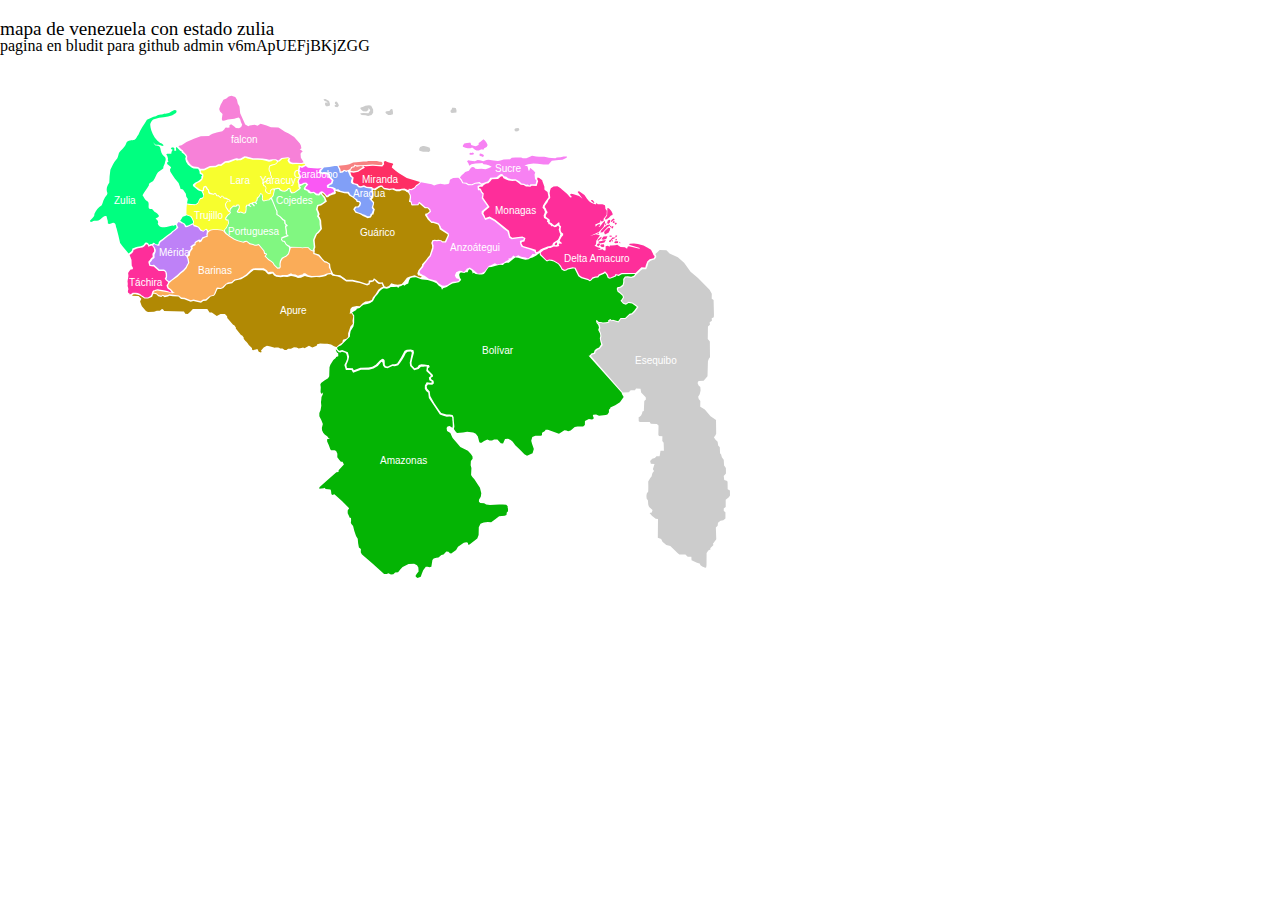
<file: index.html>
<!DOCTYPE html>
<html >
<head>
    <meta charset="UTF-8">
    <title>Mapa Fundayacucho Venezuela</title>
    <link rel="stylesheet" href="reset.css">
    <link rel="stylesheet" href="style.css">
    <script src='https://code.jquery.com/jquery-2.2.4.min.js'></script>
    <script src="index.js"></script>

</head>

		<body>

<h3>mapa de venezuela con estado zulia</h3>




pagina en bludit para github
admin
v6mApUEFjBKjZGG




		<div class="box-mapa">

		<svg id="map" xmlns="http://www.w3.org/2000/svg" xmlns:xlink="http://www.w3.org/1999/xlink" width="1100" height="500" style="display: inline; margin-top: 40px;">
				<g class="model-davi">

					<desc>Geresat</desc>

					<a href="#" id="state_zu" class="state" data-state="zu" xlink:href="">
						<desc id="description_zu">Zulia</desc>
						<path id="shape_zu" class="shape" d="M86.158,131.741c-0.589-2.02-1.941,0.499-3.773-0.122c-3.18,0.646-6.158,2.184-9.49,1.536c-2.36,0.259-4.471-1.43-5.21-3.408c1.479-2.324-0.985-4.575-2.138-4.73c1.128-1.784,4.969-1.805,2.72-4.361c-1.056-1.944-3.788-1.977-4.867-4.068c-1.251-2.445-3.927-0.828-4.499-2.229c-0.998-2.389,1.083-6.235-2.064-7.42c-2.219-1.112-2.873-3.733-4.295-5.613c1.729-3.564,4.592-6.522,6.408-9.959c-0.582-3.353,4.214-2.91,4.963-5.682c1.66-2.341,2.224-5.494,4.115-7.555c1.645-1.414,4.036-2.397,5.352-3.888c-0.501-2.65,1.761-3.654,1.577-6.089c0.99-1.687,1.225-4.522-0.658-5.713c-2.671-2.035-3.517-5.396-4.011-8.502c-0.613-2.417-3.197-2.287-5.194-2.73c-1.594-2.402-2.738-4.21-0.099-1.029c2.034,1.63,5.125-0.042,7.033,1.839c3.44,0.079,0.132-2.9-1.829-3.119c-4.279-2.821-7.344-7.432-8.851-12.338c-0.567-2.133-1.171-4.521-1.11-6.663c1.004-2.175,1.96-4.663,4.66-4.999c5.697-1.778,11.887-1.76,17.537-3.665c1.549-1.369,4.421-1.909,4.088-4.457c-1.663-2.061-3.787,0.103-5.533,0.963c-2.57,2.236-6.244,1.426-9.22,2.818c-2.141-0.358-4.04,0.608-5.875,1.65c-3.289,0.223-5.971,2.423-8.96,3.624c-2.929,4.93-6.467,9.553-8.551,14.916c-1.547,1.367-1.955,4.195-3.743,4.928c-2.822,0.816-6.724-0.037-8.204,3.09c-1.149,4.291-5.125,6.835-7.491,10.325c-0.908,2.476-0.81,5.264-3.043,7.018c-2.563,2.732-3.799,6.426-5.509,9.67c-0.732,4.299-0.948,8.644-1.117,12.994c-2.125,2.76-3.539,6.824-1.883,10.132c0.393,2.605-2.604,3.732-3.203,6.123c-1.222,1.912-1.474,4.405-2.473,6.29c-3.396,1.97-5.812,5.249-7.354,8.756c0.265,2.879-2.684,4.5-4.365,6.447c0.813,3.654,2.564-0.24,4.707,0.328c2.417,0.133,4.583-0.424,6.311-2.191c1.813-1.07,3.325-3.43,5.658-2.261c0.282,2.247,1.566,4.614,1.076,6.814c1.763,2.012,3.716-0.698,5.635-0.499c2.747,0.194,2.205,3.386,3.067,5.299c1.489,4.955,2.459,10.069,3.664,15.071c2.706,4.235,5.365,6.524,8.455,10.501c1.865-1.254,3.759-2.459,3.842-4.961c1.597-0.827,4.911-1.873,6.799-2.156c1.809-0.432,3.882-0.594,5.095-2.538c1.402-2.717,4.297-1.221,4.745,1.093c1.607-1.909,2.789-0.203,4.211-2.333c1.268-0.514,3.009,2.856,5.121,1.315c0.12-2.546,1.935-3.772,4.082-4.937c2.741-2.247,5.37-4.31,8.249-6.367c1.99-2.427,4.157-2.664,5.811-5.309C86.139,132.792,86.545,132.338,86.158,131.741z M86,53.695l-0.094,1.368l0.344,1.156L86,56.688l-1.719,0.156l0.094-2.594l-1.344-1.063L80.781,54l0.719,1.25l1.25,0.531l-1.063,1.625L81.313,59v0.625h-4.125l-0.969,0.906l0.969,1.25L78,64.469l-0.188,1.719l0.719,1.344L77.125,68.5l0.063,1.438l3.969,3.406L79.969,75.5l0.281,1.875l1.875,3.063l2.688,4.031l3.781,4.406l1.531,4.375l0.25,1.438l2.594,0.813l2.875,4.125l0.375,2.969l1.594,2.313l-0.781,4.563l4.188,0.563l4.5,0.25l2.156-1.875l1.156-2.688l1.156-1.781l1.875-0.094l1.375-1.719l-0.813-2.688l-1.219-2.125l-1.563-0.281l-1.813-0.906l-5.094-4.219v-1.438L105,88.688l3.031-1.438L110,85.719l1.375-1.344l-0.094-1.875l0.969-1.094l-0.531-0.625l-1.969-1.063l-0.281-2.406l-1.344-2.5l-4.5-0.25l-1.75-0.688l-3.906-3.063l-1.906-3.094l-0.813-3l0.594-2.125l-1.625-2.438l-2.469-1.594l-0.25-1.344l-1.375-0.406l-3.563-3.719L86,53.695z M96.063,121.25l-0.313,0.594l-3.031,1l-1.188,1.875l-1.344,2l2.531,1.781l1.875,0.969l1.688,2.344L98,131.375l2.781-1.188l2.25-1.063l-0.094-1.813l-1.25-2.844l-1.531-2.063l-2.344-0.563L96.063,121.25z'
" ></path>
						
						<text id="label_icon_state_zu" class="label_icon_state" x="24" y="110">Zulia</text>
						<!--<text id="label_state_zu" class="label_state" x="419" y="15">Zulia</text>-->
					</a>




					<a href="#" id="state_fa" class="state" data-state="fa" xlink:href="">
						<desc id="description_pb">falcon</desc>
						<path id="shape_fa" class="shape" d="m 141.40625,1.8125 -2.6875,0.71875 -2.34375,2.0625 -2.96875,1.15625 -1.0625,2.0625 -1.71875,3.03125 -1.4375,4.0625 0.8125,2.6875 2.53125,2.40625 -0.71875,4.9375 0.34375,1.625 1.71875,0.15625 4.03125,-1.15625 6.4375,-0.90625 2.25,-0.71875 2.15625,-0.4375 1.34375,1.53125 0.8125,3.03125 1.25,2.78125 -1,2.15625 -2.125,1.34375 -3.15625,-0.25 -1.875,-1.8125 -2.875,-1.96875 -1.6875,0.8125 0.0625,2.25 -2.0625,0.25 -1.34375,-0.25 -0.71875,0.25 c 0,0 -0.98082,1.426587 -1.25,1.875 -0.26885,0.448414 -1.78125,1.71875 -1.78125,1.71875 l -5.65625,1.25 -4.125,1.25 -1.96875,1 -1.6875,1.25 -8.1875,0.28125 -6.8125,2.5 -7.4375,3.125 -4.9375,3.25 -2.273813,0.509092 -0.813223,0.969472 c 1.48713,1.605241 2.635495,2.772927 4.33812,3.634815 0.449292,2.079856 3.940476,3.874641 4.500361,6.209658 -0.355615,2.006224 -0.389654,3.243007 0.96875,5.123916 1.425563,2.755164 2.686065,3.862217 5.509095,5.025259 1.4188,0.08076 2.89957,0.30539 4.31777,0.385537 l 2.36663,1.772519 3.59721,-0.02107 5.77562,-2.765805 5.82267,-0.150982 2.58849,-1.5 2.58357,-0.03652 4.17696,-3.150982 3.68786,-0.265805 6.55124,-2.390445 C 145.66064,64.149767 147,64.176602 147,64.176602 l 1.70857,0.551962 1.71839,-0.140444 4.04143,-2.4375 2.1766,0.333213 6.48109,1.777908 4.6608,-0.0697 4.63518,0.338481 3.6875,0.494732 3.0049,0.807231 1.71875,-0.28125 1.69277,-0.395351 3.37464,0.104287 1.84902,1.035434 0.68295,0.09375 0.43255,-0.234555 1.01508,-1.00563 1.52526,-1.092666 6.26126,-0.859556 1.42725,0.24348 0.52605,0.720304 0.64194,0.198457 -0.85919,1.807232 0.49437,1.108833 1.29705,0.911157 1.81142,0.541426 3.09339,0.01581 5.18187,0.203306 2.34866,-0.656611 -2.75455,-4.446592 -0.34375,-4.03125 1.0625,-1.6875 1.15625,-0.71875 -1.6875,-1.4375 -1.34375,-0.46875 1.6875,-1.25 -0.53125,-2.875 -0.96875,-1.78125 -5.75,-6.625 -5.46875,-3.40625 -3.75,-1.8125 -4.84375,-3.21875 -1.71875,-1 -7.4375,-0.25 -4.40625,-1.875 -4.1875,-1.28125 -1.8125,-0.34375 -2.96875,1.96875 -2.9375,-1 -4.9375,0.65625 -1.34375,0.875 -3.125,-1.6875 -5.0312,-11.3125 -0.7188,-6.71875 L 147.75,9.5 146.96875,5.65625 145.25,3.0625 Z"></path>

						<!--<circle id="icon_fa" class="icon_state" r="3" cx="155" cy="55"></circle>-->
						<text id="label_icon_state_fa" class="label_icon_state" x="141" y="49">falcon</text>
						<!--<text id="label_state_fa" class="label_state" x="407" y="15">falcon</text>-->
					</a>
					
					
					
					<a href="#" id="state_ta" class="state" data-state="ta" xlink:href="">
						<desc id="description_pb">Tachira</desc>
						<path id="shape_ta" class="shape" d="m 56.3125,150.28125 c -0.454304,0.10071 -0.905569,0.52597 -1.34375,1.375 -1.212371,1.94397 -3.660052,1.88049 -5.46875,2.3125 -1.888446,0.28351 -4.341042,1.20469 -5.9375,2.03125 -0.08245,2.50215 -2.103668,3.62067 -3.96875,4.875 0.614184,1.74403 1.484659,3.44172 1.9375,5.21875 0.10507,1.85155 2.5e-4,3.74353 0.21875,5.5625 0.463834,0.98793 1.476676,1.8517 1.125,3.03125 -0.06876,0.99268 -1.226903,0.92728 -1.90625,0.53125 -1.247494,1.02291 -2.043057,2.3954 -2.875,3.75 0.196312,1.4947 0.533444,2.98436 0.09375,4.46875 -0.09596,1.61883 -0.955418,3.15438 -0.5625,4.78125 0.230088,1.28042 0.216978,2.57126 -0.0625,3.84375 0.221507,1.07815 0.862067,2.13919 0.8125,3.21875 -0.326624,1.0369 -0.736468,2.08233 -0.3125,3.15625 0.404599,0.63526 1.62396,0.66754 1.59375,1.6875 0.02593,1.10138 0.844475,-0.74984 1.645568,-0.44958 0.88486,0.45976 0.659564,-1.11044 1.572584,-0.90605 1.389854,-0.26987 3.492831,0.11964 4.854831,0.17702 0.810751,-0.09 1.681215,0.81912 2.395767,1.17861 1.365233,1.40199 3.058597,2.33434 4.75,3.28125 1.314655,-0.091 2.747701,0.37372 3.90625,-0.4375 0.974256,-0.57187 2.109904,-0.95253 2.562301,-2.1252 0.899545,-1.34378 0.530311,-4.00491 2.520368,-4.51108 1.252083,-0.26218 3.264867,-1.94395 5.063696,-0.78145 4.606295,0.98909 7.790794,0.74817 12.154656,2.8754 l 0.768973,-0.35403 c -0.888872,-0.14742 -0.537947,-0.0305 -0.98852,-0.88509 -1.029986,-1.25888 -0.889814,-1.04669 -2.332271,-1.85284 -1.097167,-0.41468 -1.703776,-2.99786 -2.042331,-3.93869 l 1.718949,-2.54154 c -0.576344,-1.08592 -0.32114,-1.35683 -1.457669,-1.96795 -1.083212,-0.42926 -3.125432,-3.16958 -1.094347,-3.44918 0.230668,-1.26213 0.03233,-2.06511 0.02077,-3.35363 -0.347453,-1.10014 0.07637,-1.94474 -0.968351,-2.65586 -0.653755,-0.57042 -1.030775,-0.67622 -2.052017,-0.36372 -1.387223,0.0248 -2.550078,-0.0353 -3.937301,-0.0105 l -5.083067,-4.60403 c -1.233856,0.29474 -3.123198,-0.36139 -4.344348,-0.59415 -0.04493,-0.81694 -1.517496,-3.96573 -0.594348,-4.52276 1.061314,-0.87174 1.977604,-2.52789 2.864916,-3.52117 0.509148,-0.62196 1.140187,-0.38105 1.061902,-1.27036 0.0153,-1.23745 -0.524451,-2.34822 0.270767,-3.4373 0.65022,-1.10907 1.31694,-1.30206 1.271165,-2.56151 -0.467161,-0.9748 0.112622,-1.75639 -0.467953,-2.63508 -0.629212,-0.82088 -1.040951,-1.63678 -1.687699,-2.51108 -1.440044,0.65419 -2.230646,0.12773 -3.446987,1.57278 -0.308106,-1.59103 -1.250532,-2.90907 -2.25,-2.6875 z"></path>
						
						<!--<circle id="icon_ta" class="icon_state" r="3" cx="53" cy="176"></circle>-->
						<text id="label_icon_state_ta" class="label_icon_state" x="39" y="192">Táchira</text>
						<!--<text id="label_state_ta" class="label_state" x="407" y="15">Táchira</text>-->
					</a>



					<a href="#" id="state_Gua" class="state" data-state="Gua" xlink:href="">
						<desc id="description_pb">Guarico</desc>
						<path id="shape_Gua" class="shape" d="M290.375,93.116l-1.798,0.781l-3.454,2.592l-2.193-0.855l-0.094,2.446l0.408,1.127l0.013,2.946l-0.845,2.328l-0.551,0.658l0.068,0.69l2.205,2.409l-0.203,1.936l-0.736,2.704l0.563,1.098l1.029,1.337l-1.376,5.229l-1.389,0.298l-0.078,0.768l-1.078,1.948l-3.212,0.622l-2.425-1.236l-2.403-0.92l-1.859-1.311l-2.062-0.998l-3.481-1.017l-2.213-3.444l1.842-2.729h2.328l1.144-0.787l0.624-1.221l0.421-1.126l-0.412-1.238l-2.374-0.126l-0.715-1.406l-1.302-1.249l-2.156-1.843l-3.153-1.813l-1.781-2.238l-3.287-0.188l-3.798-1.078l-2.312-0.567l-1.46-0.434l-1.035-0.54l-0.311,0.897h-0.063l0.544,0.886l-0.56,1.6l-2.012,0.373l-1.639,0.534l-1.891,0.78l-1.826,1.454l-1.731,0.045l-1.266-2.108l-1.114-1.253c-1.178-0.678-0.758-0.675-1.653-0.562l-0.271,0.495l0.435,0.528l2.738,2.714l1.745,4.365l-3.587,2.7l-2.248,1.405l-2.567,0.409l-0.641,1.816l-0.159,1.487l0.97,2.221l1.014,2.716l-0.796,1.784l0.939,1.189l1.328,3.341l0.171,3.594l0.625,4.996l-3.183,3.902l-1.751,1.392l-1.188,2.688l-1.205,3.051l0.188,2.222l0.515,4.888l-0.721,2.148l0.206,1.527l-0.327,2.069l1.318,0.592l3.341,1.063l3.626,4.329l1.956,1.986l1.92,0.576l3.432,2.324l0.311,3.125l0.583,2.206l1.356,2.764l0.754,1.781l2.238,1.017l4.905,0.625l2.389,1.736l1.609,0.809l2.154,1.846l6.226,0.065l7.086,1.599l6.822,2.354l2-0.583l0.217-2.638l4.139-0.297l1.065-1.982l2.511,1.794l2.502,2.25l1.845,0.171l1.825-0.218l1.847,3.903l1.938,0.719l2.625-0.906l2.219-2.688l3.063,1l3.406,0.344l4.031-0.719l2.5-2.594l2.688-3.5l3.063-1.344l4.656-1.156l4.406,1.969l1.781,0.094c0.959-0.265,1.063-0.563,1.063-0.563l-2.531-1.281l-1.219,0.063l-0.844-2.125l1.188-3.125l3.344-4.25l0.281-1.969l3.875-4.094l2.125-3.156l1.5-1.375l2.531-8.031L342,151.25l-0.75-2.344l1.125-2.625l2.031-0.469l2.313,0.094l1.656-0.281l2.875,0.531l1.219,0.969l2.469,0.156l2.906-6.219l-0.344-0.875l-7.875-5.031l-0.094-1.031l-0.75-2.313l-0.906-1.375L343.344,129l-1.938-0.031l-3.625-3.406l-1.344-2.375l-1.281-1.75l0.063-1.688l2.219-0.438l2.188-2.031l-0.406-1.406l-1.656-1.531l-2.75-0.188l-5.5-4.719l-0.938,1.719l-6.563,0.406l-0.719-0.938l-0.25-2.188l-1.938-0.594l0.875-4.469l-0.125-2l-1.406-2.656l-0.729-0.496l-0.966-0.281l-0.646-0.672l-1.44-0.75l-2.548-0.293l-2.251,0.936l-3.313,0.155l-2.265-1.078l-1.97-0.652l-2.484,0.764l-2.575-0.578l-3.001-0.579l-1.372-1.186l-0.845-0.893H290.375z"></path>
						
						<!--<circle id="icon_Gua" class="icon_state" r="3" cx="290" cy="151"></circle>-->
						<text id="label_icon_state_Gua" class="label_icon_state" x="270" y="142">Guárico</text>
						<!--<text id="label_icon_state_Gua" class="label_icon_state" x="190" y="220">c</text>-->
					</a>

					<a href="#" id="state_Apu" class="state" data-state="Apu" xlink:href="">
						<desc id="description_pb">Apure</desc>
						<path id="shape_Gua" class="shape" d="M246.209,253.121l-2.151-0.986l-3.048-1.524l-3.676-0.986l-2.689,0.089l-4.573-0.269l-2.869,0.717l-0.538,1.614l-4.304,1.614l-3.407-1.524l-4.393,2.331l-1.524-0.627l-1.703,0.538l-2.69,0.359l-1.973-1.076l-2.689-0.09l-3.048,1.345l-2.869,0.09l-1.614,1.255l-1.793,0.089l-2.152-1.614l-2.331,0.09l-1.166-0.717c-1.166-0.717-4.214-0.179-4.214-0.179l-4.394-1.255l-3.497-0.538l-3.228,1.704l-2.779,3.228l0.807,0.896l-0.717,0.896l-2.241-0.896l-1.345-2.779l-4.303,1.345l-0.986-0.448l-0.179-1.883l-3.138-3.048l-1.166-1.614l-1.255-1.614l-0.896-0.538l-1.793-2.242v-1.255l-1.524-2.152l-1.166-0.359l-5.2-6.545l0.089-1.076l-1.614-2.331l-1.166-0.359l-5.828-6.903l-0.179-1.524l-2.152-2.331l-4.393-0.089l-3.766,2.152l-4.931-3.497l-2.274-0.101l-2.282-3.55h-2.283h-6.593h-5.579l-2.283,2.536l-2.79,2.536l-2.536-0.253l-1.268-2.283l-19.78-0.507l-1.268-1.775l-1.015-0.253l-2.029,1.775h-3.043l-2.79,1.014l-6.086,0.254l-2.029-1.015l-4.058-4.818l-0.507-1.268l-1.268-3.297l1.268-2.79l-2.79-2.79l-6.562-0.374l1.032-1.243l1.973-0.089l2.51,0.359l1.91,0.523l1.753,0.974l3.268,2.45h3.655l4.121-1.962c0,0,0.698-2.093,1.241-2.963c0.778,0.106,2.825,0.475,2.825,0.475l1.933,1.956l3.111,0.791l1.345-1.06l1.9,1.391l3.43-0.667l1.412-0.953l3.194,0.561l5.815,0.402l2.64,2.427l3.245,0.325l6.316,2.364l2.707-0.807l4.291,1.182l3.393,0.578l2.168-1.776l3.038-0.236l2.683-2.454l1.67-1.57l3.447-0.807l1.334-1.856l1.966-4.626l1.209-0.342l2.265,0.05l2.5-0.919l3.199-3.716l1.837-0.525l3.779-0.663l1.535-1.591l1.614-1.239l5.94-1.042l5.853-3.563l3.583-3.255l3.219-2.439l5.177,0.169l3.614,0.011l2.313,0.647l1.604,1.947l1.48,1.373l2.05-0.09l2.382-0.705l1.524,2.095l2.299,1.331l4.358,0.496l3.097-0.562l3.483,0.137l3.668-1.006l1.9,0.423l2.99,0.573l2.104,1.071l2.99-0.257l2.712-1.298l1.346-0.43l2.223,0.728l4.057,0.656l5.129-0.286l3.301,0.067l3.038-0.379l3.121-0.73l1.966-1.541l2.971-0.196l1.86,1.422l2.062,0.269l2.958,0.359l3.228,1.345l1.973,1.435l3.407,2.331h6.187l4.214,0.986l3.138,0.538l3.766,1.345l3.586,1.255l2.69-1.345v-1.883l2.869-0.538l1.166-0.717l0.449-1.076l1.524,1.524l0.717,0.986l2.241,1.345l3.048-0.269l0.717,2.062l0.488,0.96l-1.833,0.922l-2.959,2.151l-2.689,4.483l-2.601,2.958l-1.166,2.78l-3.228,1.255l-3.228,0.359l-2.69,1.704l-2.869,2.869l-3.138-0.179l-4.573,1.076l-1.703,1.883l-0.269,3.318l-1.524,2.689l0.807-1.435l2.511,0.09l1.345,2.869l-0.717,4.393l0.359,2.958l-2.421,2.601l-2.331,6.814v3.855l-1.793,1.793l-3.407,0.986l-0.627,2.69l-3.317,2.241l-2.475,2.228L246.209,253.121L246.209,253.121z"></path>
						
						<!--<circle id="icon_Gua" class="icon_state" r="3" cx="290" cy="151"></circle>-->
						<text id="label_icon_state_Gua" class="label_icon_state" x="190" y="220">Apure</text>
						<!--<text id="label_state_Gua" class="label_state" x="407" y="15">Guárico y Apure</text>-->
					</a>
					
					
					<a href="#" id="state_Bol" class="state" data-state="Bol" xlink:href="">
						<desc id="description_pb">Bolívar</desc>
						<path id="shape_Bol" class="shape" d="M449.654,159.095l-2.779,1.78l-0.5,0.594l-3.75,1.969l-0.031,0.031l-2.531,0.875l-1.438,0.906l-3.156,0.531L432.156,165l-4.031-1.188l-2.875-0.188l-1.969,1.281l-2.781,2.313l-1.781,1.625l-2.156-0.188l-2.25,0.906L412.969,171l-3.219-0.375l-3.938,1.188l-4.406,1.063l-2.688,0.281l-1.875,2.688l-1.344,2.219l-1.625,1.906L392,180.594l-2.688-0.094l-1.625-0.375l-2.063-0.063l-1.781-1.188l-1.344,0.531V178l-1.344-2l-2.063-0.875l-0.813,1.344l-0.625,1.781l-1.969,0.094l-1.438,0.625l-2.781-0.531l-1.438,0.25l-0.906,2l0.813,2.938l1.25,2.063l-0.969,1.188l-1.438,1.406l-3.5,0.656l-2.781,0.625l-2.781,1.5l-2.969,1.813l-3.656,1.344L352,195.75l-0.875-2.531l-2.344-1.594l-2.25-2.438l-3.219-1.344l-5.656-1.875l-4.938-0.375l-1.688-0.438l-2.5-1L326,183.188l-3.75,0.344l-2.063,0.656L319,186.406l-0.781,3.156l-2.344,0.875l-1.344,1.188l-1.438-1l-1.875,1.344l-1.875,0.531l-1.188,1.438l-1.063-1.156l-3.219,0.281l-3.156-0.188l-1.438,1.063l-2.406,0.719l-3.156-0.531l-1.875,1.156l-2.25,1.969l-1.781,2.781l-2.5,2.625l-2.438,4.656l-3.125,1.875L277.219,210l-3.75,0.625l-2.063,1.531l-1.781,1.875l-2.875,0.813l-0.531,1.25l-2.156,1.063l-1.969,1.438l2.125,2.781L264.156,229l-0.719,3.406l-2.781,4.5l-0.563,3.125l-0.25,2.594l-2.688,2.594l-6,5.938l-2.625,1.438l-1.188,0.938l-0.5,0.188l1.281,2.219l1.313,0.906l2.688-0.844l5.719,2.125l1.281,4.719l-0.875,3.688l-1.875,4.563l0.563,3l5.875,0.25l0.969,1.969l6.594-2.531l8.313-0.344l3.656-0.813l3.438-1.875l4.063-4.375l2.438-1.563l1.563,0.406l0.813,1.375l0.156,4.344l1.063,1.281l1.969,0.25l4.563-2.344l2.344,0.156l2.438-0.906l3.844-5.938l3.594-6.781l2.188-0.875l3.906-0.406l2.781,0.813l0.469,2.594l-1.781,6.531l-0.719,3.344l0.313,2.688l2.844,2.844l2.781-1.063l1.469-2.125l2.531-0.656l3,0.094l3.031,0.5l1.469,0.063l0.875,1.875l-1.719,1.313L338,276.063l4.969,5.031l-0.156,1.656l-1.969,1.031l0.406,1.469l2.281,1.563l0.406,2.531l-1.625,1.281L338,290.469l-1.313,1.875l0.406,2.219l2.625,2.906l0.563,4.5l3.906,7l4.406,6.438l2.594,3.5l5.375,1.625l3.094-0.156l2.938,0.656l1.035,2.292l0.277,4.646l0.5,4.469l-0.531,2.438l1.5,2.438l1.594,1.719l6.031-0.563l4.125-0.781l6.094,0.875l2.594,1.094l2.063,2.938l1.25,4.938l0.719,1.25l1.719-0.094l2.5-1.688l3.313-1.531l2.156,1h2.5l2.063-1.094l3.313,0.188l3.406,3.594l2.25,0.344l1.969-4.563l2.969-0.281l2.688,1.281l2.063,1.875l2.5,3.5l4.75,4.375l4.406,4.5l2.594,1.594l5.563-2.594l1.25-4.125l-1.875-5.563l-0.719-2.875l1.063-3.656l3.063-1.344l5.844,0.188l0.781-0.719l0.094-2.344l2.875-1.781l0.625-1.281h2.344l11.031,3.969l5.469-3.313l1.969,0.063l1.781,0.813l2.5-0.719l4.063-3.5l2.781-0.625l5.625,0.188l1.719-1.688l0.094-3.969l3.938-1.875l3.031,0.344l1.531-0.438l0.188-1.531l-0.813-1.688l0.438-0.906l2.875-0.438l2.875,1.25l6.719-0.719l1.719-0.344l1.531-2.438l-0.094-2.5l1.438-1.344v-0.813l4.906-2.156l4.688-3.125l3.75-5.313l-1.625-2.688l-0.384-1.331l-33.065-37.148l1.208-0.326l1.557-1.849l2.501-0.878l0.797-2.343l1.709-1.475l2.715-1.453l2.15-3.138l-0.867-2.637l-0.548-3.472l0.492-2.066l-0.302-2.462l-1.79-3.575l0.753-2.497l-0.726-2.474l-1.66-1.941l-0.581-2.255l0.773-0.745l2.037,2l2.044-0.221l2.112,0.54l3.074-0.15l2.271-0.633l-0.107-1.395l2.191-1.166l1.366,1.029l1.216-0.316l5.173,1.5l2.432-3.369l4.521-0.063l4.438-4.082l2.195-0.552l2.403-2.474l2.685-3.806l-4.752-3.497l-3.528-0.585l-2.626,1.747l-2.804-0.952l-2.626-3.018l1.095-1.163l1.389-2.229l-0.52-1.409l-2.747-2.659l-2.105-1.401l-0.903-2.739l0.574-1.729l2.754-0.702l2.605-1.839l0.61-2.734l-0.037-3.157l1.714-2.448l2.839-0.188l3.446,0.459l2.63-0.865c0.485-0.531,0.881-1.142,1.238-1.765l-0.596,0.031l-12.652,0.156l-3.219,1.656l-2.374-0.624l-0.031,0.843l-2.845,1.438l-3.5,1.282l-2.063-0.907l-1.219-3.032L515,178.939l-0.812,0.687l-4.657,2.094l-1.312,1.656l-2.813,0.438l-2.593,0.844l-1.938,2.156l-1.283,0.313l-1.344-1l-6.937-1.813l-2.97-2.188l-3.844-7.531l-1.405-0.219l-5.218,1.031l-1.5,1.125l-2.345,0.344l-2.532-1.344l-0.625-1.5l-1.281-2.094l-1.563-2.03l-4.28-2.468l-2.03-0.563L459,166.595l-1.218,0.688l-1.314-0.063l-6.595-6.344L449.654,159.095z" ></path>
						
						<!--<circle id="icon_Bol" class="icon_state" r="3" cx="410" cy="270"></circle>-->
						<text id="label_icon_state_Bol" class="label_icon_state" x="392" y="260">Bolívar</text>
						<!--<text id="label_state_Bol" class="label_state" x="407" y="15">Bolívar y Amazonas</text>-->
					</a>

					<a href="#" id="state_Ama" class="state" data-state="Ama" xlink:href="">
						<desc id="description_pb">Amazonas</desc>
						<path id="shape_Bol" class="shape" d="M246.037,255.54l-0.381,0.179l1.281,2.875l1.25,0.531c0.08,1.02,0.111,2.041,0.094,3.063l-2.25,0.813l-0.281,1.063l-2.406,1.969l-2.969,4.656l-0.875,2.531c-0.111,2.989-0.205,5.979-0.281,8.969l-1.156,1.969c-2.523,1.342-4.856,2.956-7,4.844l-0.719,1.5l0.438,2.781l-0.25,4.594l0.719,1.781l1.25-0.438l0.625-1.188l-0.375,2.531l-1.25,2.313c-0.094,1.8-0.271,3.591-0.531,5.375l0.344,3.5l-0.781,4.5l-1.188,2.688v3.219c1.428,2.456,2.594,5.029,3.5,7.719l-0.969,3.938l0.156,2.5l1.188,2.344l1.5,1.781l2.719,2.156l1.063,1.344l1.438,0.563l-2.875,0.781l0.094,2.156c1.212,2.535,2.254,5.14,3.125,7.813l0.813,1.063l3.5-0.156l1.531,0.781l1.25,2.688l-0.094,3.688c1.074,1.545,2.271,2.982,3.594,4.313h1.688l1.344,2.969l-5.281,5.719l-0.094,1.625l-2.156,0.25c-5.728,4.907-11.374,9.907-16.938,15l-0.188,1.5c1.499-0.157,2.999-0.303,4.5-0.438l0.625-0.531l1.344,1.344l4.75,0.344l0.531,1.25l0.375,3.344l0.813,0.875l2.219-0.625c5.15,4.395,10.098,9.101,14.719,14l-1.438,2.313v2.625l1.531,3.218l0.25,0.969l1.531,0.563l0.094,2.781l-0.281,2.063l0.563,1.25l1.688,1.969c0.717,3.393,1.707,6.706,2.969,9.938l1.688,2.688c0.151,2.967,0.548,5.918,1.188,8.813l1.969,1.594l-0.094,3.313l0.969,1.906c7.609,6.348,15.063,12.894,22.344,19.625l2.594,0.094l1.781-0.719l2.438,1.344l2.406-0.438l1.813-1.625l2.938-0.375c1.4-1.814,2.9-3.544,4.5-5.188l6-2.969l5.563-0.156l2.875,1.344l1.344,2.406l0.25,3.875c-1.16,1.251-2.139,2.626-2.938,4.125l0.094,1.25l1.781,1.156l3.219-1.25c0.723-2.241,1.536-4.45,2.438-6.625l2.594-3.5l1.969,0.063l1.625,0.656l1.969-0.656l1.063-6.625l1.281-1.594l2.688-0.813l2.063-0.094l2.938-2.594l2.156-0.563l2.781-2.938l2.156,0.344l1.438,1.438l1.344,0.188l4.844-3.406l1.875-3.313l5.844-3.969l2.5-0.438l1.531,0.438l0.344,1.906l1.344-0.281l7.719-5.906l1.344-3.594l0.188-7.719l1.688-3.313l3.219-1.25l4.125-0.625l3.344,0.25c2.783-1.798,5.439-3.767,7.969-5.906l5.563-0.531l1.781-0.812l0.281-2.594l1.25-1.188v-2.406l-0.344-1.063v-1.531l-1.438-1.344c-5.427-0.463-10.854-0.381-16.25,0.25l-3.844-0.531l-1.969-1.25l-3.875-0.344l-1.344-1.188v-2.063l1.813-2.938l0.531-3.594l-1.344-5.469c-1.905-2.81-3.76-5.654-5.563-8.531l-2.063-2.156l-1.25-1.969l0.344-7.063l-0.781-2.719l0.25-4.188l1.719-2.25l-0.094-2.438l-1.625-2.5l-3.031-3.219l-7.531-3.781c-2.501-3.072-5.074-6.083-7.719-9.031c-0.807-1.589-1.557-3.203-2.25-4.844l-3.313-2.063L356.594,334l0.969-1.531l2.063-0.531l2.695,1.836c0.46-0.484,0.285-1.588,0.452-2.45l-0.271-4.62c-0.465-1.604,0.434-4.248-1.523-4.041l-1.514-0.229l-2.7,0.267c-2.346-0.557-4.626-1.313-6.839-2.267l-11.053-16.54c-0.235-1.723-0.432-3.451-0.59-5.184l-2.128-1.728l-1.323-2.246l0.028-3.292l1.837-3.157l3.621,0.518l1.403-0.25v-1l-2.404-1.21l-0.479-2.924l1.99-1.37l-0.534-1.398l-4.002-3.656c0.279-1.516,0.443-3.042,0.493-4.577l-2.183-0.039c-3.694,0.611-3.289-0.22-4.224,0.886l-1.808,1.762l-4.373,1.287l-4.035-4.243l-0.45-3.41c0.748-3.303,1.462-6.614,2.145-9.932l-1.001-1.28l-3.275,0.363l-1.842,1.449c-1.932,4.337-4.475,8.407-7.527,12.047l-3.353,0.905l-2.479-0.137l-4.793,2.281l-2.832-0.587L293,271.382l-0.414-2.91l-1.172-0.644l-3.622,4.071l-4.257,2.535l-4.548,1.297l-7.977,0.051l-7.891,2.912l-1.574-2.746l-5.656,0.021l-1.508-4.979c1.137-1.927,2.043-3.954,2.719-6.078l0.051-2.007l-0.729-2.831l-1.068-1.246c-1.096-0.481-2.234-0.818-3.416-1.011l-1.365,0.568l-1.934-0.051L246.037,255.54z" ></path>
						
						<!--<circle id="icon_Bol" class="icon_state" r="3" cx="410" cy="270"></circle>-->
						<text id="label_icon_state_Bol" class="label_icon_state" x="290" y="370">Amazonas</text>
						<!--<text id="label_state_Bol" class="label_state" x="407" y="15">Bolívar y Amazonas</text>-->
					</a>

					<a href="#" id="state_Ese" class="state" data-state="Ese" xlink:href="">
						<desc id="description_pb">Esequibo</desc>
						<path id="shape_Ese" class="shape" d="m 532.85005,298.46417 5.92166,-0.33305 1.97256,-1.88295 4.21397,0 1.07607,-1.79332 4.48315,0.26885 0.62765,3.76556 4.57277,4.66239 0.17923,2.24141 -1.61376,1.52415 -0.44841,10.04205 -1.34492,0.53803 -0.44809,2.06218 -0.98644,1.97256 -1.34491,1.16568 -1.07606,0.62765 0.0896,3.94512 1.16568,0.80688 9.86281,-0.0896 0.98612,1.88294 6.18654,0.0896 1.61376,1.52415 -0.17923,9.32477 0.62765,1.16568 3.40709,0.17924 -0.0896,4.93124 1.34492,1.61377 0.26885,7.97986 -3.4071,0.17924 -0.8965,5.29003 -3.13824,0.0896 -1.61376,1.793 -2.60021,0.80688 -2.1518,2.24142 0.71727,2.68983 3.67594,0.17923 -1.61376,5.20042 1.16567,1.79333 -1.61376,2.06218 -0.8965,3.40709 -1.2553,1.70371 -2.06218,3.31747 0.0896,4.66239 -0.0896,5.29004 -1.43453,2.06218 -0.35847,2.42065 0.17924,2.51059 1.34491,2.24141 0.26885,3.94513 c 0,0 0.44842,1.34491 0.53803,1.70371 0.0896,0.35879 1.79333,2.06218 1.79333,2.06218 l 1.97256,1.79332 -0.71726,2.42065 -2.24142,0.44842 2.33103,2.86906 3.76589,2.86906 2.33103,0.3588 -0.17923,18.64955 3.31747,1.16568 1.34492,2.95868 3.8555,3.22786 3.94513,0.98612 7.53145,7.08336 1.52415,1.2553 6.09692,0.17923 2.24141,2.06218 3.67595,0.17924 0.17923,3.40709 4.84163,2.24141 3.67627,1.16568 0.17923,1.34492 1.97256,1.43453 1.88295,0.71726 0.98612,0.62765 1.07606,-0.35879 0.35879,-2.1518 0.0896,-12.19384 1.70371,-2.68983 2.33136,-1.25529 -0.44841,-0.98612 3.22785,-3.13824 -0.44841,-1.16568 3.31748,-4.66239 -0.44842,-11.74543 1.79333,-1.793 0.3588,-2.77944 2.51059,-2.1518 2.77944,-0.53803 2.1518,-1.70371 0,-1.16568 0,-5.1108 -1.61377,-1.07606 -0.0896,-2.5106 1.97256,-1.52415 0,-7.44183 3.13824,-2.42065 1.16568,-1.79333 -0.0896,-4.84162 -2.24141,-1.43453 -0.0896,-6.81419 -0.3588,-1.34491 -2.95868,-0.8965 -0.53803,-4.12436 2.24142,-2.42097 -0.0896,-5.64851 -1.79333,-2.42065 -0.35879,-5.73845 -1.88295,-2.42065 -0.71726,-2.68983 -1.07607,-1.25529 -0.26885,-6.0073 -1.61376,-1.88295 -0.53803,-3.76589 -2.5106,-2.42065 -1.16568,-1.97256 1.2553,-1.61376 0.98612,-1.97257 -0.17924,-13.71799 -5.46927,-3.76556 -5.73812,-6.72457 -3.67595,-2.33135 -0.8965,-0.53803 0.0896,-5.73813 -1.61377,-1.79333 -0.53803,-2.42097 1.52415,-2.33104 0.8965,-3.8555 -0.26885,-3.49671 -1.70371,-1.43453 -1.07606,-2.60021 0.98612,-1.88295 5.1108,-0.35879 3.8555,-4.48316 0.44842,-14.97328 0.8965,-2.5106 1.16568,-1.61376 -0.17924,-15.69055 -2.06218,-2.42098 0.17924,-12.64225 1.97256,-1.70371 -0.26885,-2.33103 2.24141,-1.70339 -0.17923,-2.42097 2.06218,-0.98612 0.17923,-2.42097 -0.3588,-14.79405 -1.88294,-1.2553 0.0896,-4.93124 -2.24142,-4.03474 -11.56619,-11.92499 -7.44183,-6.09692 -6.45539,-8.96598 -6.27616,-5.55889 -8.24872,-3.76589 -3.13824,-3.22786 -6.81418,-0.17924 -1.97256,1.88295 -2.34055,2.1318 0.69804,1.09949 0.3157,1.78957 -1.43453,2.19488 c 0,0 -2.74389,1.09729 -4.21398,1.49917 -0.38659,0.10569 -2.21987,1.75024 -2.21987,1.75024 l -1.12259,4.0385 -1.15815,2.79379 -3.83396,0.0216 -1.92947,1.48107 -2.26673,2.1087 -1.70099,1.57234 -1.82729,2.47396 -3.22561,0.96391 -3.72001,-0.51473 -2.16277,0.14665 -1.25774,2.16235 0.2234,2.65502 -1.14078,3.65138 -2.54677,1.67197 -2.40011,0.58348 -0.58103,1.63347 0.83945,1.00749 1.93882,1.62294 2.57399,2.45857 0.95646,2.18007 -1.52414,2.92356 -0.72898,0.86276 1.86219,1.7301 2.25471,0.83019 2.5339,-1.72585 3.84348,0.68353 3.61069,2.39919 2.57937,2.02362 -3.64977,5.07259 -2.74167,2.49739 -2.34263,0.43798 -1.82389,1.80154 -2.39285,2.3903 -4.66079,-0.0442 -2.29773,3.37335 -3.3808,-0.88478 -2.3106,-0.73942 -1.55545,0.53644 -1.24603,-1.0536 -0.82422,0.49629 -0.009,1.69052 -2.82319,0.85105 -3.75141,0.17924 -2.21811,-0.63808 -1.66198,0.60274 -1.44899,-1.78289 -0.42363,0.25758 0.49227,0.73588 2.21406,2.07261 0.6964,3.19124 -0.71726,2.37797 1.25817,2.78349 0.50386,3.19008 -0.61595,2.61948 0.68226,2.3588 1.25369,3.61477 -2.96508,3.8655 c 0,0 -2.00221,1.08567 -2.35428,1.20672 l -1.68172,1.35048 -0.60795,2.32093 -3.05745,1.24242 -1.15536,1.00218 0.71951,0.96921 30.2652,34.5434 z" style="fill:#ccc;fill-opacity:1;stroke:none"></path>
						
						<text id="label_icon_state_Ese" class="label_icon_state" x="545" y="270">Esequibo</text>
						<text id="label_state_Ese" class="label_state" x="407" y="15">El Esequibo, Venezolano</text>
					</a>


					<a href="#" id="state_Mon" class="state" data-state="Mon" xlink:href="">
						<desc id="description_pb">Monagas</desc>
						<path id="shape_Mon" class="shape" d="M401.939,85.208l-1.749,2.393l-1.828,1.619c-4.432,0.915-2.775,0.663-2.775,0.663l-1.739,1.225l-1.488,1.539l-2.068,0.106l-1.271,0.206l0.287,1.347l1.5,0.363l1.337,3.05l1.645,1.807l-0.612,4.132l6.451,9.464l-5.656,4.525l-0.569,1.736l1.111,2.13l1.006,2.574l4.118-1.606l5.683,3.207l13.713,11.088l1.174,5.487l2.044,1.575l10.067-1.419l3.171,1.457l-1.069,3.521l-2.586,0.65l-0.37,1.516l1.538,2.413l7.93,2.287l4.801,1.563l0.531,2.375c2.289-0.438,2.646-1.033,4.205-2.636l2.594-1.25l2.674-0.945l1.744-0.919l2.645-0.449l2.25-0.719l0.188-1.188l1.063-1.688l2.438-1.344l1.875-1.344l0.824-1.544l1.105-2.487l0.531-1.399l-0.85-1.675l-0.85-3.069l0.693-2.412l-1.375-1.689l-1.518,1.338l-1.781,0.351l-2.281-1.101l-0.699,0.5l-0.8-1.106l-1.181-1.133l-1.133-0.167l-0.532-1.643l-1.106-0.782l0.269-1.207l0.075-0.699l-1.399-0.852l-1.893-0.99l-0.435-2.457c0,0,0.803-1.792,0.93-2.3c0.339-0.588,0.236-1.073,0.236-1.073l0.092-0.735c-0.403-0.668-0.646-1.195-0.77-1.947l-1.588-1.662l0.633-2.855c1.103-0.563,0.753-0.942,1.079-1.311l1.22-2.019l1.512-2.05l1.576-2.325l-0.991-5.243l-2.407-1.756l-0.719-0.625v-2.969l-1.969-5.281l-0.188-1.156l-3.406-2.531l-1.719,0.188l0.32,1.355c-0.176,0.591-0.173,0.493,0.331,0.957l0.395,0.745l-1.514,4.989l-4.956-0.213l-1.388,1.106l-2.526-0.38l-1.818,0.144l-2.313-1.457l-2.869-0.269l-2.493-2.068l-2.73-1.906l-3.174,0.088l-3.763-0.343l-2.614-1.212l-2.494-1.013l-1.073-2.193l-1.587,0.269l-2.806,2.499 M466.313,148.313l-1.688,1.969l0.531,1l1.531-0.188l0.531-1.625L466.313,148.313z"></path>
						
						<!--<circle id="icon_Mon" class="icon_state" r="3" cx="432" cy="130"></circle>-->
						<text id="label_icon_state_Mon" class="label_icon_state" x="405" y="120">Monagas</text>
						
						<!--<text id="label_state_Mon" class="label_state" x="407" y="15">Monagas</text>-->
					</a>


					<a href="#" id="state_DelAma" class="state" data-state="DelAma" xlink:href="">
						<desc id="description_pb">Delta Amacuro</desc>
						<path id="shape_Mon" class="shape" d="M467.406,92.281l-3.875,0.094l-2.688,1.875l-0.719,1.875l-0.531,3.219l0.438,2.25l0.188,2.5L458.438,106l-0.906,2.219l-2.406,3.25l-0.469,1.594l1.188,1.344l0.813,2.438l0.875,1.156l-0.156,1.094l-0.656,0.438l-0.875,1.625v1.594l1.531,1.25l1.875,1.281l0.625,1.156l-0.281,1.688l1.813,0.813l1.594,1.438l1.438,1l1.969-1.188l2.25-2.063l0.813,0.625l0.094,2.156l1.594,1.625l-0.531,1.969v1.719l0.531,1.688l1,1.156l0.969,0.375v1.781l-1.156,1.188l-0.719,1.156l-1.063,1.875l-0.531,1l0.438,1.156l1.344,1l0.281,0.688l-0.469,0.813l-1.063-0.531l-0.813-0.188l-0.719,1.281l0.719,0.969l-0.906,0.719l-1.969,0.438l-2.781-0.25l-3.219,1.438l-1.969,0.094l-1.438,0.969l-3.5,1.156l-1.875,1.438l-1.026,1.185l0.214,1.478l5.493,5.735l1.227,0.186l1.294-0.647l3.217,0.249l2.213,0.943l4.249,2.416l2.113,2.374l0.979,1.825l0.77,1.356l1.859,1.091l1.729-0.411l1.121-0.902l5.422-1.274l3.028,0.628l3.69,7.331l2.65,1.909l6.417,1.787l1.309,1.075l0.903-0.199l1.617-2.236l3.005-1.004l2.41-0.386l1.148-1.646l4.62-1.878l1.616-1.347l2.667,2.985l1.065,2.878l1.496,0.562l2.675-1.143l2.161-0.951l0.357-1.623l2.904,0.688l3.219-1.666l13.933-0.106l5.985-5.542l3.83,0.103l0.468-1.892l1.455-4.143l2.398-2.197l4.125-1.054l0.866-1.357l-0.277-0.978l-0.928-0.925l-0.251-1.026L561,155.844l-2.938-1.813l-4.5-2.406l-5.656-1.719l-3.938-0.344l-4.313,0.188l-0.531,0.875l10.688,3.406l-0.281,0.813l-10.594-2.5l-1.25,0.344l-0.625,2.063l-2.156-1.406l-4.375-0.469l-3.313-2.063l-2.156,0.375l-3.25,0.344l-1.875-0.094l-0.344,1.25l-1.813-0.969l-2.156,0.531v3.219l-0.25,1.094l-1.25-0.188l-0.719-0.344l-0.719-0.719l-1.25,0.25l-2.344,0.375l-1.625-0.531l2.875-0.094l-0.094-1.281l-2.688-0.688l-3.031-1.625l1.5-1.438l0.281-3.5l2.344-3.406l1.344-1.969l-4.125-1.25l-5.844,1.969l8.719-4.219l4.75-4.844l1.594-4.219l-0.344-1.969l-2.25,2.438l-2.688,3.406l-1.25,0.344l1.688-2.156l-0.875-0.813L507.219,131l-1.531,1.625l-0.438-2.156l5.094-2.344l-0.188-1.781l1.438,1.25l1.906-0.531l0.156-2.438l2.969-3.75l0.188-4.219l-1.438-1.969l-0.094-1.625l-0.344-1.875l-2.531-0.906h-4.656l-1-0.969l-0.719,0.188l-0.25,1.063l-4.125-1.625l-2.594-1.781l-2.25-2.594l-2.344-3.594l-5.375-3.688l-0.969,0.094L487.656,98l4.844,6.719l-3.406-2.844l-5.469-1.531l-2.406-0.625l-1.188,0.719l0.813,1.531l1.25,0.969l-1.781,0.438L477,99.719l-2.969-2.594l-2.063-1.719l-1.063-0.969l-1-0.656L467.406,92.281zM501.344,105.969l-0.375,0.781l0.031,0.031l1.375,1.156l1.406,1l0.625-0.375l-0.031-0.031l0.031-0.031l-1.531-2.156L501.344,105.969z M518.094,114.094l-0.75,0.25v1.781v0.063l-0.156,3.719l-0.125,1.781l-1.25,1.531l-0.75,1.375l0.031,0.031l-0.031,0.031l0.75,1.156l3.063-2.031l2.031-2.406l1.625-0.5v-0.063v-1.281l-1-2.094l-0.031-0.063l-1.875-2.281L518.094,114.094zM523.406,124.594l-1.781,1.281L521,127.031l0.125,1h0.031v0.063l0.875-0.25l1.031-1.281l1.25-0.375l0.25-1v-0.063L523.406,124.594zM519.625,125.625l-1.813,0.75l-0.75,2.688l0.031,0.031l1.125,0.906l1.531-1.156l0.625-2.031v-0.031L519.625,125.625zM523.781,126.875l-0.75,0.531l-0.375,1.25v0.063l1.156,0.25l1.281-1l-0.063-0.031l0.031-0.031L523.781,126.875z M526.344,128.656l-1.156,0.125l-0.625,0.906l0.031,0.031l-0.031,0.031l1.031,1.125l1.25-1.125l-0.031-0.031l0.031-0.031L526.344,128.656zM516.313,128.781l-0.875,0.781l-0.375,1.656v0.031h0.875l0.406-2.406l-0.063,0.031L516.313,128.781z M519.719,130.438l-2.531,0.5l-2.906,2.406l-3.031,3.063l-0.906,2.031h0.063l-0.031,0.063l2.281-0.25l2.656-2.688l2.281-2.656l2.656-1.375l-0.031-0.063l0.031-0.031L519.719,130.438z M521.25,131.844l-1.375,0.5l0.031,0.063h-0.031l0.5,0.875l0.781-0.375l0.125-1h-0.031V131.844zM522,132.344l-0.875,1.406c0,0,0.057,0.026,0.063,0.031l-0.031,0.031c0,0,0.616,0.625,1.25,0.625s1.031-2.031,1.031-2.031h-0.031c0.002-0.009,0-0.063,0-0.063H522z M518.344,133.625l-1.656,1.5l-1.906,1.906l-0.75,1.156l0.031,0.063l0.875,2.156l3.563-1.656l1.375-2.531v-0.063l0.375-2.281L518.344,133.625z M509.094,138.563l-1.031,0.375l-0.75,0.875h0.031l-0.031,0.063l1.156,0.25l0.625-1.5h-0.031L509.094,138.563z M527.219,141.344l-1.906,0.5c0,0,0.063,0.875,0.313,1.25c0.088,0.156,0.2,0.254,0.344,0.219c0.507-0.127,1.281-1.906,1.281-1.906l-0.063,0.031C527.191,141.43,527.219,141.344,527.219,141.344L527.219,141.344zM519.625,141.469l-0.156,1.281h0.031v0.063h2.156l0.25-1.031v-0.063L519.625,141.469z M517.438,142.25l-3.906,0.25l-2.156,2.656h0.031l-0.031,0.063l1.906,0.625l2.906-0.75l1.281-2.813h-0.031V142.25z M511.875,142.75l-1.406,0.375l-2.781,2.656l0.125,1.031h0.031v0.063l2.781-1.906l1.281-2.156l-0.094,0.031L511.875,142.75z M522.281,143.375L521,145.531l-1.656,1l-0.5,1.281l0.063,0.031l-0.031,0.031l1.375,0.5l2.031-3.156l2.938-1.156l0.25-0.375h-0.063l0.031-0.063L522.281,143.375z M526.594,144.625l-1.781,1.406l0.063,0.031l-0.063,0.031l1.406,0.375l0.75-0.75l-0.031-0.031l0.031-0.031L526.594,144.625z M522.781,145.781l-0.875,1.031v1.25v0.063l1.031-1.531l-0.125-0.75l-0.031,0.031V145.781z M515.938,145.906l-3.188,0.5l-1.125,0.656l-3.031,0.375v0.063l0.031,0.188l0.063,0.875h0.031v0.063l2.406,0.531l3.313-0.656l1.5-2.531h-0.031L515.938,145.906z M525.438,147.188l-1.375,1l0.031,0.031l-0.031,0.031l1.156,0.906l2.781-0.281l0.125-1.5h-0.031v-0.063L525.438,147.188z M529.875,147.688l-0.625,1.125h0.031l-0.031,0.063l1.156,0.281l-0.031-0.063L529.875,147.688z M508.063,149.469l-1.125,1.375l0.031,0.031l-0.031,0.031l1.156,1.531l1.375-1.125l0.781-1.656h-0.063l0.031-0.063L508.063,149.469z M513.906,150.344l-2.938,0.125l-0.75,1.031l0.031,0.063l1,1.25l1.906,0.5l1.281-1l-0.031-0.063l-0.219-0.844l-0.281-1V150.344z"></path>
						
						<!--<circle id="icon_Mon" class="icon_state" r="3" cx="432" cy="130"></circle>-->
						<text id="label_icon_state_Mon" class="label_icon_state" x="474" y="168">Delta Amacuro</text>
						<!--<text id="label_state_Mon" class="label_state" x="407" y="15">Monagas</text>-->
					</a>


					<a href="#" id="state_Anz" class="state" data-state="Anz" xlink:href="">
						<desc id="description_pb">Anzoátegui</desc>
						<path id="shape_Anz" class="shape" d="M368.263,83.684l-5.138,0.254l-3.219,1.875l-0.625,3.063l-0.906,1.063l-3.781,0.625l-4.281-0.719l-3.5,0.625l-2.688,1l-2.531-1.344l-10.708-1.861l-1.276,1.791l-1.47,1.251l-1.471,0.719l-1.626,2.19l-3.42,1.95l-2.19-0.436l-0.017,1.579l0.03,1.582l1.328,2.065l0.25,2.312l-0.409,3.691l1.207,0.703l0.173,2.234l0.952,0.456l4.006,0.061l1.143-0.483l0.828-2.278l1.977,1.23l4.41,4.079l2.765,0.281l2.247,1.936l0.686,2.524l-3.027,2.498l-0.758,0.53l-0.078,0.771l1.126,1.656l0.832,1.366l2.6,3.048l1.781-0.078l5.184,1.795l1.809,2.591l0.702,2.174l1.561,1.138l5.834,3.972l0.515,2.257l-3.093,7.121l-3.774,0.061l-1.591-1.498l-2.27-0.111l-1.393,0.172l-2.048-0.078l-1.534,0.267l-0.69,1.987l0.983,2.173l-0.264,3.244l-2.608,7.474l-1.733,1.747l-2.265,3.079l-3.005,3.83l-0.561,2.062l-3.701,4.407l0.257,1.555l0.301,0.633l1.048,0.527l1.63,0.971l1.875,0.729l4.161,2.886l7.469,2.031l2.281,2.531l3.563,2.156l2.406,0.25l2.906-0.625l2.563-1.781l2.656-1.531l4.313-0.125l2.156-1l-0.25-1.656l-2.688-0.781l-1.375-2.656l1.375-3.156l3.313-1.656l2.406,0.25l1.531,1.281l1.5-1.031l1.906-2.406l2.938-1.375l3.406,2.281l4.688,4.031l3.438-0.5l3.281-1.656l1.906-2.656l2.406-3.031l1.531-0.375l4.438-2.156l2.406,1.25l3.688-0.875l2.906-1.031l1.406-1.25l3.531-1.656l-0.5-1.281l2.656-0.125l2.406-2.781l1.906,1.156l3.063-1.406l1.5,0.875l2.156,0.781l3.438,0.625l2.781,0.906l3.188-3.063l1.25-1.781l1.406,0.656l1.625-0.656l-1.125-2.281l-3.938-1.625l-5.688-1.656l-3.563-1.406l-1.156-2.656l-0.375-3.156l1.156-0.281l2.156-0.625l0.875-1.531l-1.5-0.5l-3.813,0.375l-6.969,0.906l-2.563-1.531l-1.75-6.094l-3.563-2.656l-5.063-4.188l-4.313-3.406l-4.938-2.813l-4.438,1.531l-1.781-3.563l-1.781-2.906l0.125-2.281l5.844-4.938l-5.844-8.125l0.75-3.938l-1.25-1.5l-1.156-2.688L388,96.281l-0.25-1.656l-0.25-2.031l0.375-0.906l1.781-0.5l1.203-0.248l-0.274-0.619c-0.514-0.209-0.771-0.526-1.658-0.935l-3.546,0.473l-3.129,1.447l-4.162,0.039l-2.235-1.486l-3.561-0.622l-1.363-2.832l-1.672-1.941L368.263,83.684z"></path>
						
						<!--<circle id="icon_Anz" class="icon_state" r="3" cx="385" cy="140"></circle>-->

						<text id="label_icon_state_Anz" class="label_icon_state" x="360" y="157">Anzoátegui</text>
						<!--<text id="label_state_Anz" class="label_state" x="407" y="15">Anzoátegui</text>-->
					</a>

					<a href="#" id="state_Suc" class="state" data-state="Suc" xlink:href="">
						<desc id="description_pb">Sucre</desc>
						<path id="shape_Anz" class="shape" d="M380.156,74.781l-1.25,1.969l-3.75,1.344l-1.625,1.719l-1.875,1.531l-1.781,2.094l2,2.188l1.281,2.75l3.438,0.375l1.906,1.281l3.219,0.125l3.375-1.406l4.531-0.719l1.875,1.5l2.5-0.844l4.063-1.406l2.281-3.563l4.063-0.25l2.156-0.125l3.656-3.031l1.906-0.375l2.031,2.406l2.281,0.375l1.656,1.531l3.656,0.875l3.813,0.125l3.688,1.906l2.281,2.281l2.656,0.375l1.781,1.031l2.031-0.25l1.25,1.125l1.281-1.531h5.063l0.906-3.563L445,85l-0.469-4.563l0.719-1.875l-1.531-1.906l-3.031-2.5l-0.625-0.094l-0.469,2.063l-1,0.625l-1.125-4.469l-3.063-0.813l3.688-1.25l5.375-0.719l4.125,0.188l6,0.719h4.938l3.313-3.781l6.813-0.531l3.781-0.281l4.188-1.969l0.375-1.25l-3.313-0.094l-3.063,0.719l-3.844,0.344l-1.344,0.656l-3.969-0.188l-2.594-0.281l-4.469-1.063h-5.281l-3.063-0.281l-4.031-0.625l-2.688,1.156l-2.969,1.281h-3.594l-1.594-0.719h-5.75l-3.688,0.344l-1.688,1.531l-6.375,0.094l-3.313,1.156L407.969,67l-4.5-0.469l-5.031-0.906L396.563,66l-3.313,1.25l-3.313-0.969L387.594,66l-2.688,1.25l-4.125-0.625l-2.5-0.281l-1.25,0.906l1.438,2.25l0.781,2.25l2.156-1.531l4.031-0.813l4.938-0.281l1.969-0.25l1.188,1.25l2.5,0.281l2.781,0.875l1.969,1l0.906,0.438l-3.313,1.438l-2.781,1l-4.219-0.375l-3.688,0.094l-2.25-0.094l-1.406-1.531l-2.063-0.156"></path>
						
						<!--<circle id="icon_Anz" class="icon_state" r="3" cx="385" cy="140"></circle>-->
						<text id="label_icon_state_Anz" class="label_icon_state" x="405" y="78">Sucre</text>
						<text id="label_icon_state_Anz" class="label_icon_state" x="403" y="48">Nva. Esparta</text>
						
						<!--<text id="label_state_Anz" class="label_state" x="407" y="15">Anzoátegui</text>-->
					</a>


					<a href="#" id="state_NvaEsp" class="state" data-state="NvaEsp" xlink:href="">
						<desc id="description_pb">Nva. Esparta</desc>
						<path id="shape_Anz" class="shape" d="M393.5,45.219l-3.313,2.875L388.656,49v1.781l-0.719,0.375l-2.063,0.969l-2.313-0.344l-2.344-0.813L380.938,50l-0.25-0.781v-0.031l-0.625-0.656L379.5,48.72l-2.594,0.375l-2.594,0.438l-1.438,2.063v1.063h0.031v0.063l2.5,1.094l2.344,0.531h2.781l1.594-0.813l1.344,1l1.531,1.25l1.719,0.813l2.125-0.094L391,55.594l1.344-0.25l0.625,0.75c0.026-0.026,0.482-0.409,0.656-0.844c0.179-0.448,0.625-1.094,0.625-1.094l2.406-1.063l1-2.063l-0.031-0.063l-0.031-0.063l-1.031-2.188l-1.438-2.063L393.5,45.219L393.5,45.219z M382.75,58.594l-1.094,0.344l-1.25-0.094l-0.906,0.469l0.188,1.25h0.031v0.063l2.063,0.094l1.688-0.281l0.47-1.156l-0.031-0.031v-0.031L382.75,58.594z M390.625,59.469l-0.875,0.188v0.063l-0.375,1.656l0.031,0.031v0.031l1.438,0.781c0,0,0.724,0.32,1.25,0.5c0.191,0.065,0.342,0.156,0.438,0.156c0.357,0,1.344-0.719,1.344-0.719v-0.063l-0.188-1.125v-0.063l-1.094-0.625L390.625,59.469L390.625,59.469z"></path>
						
						<!--<circle id="icon_Anz" class="icon_state" r="3" cx="385" cy="140"></circle>-->
						<text id="label_icon_state_Anz" class="label_icon_state" x="403" y="48">Nva. Esparta</text>
						<!--<text id="label_state_Anz" class="label_state" x="407" y="15">Anzoátegui</text>-->
					</a>


					<a href="#" id="state_islas" class="state" data-state="islas" xlink:href="">
						<desc id="description_pb">islas</desc>
						<path id="shape_islas" class="shape" d="m 333.96874,51.875 -1.25,0.15625 -2.59375,1 -1,1.875 0.28125,1.71875 0,0.0625 2.6875,0.71875 c 0,0 1.52034,0.4375 1.96875,0.4375 0.44842,0 2.96875,-0.09375 2.96875,-0.09375 l 1.875,0.1875 1.34375,-1.53125 0,-0.0625 -0.53125,-2.625 -0.0312,0 0,-0.0625 -2.59375,-0.8125 -3.125,-0.96875 z m 94.59375,-17.84375 -2.78125,0.25 -1.15625,0.71875 -0.1875,1.25 0.0312,0.03125 0,0.03125 1.25,1.1875 1.96875,-0.28125 1.78125,-1.25 -0.0312,-0.0625 -0.875,-1.875 z M 300.96874,15 l -1.625,2 -2.84375,0.25 -1.1875,0.8125 0.71875,1.4375 0.0312,0.0625 1.15625,0.71875 1.09375,0.625 2.15625,0.1875 2.5,-0.90625 0,-2.34375 -0.0312,-0.0625 -0.5,-2.4375 -0.0312,0 0,-0.0625 L 300.96874,15 Z m 60.96875,-1.34375 0,1.53125 -1.15625,0.71875 -0.28125,1.96875 0.0312,0.03125 0,0.03125 1.15625,1.09375 2.34375,-0.1875 2.40625,-0.46875 0,-0.03125 0.0937,-2.15625 -0.8125,-2.25 -1.71875,-0.1875 -2.0625,-0.09375 z m -82.9375,-2.3125 -3.5625,0.34375 -2.875,1.25 -1.8125,0.53125 -0.53125,0.75 1.09375,1.4375 0,0.03125 1.78125,1.4375 3.25,0.375 1.96875,-1.4375 0.34375,-2.15625 1.59375,2.4375 -1.78125,2.875 -5.03125,-0.34375 -2.5,0.34375 -0.90625,0.5625 0.0312,0.03125 1.625,1.28125 3.9375,0.15625 2.5,0.71875 3.40625,-1.0625 1.625,-2.15625 0,-3.21875 -0.0312,-0.0625 -1.0625,-2 -0.90625,-1.78125 -2.15625,-0.34375 z m -43.5625,-6.46875 -1.96875,0.375 0.0312,0.0625 -0.0312,0 0.875,1.34375 0.0312,0.0625 2.5,0.90625 1.0625,2.09375 -1.21875,-1.1875 -0.0312,-0.0625 -1.625,0.375 0,1.9375 0.0312,0.0625 0.875,1.375 0.0312,0.0625 1.96875,0 1.96875,-0.71875 0,-1.78125 -0.0312,-0.0625 -0.875,-2.625 -0.0312,-0.0625 -3.5625,-2.15625 z m 10.9375,2.53125 -1.4375,0.6875 0,1.625 0.0312,0.03125 0,0.03125 1.34375,1 -1.75,0.375 0.375,1.625 0.0312,0.0625 2.3125,0.34375 1.625,-1.4375 -0.0312,-0.0625 -0.5,-1.71875 -0.0312,-0.0625 -1.0625,-1.5625 -0.0312,-0.0625 -0.875,-0.875 z"style="fill:#ccc;fill-opacity:1;stroke:none"></path>
						

					</a>

					<a href="#" id="state_Mir" class="state" data-state="Mir" xlink:href="">
						<desc id="description_pb">Miranda</desc>
						<path id="shape_Mir" class="shape" d="m 329.99854,87.883988 -13.22656,-3.951967 -7.80063,-4.752007 -3.67594,-2.779444 -3.49671,-2.869063 0.53803,-2.062179 0.8965,-0.986118 -0.44842,-0.986118 -4.752,-1.344914 -2.68983,-1.076061 -1.52895,0.589927 0.13344,1.107956 0.24735,1.546757 -1.90542,2.107147 -9.39261,-0.722845 -6.62009,0.54353 -2.87423,-0.155363 -0.15536,-0.07768 0.13947,0.0618 1.50916,1.685009 -3.27184,1.783183 -3.31745,2.176198 -4.679,1.128526 -3.20655,-0.662435 0.3005,1.393148 0.8796,2.061815 2.0572,1.959037 -0.4707,2.585097 -0.12677,1.570628 0.54028,0.900087 0.70024,0.63384 3.45549,0.711522 1.15361,1.795894 1.94316,0.556158 3.09217,-0.99398 2.87533,1.353793 5.27187,0.245431 0.77793,1.377782 1.77507,0.253536 3.67725,-2.282476 2.02894,-0.760933 1.77508,0 1.01447,1.268005 0.8877,0.887702 3.16985,0.63384 2.02894,0.507072 2.40924,-0.380304 2.28248,-0.126768 2.02894,1.01447 3.29694,0 2.40925,-0.63384 2.78954,-0.253536 1.90185,0.760934 1.64831,0.760933 0.50707,0.126768 0.18738,-1.302875 2.56371,0.201721 3.02451,-1.411394 1.92987,-2.70775 1.78584,-0.864239 1.18099,-0.950596 0.82448,-1.194357 z" ></path>
						
						<!--<circle id="icon_Mir" class="icon_state" r="3" cx="290" cy="77"></circle>-->
						<text id="label_icon_state_Mir" class="label_icon_state" x="272" y="89">Miranda</text>
						<!--<text id="label_state_Mir" class="label_state" x="407" y="15">Miranda</text>-->
					</a>
					
					
					<a href="#" id="state_Capi" class="state" data-state="Capi" xlink:href="">
						<desc id="description_pb">Capital</desc>
						<path id="shape_Capi" class="shape" d="M266.935,72.787l-1.891-0.958l-0.585,1.425l-2.398,0.545l-0.583,1.217l-0.919,0.626l0.062,1.203l2.663,0.507l4.058-0.507l3.55-2.409l2.029-1.395l-0.888-1.141l-0.373,0.249c0.234,0.528-0.4-0.594-0.699-0.155" ></path>
						
						<!--<circle id="icon_Capi" class="icon_state" r="3" cx="300" cy="50"></circle>-->
						<text id="label_icon_state_Capi" class="label_icon_state" x="252" y="64">Capital y Vargas</text>
						<!--<text id="label_state_Capi" class="label_state" x="407" y="15">Capital</text>-->
					</a>

					<a href="#" id="state_Var" class="state" data-state="Var" xlink:href="">
						<desc id="description_pb">Vargas</desc>
						<path id="shape_Capi" class="shape" d="M291.255,67.802l1.154,0.899v1.395l-0.634,0.888h-1.902l-1.521,0.127l-3.17-0.38l-2.536-0.253l-7.101,0.507l-4.474,0.177l-4.655,0.077l-1.775-0.634l-0.888,1.521l-2.663,0.888l-0.507,1.522l-1.268,0.888l-1.819,0.732l-1.166,0.424l-2.409-0.888l-1.395,1.395l-1.775,0.507l-0.38-2.663l-1.75-3.263l2.22-0.211l5.021-0.448l3.497-0.717l3.855-1.883l3.138-0.09l2.601-0.359l4.394-0.448l3.317-0.09l1.614-0.359h8.518l2.953,0.635L291.255,67.802z" ></path>
						
						<!--<circle id="icon_Capi" class="icon_state" r="3" cx="300" cy="50"></circle>-->
						<text id="label_icon_state_Capi" class="label_icon_state" x="252" y="64">Vargas</text>
					</a>

					<a href="#" id="state_Arag" class="state" data-state="Arag" xlink:href="">
						<desc id="description_pb">Aragua</desc>
						<path id="shape_Arag" class="shape" d="M 247.33566,72.059841 244.59375,72 l -5.28125,1 -5.375,0.53125 -1.3955,1.680409 -1.50532,1.814273 0.34021,0.914227 1.15536,0.549978 1.54189,0.0973 2.48304,-0.28125 3.23127,1.233046 0.23305,1.891068 0.18661,0.963431 3.4375,3.500887 -1.30984,3.989363 -2.27593,1.060727 -0.94371,0.767842 c -0.014,0.471912 -1.2144,0.573429 0.0108,1.033022 l 0.84286,0.01152 2.40891,0.217864 1.89373,0.65625 0.89195,0.723182 0.62146,0.140182 -0.12955,1.036681 2.59375,-0.1875 2.15625,1.34375 4.03125,1 4.21875,0.15625 1.8125,2.968748 2.6875,1.78125 2.15625,1.71875 2.125,1.0625 0.0937,1.25 2.25,0.46875 1.34375,1.78125 -0.34375,1.4375 -0.46875,1.53125 -1.6875,1.6875 -2.25,0 -1.53125,1.90625 1.25,1.96875 2.96875,1.25 1.875,0.53125 1.8125,1 1.78125,0.53125 2.96875,1.625 1.96875,0 0.96875,-1.09375 0,-1.15625 1.1875,-0.53125 1.53125,-4.21875 -0.71875,-0.0937 -0.71875,-1.875 0.96875,-2.78125 0.28125,-1.625 -2.59375,-2.875 -1,-1.15625 1.25,-1 1,-2.21875 0.53125,-1.812498 -0.71875,-1.4375 0.0312,-4 -1,0 L 276.3125,94 l -2.4375,-0.90625 -3.15625,0.75 -2.40625,-0.625 -1.78125,-2.03125 -1.90625,-0.625 -2.40625,-0.625 -1.375,-1.53125 0.125,-1.65625 1,-2.65625 -1.90625,-1.65625 -1.25,-2.90625 -0.9857,-2.349955 -1.57591,0.872341 -1.89373,-0.983932 -1.375,1.40625 -3.17952,0.5 -0.76341,-3.51075 z" ></path>
						
						<!--<circle id="icon_Arag" class="icon_state" r="3" cx="254" cy="90"></circle>-->
						<text id="label_icon_state_Arag" class="label_icon_state" x="263" y="103">Aragua</text>
						<!--<text id="label_state_Arag" class="label_state" x="407" y="15">Aragua</text>-->
					</a>
					
					<a href="#" id="state_Bari" class="state" data-state="Bari" xlink:href="">
						<desc id="description_pb">Barinas</desc>
						<path id="shape_Bari" class="shape" d="m 79.619723,188.74502 -1.524149,2.68983 0.538031,2.06218 2.420975,1.70371 2.60021,3.04829 1.434531,0.3588 -2.779445,0.53803 -3.227858,-0.71727 -7.621069,-1.16567 -4.213976,-0.80689 -2.779445,0.80689 -1.18849,1.27126 3.196899,0.59147 2.179497,1.91456 2.627584,0.61103 1.303526,-0.95744 1.95529,0.85544 3.197877,-0.52956 1.710879,-0.75377 9.532039,1.32406 2.383173,1.99603 3.299552,0.24441 6.130826,2.46464 2.76999,-0.77397 7.03304,1.65685 2.39733,-1.73832 2.70905,-0.20367 2.9942,-2.56632 1.52774,-1.01838 3.21808,-0.73324 0.89617,-1.5072 2.32191,-5.56052 0.99817,-0.24441 2.85147,0.28515 1.89435,-0.65177 0.52956,-0.63155 2.95346,-2.8922 1.47299,-0.79157 0.26885,-0.44841 3.94512,-0.44842 2.77945,-2.60021 3.76589,-0.62765 4.57277,-2.15179 3.67594,-2.51059 4.48316,-4.48316 2.1518,-1.2553 3.67594,-0.26885 3.49671,0 3.58633,0.17924 3.13824,2.06218 1.43453,1.79332 1.79333,-0.44841 3.0483,-0.0896 1.61376,2.06218 1.52415,1.2553 4.12436,0.53803 2.06218,-0.3588 4.752,0 3.76589,-1.79332 1.52415,0.80688 2.95868,0.26885 2.42098,1.34492 2.95868,-0.89651 1.61376,-0.35879 1.16568,-1.16568 1.52415,0 3.13824,1.97256 3.40709,0.62765 7.53146,-0.26885 4.752,-0.80689 2.86906,-1.34491 4.25178,-0.79515 -0.83328,-2.61716 -1.43453,-2.60021 0,-3.13824 -2.51059,-1.61376 -1.70371,-0.17924 -2.33103,-2.24141 -3.94513,-4.39321 -2.86906,-1.07606 -2.28575,-0.8896 0.0896,-2.20713 -0.95428,-0.39734 -2.14286,-0.99078 -2.19928,-2.33323 -2.51623,-0.26792 -3.00208,0.5805 -3.31935,-0.58144 -6.63589,-9.2e-4 -1.70936,0.31037 -0.89744,2.88004 -1.03265,3.40334 -2.63953,2.41971 -2.24048,1.07479 -1.52729,1.12134 -1.34773,2.33512 -0.53803,2.78353 0.13583,3.00208 -0.75972,1.51818 -2.63859,0.13302 -3.49295,-3.40427 -1.2987,-2.24141 -1.52602,-1.25625 -2.86906,-1.79205 -1.61283,-1.79113 -2.05716,-2.05842 1.34994,-1.66219 -0.32009,-0.5399 -1.39113,0.0425 -0.67199,-3.04265 -4.84759,-5.69976 -2.29078,0.49369 -1.5666,0 -1.78831,-0.7616 -3.54199,-0.89555 -1.65937,-1.29964 -1.29869,-0.98833 -1.66596,0.31226 -1.34491,0.5833 -6.18057,-1.65716 -3.58445,-1.52415 -2.73417,-1.74899 -1.65622,-0.98518 -1.87979,-1.52226 -1.84049,-1.34492 -2.28463,-2.66668 -1.75796,-0.78977 -4.08317,-0.40502 -4.25737,-0.0887 -2.42662,0.58424 -2.24046,1.2987 -0.86373,2.28627 0.0873,2.67955 -2.62248,0.69986 -2.25881,1.07834 -1.41486,2.79944 -2.01483,0.9365 -0.82915,-1.11314 -1.69625,0.83715 -1.32265,0.89423 0.02,1.88522 -2.6921,1.50674 -0.5283,0.98158 0.40842,1.39973 -2.15926,2.69695 -0.51317,1.43227 -0.251446,2.47319 -2.097001,1.55669 0.804614,1.55441 0.73467,4.341 -1.688574,3.00095 -1.076061,2.53026 -2.709827,2.85167 -3.210454,2.65501 -3.030891,2.88906 -5.755856,4.04728 -1.265568,1.25271 -0.963643,0.69532 z" ></path>
						
						<!--<circle id="icon_Bari" class="icon_state" r="3" cx="125" cy="164"></circle>-->
						<text id="label_icon_state_Bari" class="label_icon_state" x="108" y="180">Barinas</text>
						<!--<text id="label_state_Bari" class="label_state" x="407" y="15">Barinas</text>-->
					</a>

					<a href="#" id="state_Portu" class="state" data-state="Portu" xlink:href="">
						<desc id="description_pb">Portuguesa</desc>
						<path id="shape_Portu" class="shape" d="m 215.375,89.75 -1.25,0.34375 -1.96875,1.09375 -2.31994,1.15625 1.06647,1.11855 -0.25744,0.927582 -1.04564,0.991568 -4.96031,3.702382 -3.09921,0.429068 -1.74058,-2.037204 -0.11061,-2.298114 -1.07193,-0.265873 -0.44692,0.508432 -0.83631,1.289186 -2.39683,1.022819 -2.749,-0.148809 -2.48314,-1.179564 -0.83581,-1.367064 -1.68105,-0.148809 -2.12649,0.531746 -0.40526,1.549104 -1.09375,5.0625 -1.625,1.90625 -0.0625,0.15625 0.0937,-0.0625 0.0625,-0.0625 4.46875,11.3125 1,1.625 0.0312,3.21875 3.25,2.46875 2.40625,2.34375 2.21875,1.3125 0.3125,3.1875 1.71875,1.65625 0.34375,0.90625 -1.5625,0.65625 0.8125,4.6875 0.0625,2.84375 1.78125,1.71875 -6.5625,2.46875 -0.1875,1.28125 0.90625,1.0625 1.375,-0.0625 0.96875,0.96875 0.875,2.09375 1.25,0.96875 2.5,1.3125 0.15625,0.78125 0.0625,0 0,0.0937 8.84375,0.0625 3.5,0.5 2.90625,-0.40625 3,0.1875 2.46875,2.5625 1.65625,0.75 1.21875,-3.46875 -0.46875,-4.46875 -0.34375,-2.6875 1.625,-3.78125 1.34375,-2.6875 1.875,-1.625 2.40625,-3.125 -0.625,-4.21875 -0.0937,-3.59375 -1.25,-2.84375 -1.25,-1.53125 0.71875,-2.25 -0.625,-2.25 -1.25,-2.6875 0.625,-1.875 0.71875,-2.40625 3.3125,-0.90625 1.78125,-1.09375 2.53125,-2.125 -0.8125,-2.53125 -3.4375,-4.71875 -0.4375,1.375 L 229,101.5 226.03125,101.21875 223.625,99.0625 221.90625,99.25 220.5,99.53125 218.5,98.625 217.875,97.8125 216.71875,96.75 214.125,95.65625 213.75,94.21875 215.09375,92 216.375,90.8125 Z m -44.625,10.34375 -1.0625,2.5 -1.78125,1.59375 -0.5625,2.4375 -1.15625,1.4375 0.90625,1.78125 -0.53125,0.46875 -1.90625,-1.53125 -1.5,0.25 0.0625,0.71875 1.28125,1.28125 0.34375,0.96875 -0.90625,0.375 -1.25,-1.28125 -1.6875,-1.25 -1.25,0.71875 0.53125,1.15625 1.15625,0.71875 -0.53125,0.65625 -1.71875,-0.8125 -1.78125,-0.71875 -0.8125,1.59375 0,2 -0.4375,3.03125 -0.625,1.15625 -1.625,0.375 -2.0625,-0.8125 -1.34375,-0.34375 -1,0.4375 -1.875,-0.1875 -0.96875,-1.15625 0.78125,-1.4375 0.90625,-1.4375 0.625,-1.78125 -0.4375,-1.4375 -1.4375,0.0937 -0.71875,1.0625 -1.6875,-0.0937 -1.34375,0.0937 -1,0.90625 -1.53125,1.53125 -0.625,2.6875 0.90151,0.10647 -0.61142,1.21207 -0.72069,1.1972 -1.44138,0.875 -1.1084,1.62306 -0.93255,1.44138 0.044,0.81723 0.7431,0.49892 1.34375,0 0.67091,3.27845 -1.29785,2.96294 -0.99612,2.1944 -1.68944,1.72262 -0.13082,1.17285 1.5994,2.24301 1.90728,1.62315 1.74897,1.15748 1.49959,0.9373 2.6875,1.7502 3.25103,1.46916 5.40789,1.62439 1.59211,-0.65605 2.09539,-0.31168 1.59088,1.28043 1.74979,1.18812 3.09683,0.81229 1.62315,0.65666 1.46793,-0.031 2.53248,-0.71752 5.65441,6.80901 0.56291,2.15851 1.31393,0.21854 0.84396,1.0292 -1.4708,1.90666 1.5627,1.56353 1.65543,1.50061 2.5956,1.84293 1.84293,1.46793 1.31147,2.21896 2.8456,2.81455 1.7831,0.031 0.37602,-0.81373 -0.25,-2.75061 0.5623,-3.24939 1.74918,-2.90481 1.96751,-1.15625 2.12521,-1 2.18726,-2.18827 0.93894,-2.90728 0.13216,-2.85712 -0.67061,-1.00215 -1.60429,-0.9585 -1.43969,-1.54766 -0.91023,-1.73975 -0.83966,-0.77513 -1.37303,-0.10181 -1.28957,-1.92495 0.47499,-2.43119 5.41256,-1.89378 -1.20628,-1.52709 0.0333,-2.46044 -0.71667,-4.78333 0.50839,-0.94373 -0.15209,-0.81042 -1.04796,-1.27294 -0.21667,-2.61253 -1.83544,-0.83336 -2.53139,-3.01849 -3.38303,-2.37488 0.006,-3.43382 -0.97069,-2.17066 -3.22298,-7.86269 -0.7333,-1.56658 -1.11253,-0.75407 -0.71875,1.34375 -2.0625,0.28125 -2.15625,0.4375 -1.625,0.46875 -1.53125,-1.09375 L 171.8438,105 l 0.1875,-2.15625 -0.1875,-2.125 z" ></path>
						
						<!--<circle id="icon_Portu" class="icon_state" r="3" cx="169" cy="126"></circle>-->
						<text id="label_icon_state_Portu" class="label_icon_state" x="138" y="141">Portuguesa</text>
						<text id="label_icon_state_Portu" class="label_icon_state" x="186" y="110">Cojedes</text>
						<!--<text id="label_state_Portu" class="label_state" x="407" y="15">Portuguesa</text>-->
					</a>


					<a href="#" id="state_Meri" class="state" data-state="Meri" xlink:href="">
						<desc id="description_pb">Merida</desc>
						<path id="shape_Meri" class="shape" d="m 88.526603,127.94637 -1.464103,2.08488 -0.21875,0.1875 c 0.07478,0.0212 0.129962,0.0688 0.1875,0.125 0.06385,0.0585 0.11899,0.10981 0.15625,0.21875 0.06727,0.1967 0.09725,0.47817 0.0625,0.875 0.387876,0.59756 0.768349,1.21494 1.15625,1.8125 -0.206673,0.33067 -0.438475,0.6435 -0.6875,0.9375 -0.253895,0.29957 -0.52583,0.57272 -0.8125,0.84375 -0.561561,0.53367 -1.156252,1.01799 -1.78125,1.5 -0.937497,0.72302 -1.908214,1.42942 -2.75,2.25 -0.280595,0.27353 -0.532484,0.54038 -0.78125,0.84375 -1.439435,1.02865 -2.854155,2.09781 -4.25,3.1875 -1.395845,1.08969 -2.785476,2.22017 -4.15625,3.34375 -0.805071,0.43669 -1.506657,0.91905 -2.09375,1.5 -0.195698,0.19365 -0.39699,0.41087 -0.5625,0.625 -0.166205,0.21516 -0.30451,0.4497 -0.4375,0.6875 -0.132338,0.23682 -0.247569,0.45701 -0.34375,0.71875 -0.199381,0.53228 -0.313403,1.10255 -0.34375,1.75 -0.131994,0.0963 -0.277179,0.18936 -0.40625,0.25 -0.129098,0.0608 -0.248852,0.0955 -0.375,0.125 -0.504396,0.11667 -0.982642,-8.8e-4 -1.4375,-0.21875 -1.137146,-0.54469 -2.113431,-1.69626 -2.90625,-1.375 -0.177804,0.26632 -0.380711,0.45218 -0.59375,0.625 -0.105698,0.0834 -0.200647,0.1527 -0.3125,0.21875 -0.0116,0.007 -0.01958,0.0243 -0.03125,0.0312 -0.100213,0.0574 -0.209318,0.10938 -0.3125,0.15625 0.646748,0.8743 1.204453,1.61722 1.46875,1.78125 0.580575,0.87869 0.876589,2.0252 1.34375,3 0.04578,1.25945 -0.25603,2.54718 -0.90625,3.65625 -0.795218,1.08908 -0.32845,2.4188 -0.34375,3.65625 0.07828,0.88931 -1.209602,1.15929 -1.71875,1.78125 -0.887312,0.99328 -1.438686,2.28451 -2.5,3.15625 -0.923148,0.55703 -0.10743,1.58931 -0.0625,2.40625 1.22115,0.23275 2.453644,0.45099 3.6875,0.15625 l 5.375,4.75 c 1.387223,-0.0248 2.769027,-0.0377 4.15625,-0.0625 1.021242,-0.3125 1.471245,0.74208 2.125,1.3125 1.044726,0.71112 1.058797,1.99361 1.40625,3.09375 0.01156,1.28852 0.136918,2.67537 -0.09375,3.9375 -0.49844,0.86346 -0.645712,1.63324 0.4375,2.0625 0.612563,0.32938 1.027437,0.82782 1.375,1.375 l 0.25,0.0625 2.375,-1.59375 5.84375,-4.84375 2.9375,-2.59375 3.15625,-2.5 2.40625,-2.78125 1.09375,-2.25 1.25,-2.0625 -0.8125,-4.125 -1.15625,-2.40625 2.25,-2.0625 0.15625,-2.6875 1.53125,-1.8125 1.09375,-1.625 -1,-1.25 1.96875,-1.6875 2.34375,-1.4375 0.25,-1.53125 1.96875,-1.25 2.78125,-1.71875 0.1875,0.90625 1.09375,-0.34375 1.6875,-2.53125 2.34375,-0.71875 1.96875,-0.625 -0.46875,-1.53125 c 0.53084,-0.68388 0.52238,-2.52027 0.52238,-2.52027 l 0.0604,-1.14443 -1.14865,-0.81672 -2.28252,1.99705 -3.02323,-1.09291 -2.34206,-3.32179 -4.39611,-1.21452 c -0.64839,-1.2065 -0.77643,-1.49731 -1.83952,-1.2935 -1.80184,0.4961 -5.219627,3.24473 -6.751272,1.97424 -0.582371,-1.15252 -0.607103,-2.08912 -1.654982,-2.71664 -0.232484,-0.13922 -0.347715,-0.19831 -1.152028,-0.55068 -0.78264,-0.34287 -0.675708,-0.0313 -1.074324,-0.28547 -0.144813,-0.0935 -0.870777,-0.85895 -0.870777,-0.85895 0,0 0,0 -0.630491,0.12289 -0.203196,-0.15015 -0.982929,-0.47381 -1.171453,-0.64443 z" ></path>
						
						<!--<circle id="icon_Meri" class="icon_state" r="3" cx="88" cy="148"></circle>-->
						<text id="label_icon_state_Meri" class="label_icon_state" x="69" y="162">Mérida</text>
						<!--<text id="label_state_Meri" class="label_state" x="407" y="15">Portuguesa</text>-->
					</a>


					<a href="#" id="state_Lar" class="state" data-state="Lar" xlink:href="">
						<desc id="description_pb">Lara</desc>
						<path id="shape_Lar" class="shape" d="m 197.53125,64.28125 -5.3125,0.65625 -2.40625,2.3125 -1.625,0.53125 -0.0937,0.03125 -1.5,1.96875 -1.625,1.0625 -2.59375,0.53125 -2.15625,0.8125 -0.625,1.625 -0.0937,2.21875 1.4375,2.34375 0.1875,2.6875 0.96875,1.78125 -0.53125,1.53125 -1.6875,0.1875 -1.4375,0 -0.8125,1.25 -0.71875,1.15625 -1.25,1.1875 -1.25,0.34375 -1.09375,0.90625 0.8125,1.59375 1.78125,1.1875 0.5625,2.0625 -0.65625,2.3125 0.8125,1.1875 1.8125,1.4375 1.4375,0 0,-2.4375 1.0625,-1.34375 1.6875,-0.96875 2,0 2.78125,-0.75 2.28125,0.3125 0.78125,1.3125 1.9375,1.125 2.3125,0.3125 1.6875,-0.75 1,-1.34375 1.15625,-0.78125 1.78125,0.375 0.65625,2.84375 1.03125,1.21875 2.0625,-0.15625 4.6875,-3.375 0.59375,-0.84375 -0.90625,-0.78125 -0.1875,-2.96875 -0.8125,-2.5 0.71875,-2.34375 1.09375,-1.96875 0.0937,-1.4375 -1.25,-2.21875 -0.28125,-3.875 0.625,-1.96875 0,-2.3125 1.0625,-0.09375 1.625,0.8125 4.125,-1.46875 -0.90625,-1.03125 -2.6875,0.25 -5.65625,0 -3.5,0.1875 -3.03125,-0.8125 -1.09375,-1.25 -0.96875,-1.71875 1.0625,-1.875 0.21875,-0.125 0.0937,-0.09375 -1.28125,-0.0625 z m -82.77543,29.25798 c -0.6151,0.43988 -0.54265,-0.06305 -0.55258,0.842669 -0.3637,0.855484 -0.2432,1.776582 -0.22069,2.6875 -0.18486,0.128068 -0.2916,0.179872 -1.28211,0.489223 0,0 0.47497,0.758025 0.76357,1.292885 1.33171,1.846843 0.2288,6.579793 -2.54892,6.202383 -2.11707,1.05199 -1.62181,4.14711 -3.89547,5.3056 -1.67425,1.35664 -3.91049,0.61383 -5.97651,0.66315 -1.115543,0.15168 -2.677648,-0.25674 -3.138799,-0.58794 -0.594767,0.19197 -1.118477,-0.34366 -1.029311,0.1903 -0.570037,3.52214 -0.242827,6.03876 -0.452717,9.59212 0.229058,0.0985 0.885047,0.39715 1.136038,0.47383 0.439322,0.10649 0.839639,0.3032 1.250743,0.48264 0.275484,0.0683 0.439372,0.18784 0.710984,0.257 0.762312,0.17928 1.211372,0.42379 1.899412,0.84959 0.12762,0.1806 0.42126,0.50814 0.5218,0.69283 0.68898,1.25288 1.3732,2.8881 1.97856,4.17092 0,0 0.26882,1.28084 -0.16819,1.77752 0,0 -0.34499,1.50382 0.24837,1.82853 1.48557,0.39615 2.88249,0.99864 4.1875,1.8125 1.30933,0.54247 1.85262,1.97876 2.78125,2.96875 0.61438,0.61413 1.59113,0.77883 2.34375,1.21875 0.92134,-0.81015 2.11376,-1.9068 2.96875,-2.125 0.56505,0.14356 1.25309,0.83463 1.625,1.3125 -0.0616,0.34187 0.0417,0.69207 0.21875,1 l 2.03125,-1.09375 2.9375,-0.71875 4.125,0 4.40625,0.53125 2.1875,0.96875 0.0625,0.0625 c 0.20232,-0.54869 0.36972,-1.08542 0.46875,-1.3125 0.90382,-0.9743 1.99366,-1.82588 2.375,-3.15625 0.4597,-1.13491 1.2242,-2.20586 1.5625,-3.34375 l -0.59375,-2.28125 c -0.8218,0.0626 -1.62794,0.0781 -2.09375,-0.71875 -0.78461,-0.4938 -0.25901,-1.48726 -0.34375,-2.25 0.92264,-0.97088 1.78462,-1.98984 2.5,-3.125 0.75337,-0.48881 1.80238,-0.71445 2,-1.71875 0.79215,-0.86344 -0.72148,-0.40001 -1.26768,-0.98426 -0.76902,-1.48292 -2.05884,-2.89813 -2.91702,-4.31056 -0.14156,-0.85536 -0.59038,-2.72378 -0.57716,-3.55777 0.58901,-1.05911 1.72279,-2.69031 2.59677,-3.55086 0.94356,0.2607 0.47589,0.91267 1.42068,0.55275 0.86203,-0.11807 0.35876,-0.21153 0.19742,-0.6903 -1.18786,-0.68636 -2.00388,-0.36047 -3.01163,-1.3446 -0.72288,-0.10464 -1.72034,-0.0573 -2.35647,-0.32522 -0.61403,-0.69946 -0.55234,-1.92512 -1.6181,-1.98147 -0.77057,-0.3256 -0.98022,1.27402 -1.5,1.68169 -0.80062,-0.62138 -1.80804,-1.4071 -2.54203,-2.10647 -0.83913,0.50067 -2.16922,-0.11521 -2.40733,-1.15927 -0.2752,-0.81068 -0.0404,-0.5968 -0.78211,-1.00086 -0.60903,-0.08315 -0.84484,0.9794 -1.53512,0.84763 l -4.35755,-0.885777 c -0.4319,-0.701623 -1.31553,-1.968937 -1.10453,-2.861426 0.0676,-0.749421 -0.24698,-1.105385 -0.24698,-1.105385 -0.9999,0.219874 -1.31136,-0.9474 -1.66896,-1.652372 -0.18645,-0.716877 0.0316,-0.659655 -0.49008,-1.082972 z m 40.49117,-29.851396 -4.3125,2.4375 -2.49699,0.237467 c -1.18322,0.582572 -2.8501,-0.434325 -2.8501,-0.434325 l -6.80916,2.700033 -3.17496,0.115642 -4.47193,3.21875 -2.25936,-0.243817 -2.9751,1.606283 -5.7749,0.21875 -5.39973,2.668784 c -1.26164,0.337463 -3.68762,0.411782 -3.68762,0.411782 0,0 -0.92725,2.146035 1.39828,2.957184 1.96498,0.788934 0.52926,5.471728 -0.73445,6.724978 -2.00992,2.611306 -4.9922,2.068334 -6.50366,4.93815 0.0613,2.291642 1.69297,1.412036 3.07107,3.082713 0.9894,1.062886 1.94666,1.181753 3.07169,1.768522 l 1.51109,-0.117666 -0.0678,-1.322675 0.7658,-2.083575 1.95367,-0.849018 1.38554,0.916787 0.83848,1.974019 0.49437,0.635898 0.71875,0.34375 0.27107,1.885176 1.10956,1.34375 3.27562,0.989824 1.34375,-1.15625 1.1875,0.78125 1.0625,2.0625 1.15625,-0.4375 1.09375,1 1.25,0.96875 1.0625,-1.53125 1.28125,0.375 1.25,1.6875 2.15625,0.0937 1.15625,0.90625 2.3125,1.15625 1.28125,1.53125 -1.625,0.375 -1.625,-0.375 -0.875,1.0625 -1.1875,2.0625 0.625,2.625 1.625,2.3125 1.15625,1.96875 0.37483,-1.56317 0.51872,-1.4121 1.53125,-1.42496 1.37199,-1.38453 1.39689,0.0126 1.42179,0.35941 0.7719,-1.32821 2.34091,-0.0406 0.80949,1.7032 -0.25301,2.52524 -1.01253,1.59692 -0.56869,1.06551 0.38419,0.46541 0.91845,0.13436 1.15943,-0.4375 1.6626,0.45003 1.63736,0.70622 1.04045,-0.21558 0.46557,-0.67797 0.49064,-2.7124 -0.21256,-2.31885 0.91878,-1.96574 c 0,0 3.22503,-0.42273 2.13118,-0.89372 l 1.94084,-0.93132 1.36849,-0.25317 0.52206,-0.50619 1.71256,-0.35628 c 1.30684,0.0281 1.42497,-0.29362 1.42497,-0.29362 l 0.89054,-1.22493 0.40308,-2.70321 2.15324,-1.59375 1.32821,-3.084556 1.99716,1.050136 0.71891,2.49699 -0.34692,2.04997 0.39689,1.50317 0.73412,0.45605 1.41244,-0.30932 1.8374,-0.4375 2.11564,-0.22811 0.55932,-1.55632 1.6875,-0.82186 1.29362,-1.80932 1.0625,-4.381018 -0.14684,-1.330883 -0.90592,-0.31885 -1.15608,0.862466 -0.72176,0.865475 -0.37199,2.96892 -2.12834,0.0531 -2.63157,-1.809493 -0.8125,-1.79395 0.78442,-2.0249 -0.42496,-1.74365 -1.8125,-0.8374 -1.04696,-2.368984 0.63737,-1.756517 1.62199,-0.290608 0.98429,-0.624833 1.09074,-1.240642 1.18449,-1.940842 1.59693,0.106284 1.24047,0.07821 0.37183,-1.287433 -0.89372,-1.1748 -0.20939,-2.528075 -1.38436,-2.525067 -0.0126,-2.409425 0.83756,-2.368983 2.28443,-1.025067 2.73128,-0.478108 1.48747,-0.849934 1.15926,-1.424799 -1.51554,-1.496658 -2.66528,0.08439 -1.46557,0.831217 -2.56902,0.440675 -3.39689,-0.821858 -3.52808,-0.721925 -4.64054,-0.353109 -4.49064,0.09358 -5.49382,-1.299632 z" ></path>
						
						<!--<circle id="icon_Lar" class="icon_state" r="3" cx="152" cy="98"></circle>-->
						<text id="label_icon_state_Lar" class="label_icon_state" x="140" y="90">Lara</text>
						<text id="label_icon_state_Lar" class="label_icon_state" x="170" y="90">Yaracuy</text>
						<text id="label_icon_state_Lar" class="label_icon_state" x="104" y="125">Trujillo</text>
						<!--<text id="label_state_Lar" class="label_state" x="407" y="15">Lara</text>-->
					</a>


					<a href="#" id="state_Cara" class="state" data-state="Cara" xlink:href="">
						<desc id="description_pb">Carabobo</desc>
						<path id="shape_Cara" class="shape" d="m 215.74734,71.977727 -3.81427,2.012523 -1.23659,-0.8125 -0.75178,0.01607 0,0.991909 -0.46963,1.766955 0.0946,3.144614 0.8616,2.016954 0.55895,2.602727 -1.40448,1.891068 -0.71875,1.458001 0.42409,1.754432 0.10982,1.150818 0.71964,0.191046 -0.0429,-0.04011 1.19282,-0.09996 2.38841,-1.217864 2.49291,-0.297318 2.13398,1.870568 -1.48305,1.933068 -1.26607,1.240137 0.21964,1.204454 1.19548,0.518728 2.01075,0.627659 0.93572,1.091977 0.72584,0.673205 1.28214,0.417886 2.02948,-0.389295 2.63929,1.767841 1.95889,0.172318 0.61248,-0.670546 0.81759,-1.003241 1.94227,-0.6181 1.15625,0.4375 1.96875,1.71875 1.34375,1.875 1.1875,0.1875 1.4375,-1.53125 1.96875,-0.625 1.25,-1 1.625,-0.0625 0,-2.125 -1.125,-1.5 -2.4375,-0.65625 L 237.40625,94 236.71875,91.96875 237,91.1875 l 0.5625,-0.5625 2.03125,-1.15625 1.34375,-0.75 0.84375,-2.125 -3.4375,-3.65625 -0.0312,-0.03125 0,-1.96875 -2.6875,-1 -2.25,0.28125 -3.40625,-0.71875 -1,-1.09375 0.28125,-2.3125 2.4375,-2.125 -1.625,0.28125 -2.40625,0.34375 -3.9375,-0.4375 -2.9688,-0.28125 -2.78125,-0.0625 z" ></path>
						
						<!--<circle id="icon_Cara" class="icon_state" r="3" cx="229" cy="92"></circle>-->
						<text id="label_icon_state_Cara" class="label_icon_state" x="204" y="84">Carabobo</text>
						<text id="label_state_Cara" class="label_state" x="407" y="15">Carabobo</text>
					</a>
				


				</g></svg>

		</div>

					<div class="parca">
						<select name="select" id="seletory">
							<option value="cos" data-stado="cos"> Costa Oriental</option> 
							<option value="zu" data-stado="zu"> Zulia</option> 
							<option value="fa" data-stado="fa"> falcon</option> 
							<option value="ta" data-stado="ta"> Táchira</option>
							<option value="Gua" data-stado="Gua"> Guarico</option>
							<option value="Apu" data-stado="Apu"> Apure</option>
					        <option value="Bol" data-stado="Bol"> Bolívar</option>
					        <option value="Ama" data-stado="Ama"> Amazonas</option>
					        <option value="Ese" data-stado="Ese"> Esequibo</option>
					        <option value="Mon" data-stado="Mon"> Monagas</option>
					        <option value="DelAma" data-stado="DelAma"> Delta Amacuro</option>
					        <option value="Anz" data-stado="Anz"> Anzoátegui</option>
					        <option value="Suc" data-stado="Suc"> Sucre</option>
					        <option value="NvaEsp" data-stado="NvaEsp">Nva. Esparta</option>
					        <option value="islas" data-stado="islas"> islas</option>
					        <option value="Mir" data-stado="Mir"> Miranda</option>
					        <option value="Capi" data-stado="Capi"> Capital</option>
					        <option value="Var" data-stado="Var"> Vargas</option>
					        <option value="Arag" data-stado="Arag"> Aragua</option>
					        <option value="Bari" data-stado="Bari"> Barinas</option>
					        <option value="Portu" data-stado="Portu"> Portuguesa</option>
					        <option value="Meri" data-stado="Meri"> Mérida</option>
					        <option value="Lar" data-stado="Lar"> Lara</option>
					        <option value="Cara" data-stado="Cara"> Carabobo</option>
					        <option value="LOG" data-stado="LOG"> LOGO</option></select>
						<div id="box_cos" data-info="cos" class="estado">
					        <h3><strong>Costa Oriental del Lago</strong></h3>
					        <p>Gerente: <strong>AA</strong> <br>
					        aa@fundayacucho.gob.ve<br>
					        aaa <br>
					        <strong>Teléfono <em>(0243) 000 00 00</em></strong></p></div>
						<div id="box_zu" data-info="zu" class="estado">
					        <h3>Zulia</h3>
					        <p>Gerente: <strong>AA</strong> <br>
					        aa@fundayacucho.gob.ve<br>
					        aaa <br>
					        <strong>Teléfono <em>(0243) 000 00 00</em></strong></p></div>
						<div id="box_fa" data-info="fa" class="estado">
					        <h3>Falcón</h3>
					        <p>Gerente: <strong>AA</strong> <br>
					        aa@fundayacucho.gob.ve<br>
					        aaa <br>
					        <strong>Teléfono <em>(0243) 000 00 00</em></strong></p></div>
						<div id="box_ta" data-info="ta" class="estado">
					        <h3>Táchira</h3>
					        <p>Gerente: <strong>AA</strong> <br>
					        aa@fundayacucho.gob.ve<br>
					        aaa <br>
					        <strong>Teléfono <em>(0243) 000 00 00</em></strong></p></div>
						<div id="box_Gua" data-info="Gua" class="estado">
					        <h3>Guárico</h3>
					        <p>Gerente: <strong>AA</strong> <br>
					        aa@fundayacucho.gob.ve<br>
					        aaa <br>
					        <strong>Teléfono <em>(0243) 000 00 00</em></strong></p></div>
						<div id="box_Apu" data-info="Apu" class="estado">
					        <h3>Apure </h3>
					        <p>Gerente: <strong>AA</strong> <br>
					        aa@fundayacucho.gob.ve<br>
					        aaa <br>
					        <strong>Teléfono <em>(0243) 000 00 00</em></strong></p></div>
						<div id="box_Bol" data-info="Bol" class="estado">
					        <h3>Bolívar</h3>
					        <p>Gerente: <strong>AA</strong> <br>
					        aa@fundayacucho.gob.ve<br>
					        aaa <br>
					        <strong>Teléfono <em>(0243) 000 00 00</em></strong></p></div>
						<div id="box_Ama" data-info="Ama" class="estado">
					        <h3>Amazonas</h3>
					        <p>Gerente: <strong>AA</strong> <br>
					        aa@fundayacucho.gob.ve<br>
					        aaa <br>
					        <strong>Teléfono <em>(0243) 000 00 00</em></strong></p></div>
						<div id="box_Mon" data-info="Mon" class="estado">
					        <h3>Monagas</h3>
					        <p>Gerente: <strong>AA</strong> <br>
					        aa@fundayacucho.gob.ve<br>
					        aaa <br>
					        <strong>Teléfono <em>(0243) 000 00 00</em></strong></p></div>
						<div id="box_DelAma" data-info="DelAma" class="estado">
					        <h3>Delta Amacuro</h3>
					        <p>Gerente: <strong>AA</strong> <br>
					        aa@fundayacucho.gob.ve<br>
					        aaa <br>
					        <strong>Teléfono <em>(0243) 000 00 00</em></strong></p></div>
						<div id="box_Anz" data-info="Anz" class="estado">
					        <h3>Anzoátegui</h3>
					        <p>Gerente: <strong>AA</strong> <br>
					        aa@fundayacucho.gob.ve<br>
					        aaa <br>
					        <strong>Teléfono <em>(0243) 000 00 00</em></strong></p></div>
						<div id="box_Suc" data-info="Suc" class="estado">
					        <h3>Sucre</h3>
					        <p>Gerente: <strong>AA</strong> <br>
					        aa@fundayacucho.gob.ve<br>
					        aaa <br>
					        <strong>Teléfono <em>(0243) 000 00 00</em></strong></p></div>
						<div id="box_NvaEsp" data-info="NvaEsp" class="estado">
					        <h3>Nva. Esparta</h3>
					        <p>Gerente: <strong>AA</strong> <br>
					        aa@fundayacucho.gob.ve<br>
					        aaa <br>
					        <strong>Teléfono <em>(0243) 000 00 00</em></strong></p></div>
						<div id="box_Mir" data-info="Mir" class="estado">
					        <h3>Miranda</h3>
					        <p>Gerente: <strong>AA</strong> <br>
					        aa@fundayacucho.gob.ve<br>
					        aaa <br>
					        <strong>Teléfono <em>(0243) 000 00 00</em></strong></p></div>
						<div id="box_Capi" data-info="Capi" class="estado">
					        <h3>Caracas</h3>
					        <p>Directora: <strong>AAA</strong> <br>
					        aa@Gmail.com<br>
					         Av. principal de La Urbina, Calle 3B, Edificio Fundayacucho. La Urbina- Zona Industrial, Venezuela <br>
					        <strong>Teléfono <em>(0212) 240.1752</em></strong></p></div>
						<div id="box_Var" data-info="Var" class="estado">
					        <h3>Vargas</h3>
					        <p>Director: <strong>AAA</strong> <br>
					        aa@Gmail.com<br>
					         Av. AAA <br>
					        <strong>Teléfono <em>(0212) 240.1752</em></strong></p></div>
						<div id="box_Arag" data-info="Arag" class="estado">
					        <h3>Aragua</h3>
					        <p>Gerente: <strong>AA</strong> <br>
					        aa@fundayacucho.gob.ve<br>
					        aaa <br>
					        <strong>Teléfono <em>(0243) 000 00 00</em></strong></p></div>
						<div id="box_Bari" data-info="Bari" class="estado">
					        <h3>Barinas</h3>
					        <p>Gerente: <strong>AA</strong> <br>
					        aa@fundayacucho.gob.ve<br>
					        aaa <br>
					        <strong>Teléfono <em>(0243) 000 00 00</em></strong></p>	</div>
						<div id="box_Portu" data-info="Portu" class="estado">
					        <h3>Portuguesa y Cojedes</h3>
					        <p>Gerente: <strong>AA</strong> <br>
					        aa@fundayacucho.gob.ve<br>
					        aaa <br>
					        <strong>Teléfono <em>(0243) 000 00 00</em></strong></p></div>
						<div id="box_Meri" data-info="Meri" class="estado">
					        <h3>Mérida</h3>
					        <p>Gerente: <strong>AA</strong> <br>
					        aa@fundayacucho.gob.ve<br>
					        aaa <br>
					        <strong>Teléfono <em>(0243) 000 00 00</em></strong></p></div>
						<div id="box_Lar" data-info="Lar" class="estado">
					        <h3>Lara, Trujillo y Yaracuy </h3>
					        <p>Gerente: <strong>AA</strong> <br>
					        aa@fundayacucho.gob.ve<br>
					        aaa <br>
					        <strong>Teléfono <em>(0243) 000 00 00</em></strong></p>	</div>
						<div id="box_Cara" data-info="Cara" class="estado">
					        <h3>Carabobo</h3>
					        <p>Gerente: <strong>AA</strong> <br>
					        aa@fundayacucho.gob.ve<br>
					        aaa <br>
					        <strong>Teléfono <em>(0243) 000 00 00</em></strong></p></div>
					</div>






		  </body>
</html>
</file>
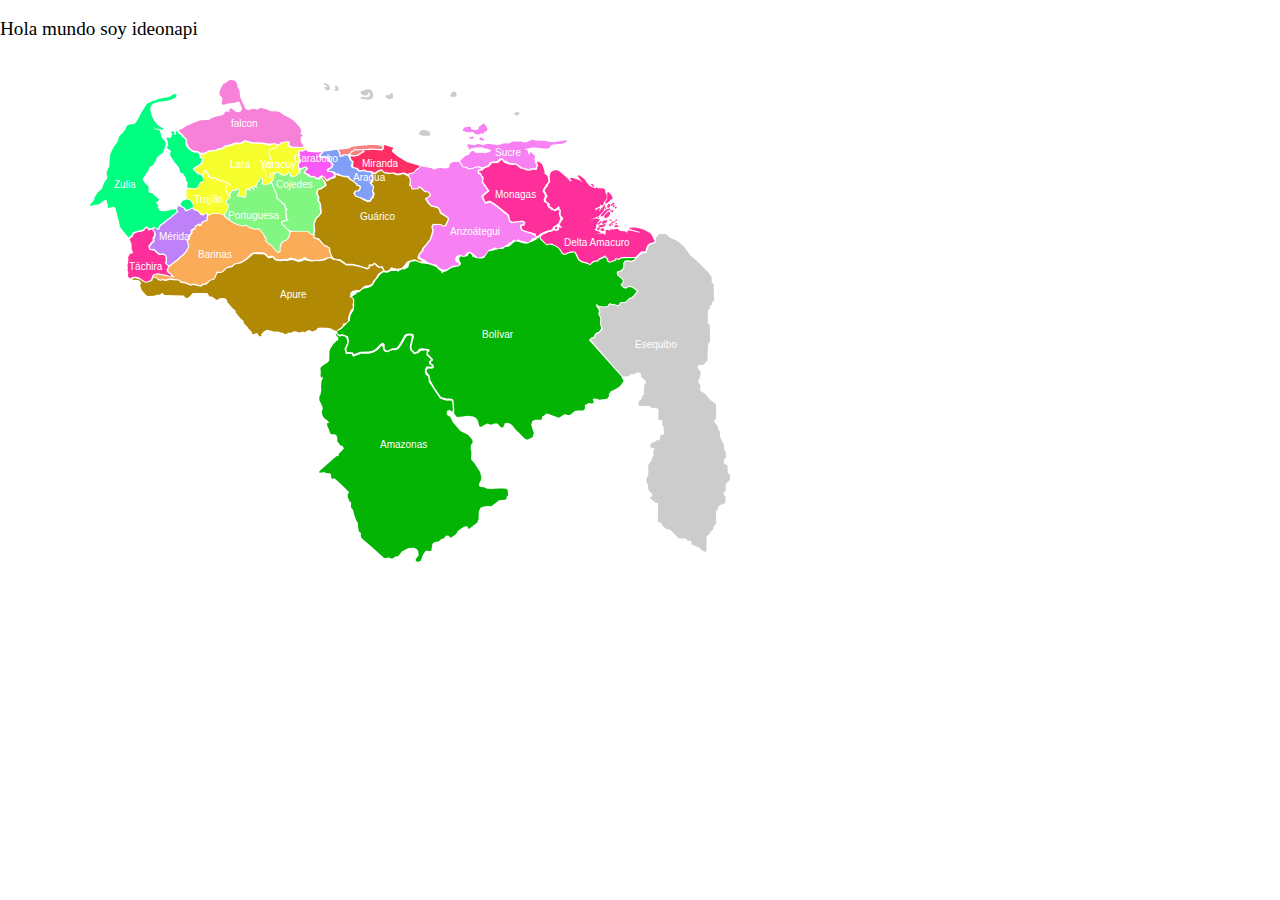
<file: index.html.html>
<!DOCTYPE html>
<html >
<head>
    <meta charset="UTF-8">
    <title>Mapa Fundayacucho Venezuela</title>
    <link rel="stylesheet" href="reset.css">
    <link rel="stylesheet" href="style.css">
    <script src='https://code.jquery.com/jquery-2.2.4.min.js'></script>
    <script src="index.js"></script>

</head>

		<body>
			<h3>Hola mundo soy ideonapi</h3>



		<div class="box-mapa">

		<svg id="map" xmlns="http://www.w3.org/2000/svg" xmlns:xlink="http://www.w3.org/1999/xlink" width="1100" height="500" style="display: inline; margin-top: 40px;">
				<g class="model-davi">

					<desc>Geresat</desc>

					<a href="#" id="state_zu" class="state" data-state="zu" xlink:href="">
						<desc id="description_zu">Zulia</desc>
						<path id="shape_zu" class="shape" d="M86.158,131.741c-0.589-2.02-1.941,0.499-3.773-0.122c-3.18,0.646-6.158,2.184-9.49,1.536c-2.36,0.259-4.471-1.43-5.21-3.408c1.479-2.324-0.985-4.575-2.138-4.73c1.128-1.784,4.969-1.805,2.72-4.361c-1.056-1.944-3.788-1.977-4.867-4.068c-1.251-2.445-3.927-0.828-4.499-2.229c-0.998-2.389,1.083-6.235-2.064-7.42c-2.219-1.112-2.873-3.733-4.295-5.613c1.729-3.564,4.592-6.522,6.408-9.959c-0.582-3.353,4.214-2.91,4.963-5.682c1.66-2.341,2.224-5.494,4.115-7.555c1.645-1.414,4.036-2.397,5.352-3.888c-0.501-2.65,1.761-3.654,1.577-6.089c0.99-1.687,1.225-4.522-0.658-5.713c-2.671-2.035-3.517-5.396-4.011-8.502c-0.613-2.417-3.197-2.287-5.194-2.73c-1.594-2.402-2.738-4.21-0.099-1.029c2.034,1.63,5.125-0.042,7.033,1.839c3.44,0.079,0.132-2.9-1.829-3.119c-4.279-2.821-7.344-7.432-8.851-12.338c-0.567-2.133-1.171-4.521-1.11-6.663c1.004-2.175,1.96-4.663,4.66-4.999c5.697-1.778,11.887-1.76,17.537-3.665c1.549-1.369,4.421-1.909,4.088-4.457c-1.663-2.061-3.787,0.103-5.533,0.963c-2.57,2.236-6.244,1.426-9.22,2.818c-2.141-0.358-4.04,0.608-5.875,1.65c-3.289,0.223-5.971,2.423-8.96,3.624c-2.929,4.93-6.467,9.553-8.551,14.916c-1.547,1.367-1.955,4.195-3.743,4.928c-2.822,0.816-6.724-0.037-8.204,3.09c-1.149,4.291-5.125,6.835-7.491,10.325c-0.908,2.476-0.81,5.264-3.043,7.018c-2.563,2.732-3.799,6.426-5.509,9.67c-0.732,4.299-0.948,8.644-1.117,12.994c-2.125,2.76-3.539,6.824-1.883,10.132c0.393,2.605-2.604,3.732-3.203,6.123c-1.222,1.912-1.474,4.405-2.473,6.29c-3.396,1.97-5.812,5.249-7.354,8.756c0.265,2.879-2.684,4.5-4.365,6.447c0.813,3.654,2.564-0.24,4.707,0.328c2.417,0.133,4.583-0.424,6.311-2.191c1.813-1.07,3.325-3.43,5.658-2.261c0.282,2.247,1.566,4.614,1.076,6.814c1.763,2.012,3.716-0.698,5.635-0.499c2.747,0.194,2.205,3.386,3.067,5.299c1.489,4.955,2.459,10.069,3.664,15.071c2.706,4.235,5.365,6.524,8.455,10.501c1.865-1.254,3.759-2.459,3.842-4.961c1.597-0.827,4.911-1.873,6.799-2.156c1.809-0.432,3.882-0.594,5.095-2.538c1.402-2.717,4.297-1.221,4.745,1.093c1.607-1.909,2.789-0.203,4.211-2.333c1.268-0.514,3.009,2.856,5.121,1.315c0.12-2.546,1.935-3.772,4.082-4.937c2.741-2.247,5.37-4.31,8.249-6.367c1.99-2.427,4.157-2.664,5.811-5.309C86.139,132.792,86.545,132.338,86.158,131.741z M86,53.695l-0.094,1.368l0.344,1.156L86,56.688l-1.719,0.156l0.094-2.594l-1.344-1.063L80.781,54l0.719,1.25l1.25,0.531l-1.063,1.625L81.313,59v0.625h-4.125l-0.969,0.906l0.969,1.25L78,64.469l-0.188,1.719l0.719,1.344L77.125,68.5l0.063,1.438l3.969,3.406L79.969,75.5l0.281,1.875l1.875,3.063l2.688,4.031l3.781,4.406l1.531,4.375l0.25,1.438l2.594,0.813l2.875,4.125l0.375,2.969l1.594,2.313l-0.781,4.563l4.188,0.563l4.5,0.25l2.156-1.875l1.156-2.688l1.156-1.781l1.875-0.094l1.375-1.719l-0.813-2.688l-1.219-2.125l-1.563-0.281l-1.813-0.906l-5.094-4.219v-1.438L105,88.688l3.031-1.438L110,85.719l1.375-1.344l-0.094-1.875l0.969-1.094l-0.531-0.625l-1.969-1.063l-0.281-2.406l-1.344-2.5l-4.5-0.25l-1.75-0.688l-3.906-3.063l-1.906-3.094l-0.813-3l0.594-2.125l-1.625-2.438l-2.469-1.594l-0.25-1.344l-1.375-0.406l-3.563-3.719L86,53.695z M96.063,121.25l-0.313,0.594l-3.031,1l-1.188,1.875l-1.344,2l2.531,1.781l1.875,0.969l1.688,2.344L98,131.375l2.781-1.188l2.25-1.063l-0.094-1.813l-1.25-2.844l-1.531-2.063l-2.344-0.563L96.063,121.25z'
" ></path>
						
						<text id="label_icon_state_zu" class="label_icon_state" x="24" y="110">Zulia</text>
						<!--<text id="label_state_zu" class="label_state" x="419" y="15">Zulia</text>-->
					</a>




					<a href="#" id="state_fa" class="state" data-state="fa" xlink:href="">
						<desc id="description_pb">falcon</desc>
						<path id="shape_fa" class="shape" d="m 141.40625,1.8125 -2.6875,0.71875 -2.34375,2.0625 -2.96875,1.15625 -1.0625,2.0625 -1.71875,3.03125 -1.4375,4.0625 0.8125,2.6875 2.53125,2.40625 -0.71875,4.9375 0.34375,1.625 1.71875,0.15625 4.03125,-1.15625 6.4375,-0.90625 2.25,-0.71875 2.15625,-0.4375 1.34375,1.53125 0.8125,3.03125 1.25,2.78125 -1,2.15625 -2.125,1.34375 -3.15625,-0.25 -1.875,-1.8125 -2.875,-1.96875 -1.6875,0.8125 0.0625,2.25 -2.0625,0.25 -1.34375,-0.25 -0.71875,0.25 c 0,0 -0.98082,1.426587 -1.25,1.875 -0.26885,0.448414 -1.78125,1.71875 -1.78125,1.71875 l -5.65625,1.25 -4.125,1.25 -1.96875,1 -1.6875,1.25 -8.1875,0.28125 -6.8125,2.5 -7.4375,3.125 -4.9375,3.25 -2.273813,0.509092 -0.813223,0.969472 c 1.48713,1.605241 2.635495,2.772927 4.33812,3.634815 0.449292,2.079856 3.940476,3.874641 4.500361,6.209658 -0.355615,2.006224 -0.389654,3.243007 0.96875,5.123916 1.425563,2.755164 2.686065,3.862217 5.509095,5.025259 1.4188,0.08076 2.89957,0.30539 4.31777,0.385537 l 2.36663,1.772519 3.59721,-0.02107 5.77562,-2.765805 5.82267,-0.150982 2.58849,-1.5 2.58357,-0.03652 4.17696,-3.150982 3.68786,-0.265805 6.55124,-2.390445 C 145.66064,64.149767 147,64.176602 147,64.176602 l 1.70857,0.551962 1.71839,-0.140444 4.04143,-2.4375 2.1766,0.333213 6.48109,1.777908 4.6608,-0.0697 4.63518,0.338481 3.6875,0.494732 3.0049,0.807231 1.71875,-0.28125 1.69277,-0.395351 3.37464,0.104287 1.84902,1.035434 0.68295,0.09375 0.43255,-0.234555 1.01508,-1.00563 1.52526,-1.092666 6.26126,-0.859556 1.42725,0.24348 0.52605,0.720304 0.64194,0.198457 -0.85919,1.807232 0.49437,1.108833 1.29705,0.911157 1.81142,0.541426 3.09339,0.01581 5.18187,0.203306 2.34866,-0.656611 -2.75455,-4.446592 -0.34375,-4.03125 1.0625,-1.6875 1.15625,-0.71875 -1.6875,-1.4375 -1.34375,-0.46875 1.6875,-1.25 -0.53125,-2.875 -0.96875,-1.78125 -5.75,-6.625 -5.46875,-3.40625 -3.75,-1.8125 -4.84375,-3.21875 -1.71875,-1 -7.4375,-0.25 -4.40625,-1.875 -4.1875,-1.28125 -1.8125,-0.34375 -2.96875,1.96875 -2.9375,-1 -4.9375,0.65625 -1.34375,0.875 -3.125,-1.6875 -5.0312,-11.3125 -0.7188,-6.71875 L 147.75,9.5 146.96875,5.65625 145.25,3.0625 Z"></path>

						<!--<circle id="icon_fa" class="icon_state" r="3" cx="155" cy="55"></circle>-->
						<text id="label_icon_state_fa" class="label_icon_state" x="141" y="49">falcon</text>
						<!--<text id="label_state_fa" class="label_state" x="407" y="15">falcon</text>-->
					</a>
					
					
					
					<a href="#" id="state_ta" class="state" data-state="ta" xlink:href="">
						<desc id="description_pb">Tachira</desc>
						<path id="shape_ta" class="shape" d="m 56.3125,150.28125 c -0.454304,0.10071 -0.905569,0.52597 -1.34375,1.375 -1.212371,1.94397 -3.660052,1.88049 -5.46875,2.3125 -1.888446,0.28351 -4.341042,1.20469 -5.9375,2.03125 -0.08245,2.50215 -2.103668,3.62067 -3.96875,4.875 0.614184,1.74403 1.484659,3.44172 1.9375,5.21875 0.10507,1.85155 2.5e-4,3.74353 0.21875,5.5625 0.463834,0.98793 1.476676,1.8517 1.125,3.03125 -0.06876,0.99268 -1.226903,0.92728 -1.90625,0.53125 -1.247494,1.02291 -2.043057,2.3954 -2.875,3.75 0.196312,1.4947 0.533444,2.98436 0.09375,4.46875 -0.09596,1.61883 -0.955418,3.15438 -0.5625,4.78125 0.230088,1.28042 0.216978,2.57126 -0.0625,3.84375 0.221507,1.07815 0.862067,2.13919 0.8125,3.21875 -0.326624,1.0369 -0.736468,2.08233 -0.3125,3.15625 0.404599,0.63526 1.62396,0.66754 1.59375,1.6875 0.02593,1.10138 0.844475,-0.74984 1.645568,-0.44958 0.88486,0.45976 0.659564,-1.11044 1.572584,-0.90605 1.389854,-0.26987 3.492831,0.11964 4.854831,0.17702 0.810751,-0.09 1.681215,0.81912 2.395767,1.17861 1.365233,1.40199 3.058597,2.33434 4.75,3.28125 1.314655,-0.091 2.747701,0.37372 3.90625,-0.4375 0.974256,-0.57187 2.109904,-0.95253 2.562301,-2.1252 0.899545,-1.34378 0.530311,-4.00491 2.520368,-4.51108 1.252083,-0.26218 3.264867,-1.94395 5.063696,-0.78145 4.606295,0.98909 7.790794,0.74817 12.154656,2.8754 l 0.768973,-0.35403 c -0.888872,-0.14742 -0.537947,-0.0305 -0.98852,-0.88509 -1.029986,-1.25888 -0.889814,-1.04669 -2.332271,-1.85284 -1.097167,-0.41468 -1.703776,-2.99786 -2.042331,-3.93869 l 1.718949,-2.54154 c -0.576344,-1.08592 -0.32114,-1.35683 -1.457669,-1.96795 -1.083212,-0.42926 -3.125432,-3.16958 -1.094347,-3.44918 0.230668,-1.26213 0.03233,-2.06511 0.02077,-3.35363 -0.347453,-1.10014 0.07637,-1.94474 -0.968351,-2.65586 -0.653755,-0.57042 -1.030775,-0.67622 -2.052017,-0.36372 -1.387223,0.0248 -2.550078,-0.0353 -3.937301,-0.0105 l -5.083067,-4.60403 c -1.233856,0.29474 -3.123198,-0.36139 -4.344348,-0.59415 -0.04493,-0.81694 -1.517496,-3.96573 -0.594348,-4.52276 1.061314,-0.87174 1.977604,-2.52789 2.864916,-3.52117 0.509148,-0.62196 1.140187,-0.38105 1.061902,-1.27036 0.0153,-1.23745 -0.524451,-2.34822 0.270767,-3.4373 0.65022,-1.10907 1.31694,-1.30206 1.271165,-2.56151 -0.467161,-0.9748 0.112622,-1.75639 -0.467953,-2.63508 -0.629212,-0.82088 -1.040951,-1.63678 -1.687699,-2.51108 -1.440044,0.65419 -2.230646,0.12773 -3.446987,1.57278 -0.308106,-1.59103 -1.250532,-2.90907 -2.25,-2.6875 z"></path>
						
						<!--<circle id="icon_ta" class="icon_state" r="3" cx="53" cy="176"></circle>-->
						<text id="label_icon_state_ta" class="label_icon_state" x="39" y="192">Táchira</text>
						<!--<text id="label_state_ta" class="label_state" x="407" y="15">Táchira</text>-->
					</a>



					<a href="#" id="state_Gua" class="state" data-state="Gua" xlink:href="">
						<desc id="description_pb">Guarico</desc>
						<path id="shape_Gua" class="shape" d="M290.375,93.116l-1.798,0.781l-3.454,2.592l-2.193-0.855l-0.094,2.446l0.408,1.127l0.013,2.946l-0.845,2.328l-0.551,0.658l0.068,0.69l2.205,2.409l-0.203,1.936l-0.736,2.704l0.563,1.098l1.029,1.337l-1.376,5.229l-1.389,0.298l-0.078,0.768l-1.078,1.948l-3.212,0.622l-2.425-1.236l-2.403-0.92l-1.859-1.311l-2.062-0.998l-3.481-1.017l-2.213-3.444l1.842-2.729h2.328l1.144-0.787l0.624-1.221l0.421-1.126l-0.412-1.238l-2.374-0.126l-0.715-1.406l-1.302-1.249l-2.156-1.843l-3.153-1.813l-1.781-2.238l-3.287-0.188l-3.798-1.078l-2.312-0.567l-1.46-0.434l-1.035-0.54l-0.311,0.897h-0.063l0.544,0.886l-0.56,1.6l-2.012,0.373l-1.639,0.534l-1.891,0.78l-1.826,1.454l-1.731,0.045l-1.266-2.108l-1.114-1.253c-1.178-0.678-0.758-0.675-1.653-0.562l-0.271,0.495l0.435,0.528l2.738,2.714l1.745,4.365l-3.587,2.7l-2.248,1.405l-2.567,0.409l-0.641,1.816l-0.159,1.487l0.97,2.221l1.014,2.716l-0.796,1.784l0.939,1.189l1.328,3.341l0.171,3.594l0.625,4.996l-3.183,3.902l-1.751,1.392l-1.188,2.688l-1.205,3.051l0.188,2.222l0.515,4.888l-0.721,2.148l0.206,1.527l-0.327,2.069l1.318,0.592l3.341,1.063l3.626,4.329l1.956,1.986l1.92,0.576l3.432,2.324l0.311,3.125l0.583,2.206l1.356,2.764l0.754,1.781l2.238,1.017l4.905,0.625l2.389,1.736l1.609,0.809l2.154,1.846l6.226,0.065l7.086,1.599l6.822,2.354l2-0.583l0.217-2.638l4.139-0.297l1.065-1.982l2.511,1.794l2.502,2.25l1.845,0.171l1.825-0.218l1.847,3.903l1.938,0.719l2.625-0.906l2.219-2.688l3.063,1l3.406,0.344l4.031-0.719l2.5-2.594l2.688-3.5l3.063-1.344l4.656-1.156l4.406,1.969l1.781,0.094c0.959-0.265,1.063-0.563,1.063-0.563l-2.531-1.281l-1.219,0.063l-0.844-2.125l1.188-3.125l3.344-4.25l0.281-1.969l3.875-4.094l2.125-3.156l1.5-1.375l2.531-8.031L342,151.25l-0.75-2.344l1.125-2.625l2.031-0.469l2.313,0.094l1.656-0.281l2.875,0.531l1.219,0.969l2.469,0.156l2.906-6.219l-0.344-0.875l-7.875-5.031l-0.094-1.031l-0.75-2.313l-0.906-1.375L343.344,129l-1.938-0.031l-3.625-3.406l-1.344-2.375l-1.281-1.75l0.063-1.688l2.219-0.438l2.188-2.031l-0.406-1.406l-1.656-1.531l-2.75-0.188l-5.5-4.719l-0.938,1.719l-6.563,0.406l-0.719-0.938l-0.25-2.188l-1.938-0.594l0.875-4.469l-0.125-2l-1.406-2.656l-0.729-0.496l-0.966-0.281l-0.646-0.672l-1.44-0.75l-2.548-0.293l-2.251,0.936l-3.313,0.155l-2.265-1.078l-1.97-0.652l-2.484,0.764l-2.575-0.578l-3.001-0.579l-1.372-1.186l-0.845-0.893H290.375z"></path>
						
						<!--<circle id="icon_Gua" class="icon_state" r="3" cx="290" cy="151"></circle>-->
						<text id="label_icon_state_Gua" class="label_icon_state" x="270" y="142">Guárico</text>
						<!--<text id="label_icon_state_Gua" class="label_icon_state" x="190" y="220">c</text>-->
					</a>

					<a href="#" id="state_Apu" class="state" data-state="Apu" xlink:href="">
						<desc id="description_pb">Apure</desc>
						<path id="shape_Gua" class="shape" d="M246.209,253.121l-2.151-0.986l-3.048-1.524l-3.676-0.986l-2.689,0.089l-4.573-0.269l-2.869,0.717l-0.538,1.614l-4.304,1.614l-3.407-1.524l-4.393,2.331l-1.524-0.627l-1.703,0.538l-2.69,0.359l-1.973-1.076l-2.689-0.09l-3.048,1.345l-2.869,0.09l-1.614,1.255l-1.793,0.089l-2.152-1.614l-2.331,0.09l-1.166-0.717c-1.166-0.717-4.214-0.179-4.214-0.179l-4.394-1.255l-3.497-0.538l-3.228,1.704l-2.779,3.228l0.807,0.896l-0.717,0.896l-2.241-0.896l-1.345-2.779l-4.303,1.345l-0.986-0.448l-0.179-1.883l-3.138-3.048l-1.166-1.614l-1.255-1.614l-0.896-0.538l-1.793-2.242v-1.255l-1.524-2.152l-1.166-0.359l-5.2-6.545l0.089-1.076l-1.614-2.331l-1.166-0.359l-5.828-6.903l-0.179-1.524l-2.152-2.331l-4.393-0.089l-3.766,2.152l-4.931-3.497l-2.274-0.101l-2.282-3.55h-2.283h-6.593h-5.579l-2.283,2.536l-2.79,2.536l-2.536-0.253l-1.268-2.283l-19.78-0.507l-1.268-1.775l-1.015-0.253l-2.029,1.775h-3.043l-2.79,1.014l-6.086,0.254l-2.029-1.015l-4.058-4.818l-0.507-1.268l-1.268-3.297l1.268-2.79l-2.79-2.79l-6.562-0.374l1.032-1.243l1.973-0.089l2.51,0.359l1.91,0.523l1.753,0.974l3.268,2.45h3.655l4.121-1.962c0,0,0.698-2.093,1.241-2.963c0.778,0.106,2.825,0.475,2.825,0.475l1.933,1.956l3.111,0.791l1.345-1.06l1.9,1.391l3.43-0.667l1.412-0.953l3.194,0.561l5.815,0.402l2.64,2.427l3.245,0.325l6.316,2.364l2.707-0.807l4.291,1.182l3.393,0.578l2.168-1.776l3.038-0.236l2.683-2.454l1.67-1.57l3.447-0.807l1.334-1.856l1.966-4.626l1.209-0.342l2.265,0.05l2.5-0.919l3.199-3.716l1.837-0.525l3.779-0.663l1.535-1.591l1.614-1.239l5.94-1.042l5.853-3.563l3.583-3.255l3.219-2.439l5.177,0.169l3.614,0.011l2.313,0.647l1.604,1.947l1.48,1.373l2.05-0.09l2.382-0.705l1.524,2.095l2.299,1.331l4.358,0.496l3.097-0.562l3.483,0.137l3.668-1.006l1.9,0.423l2.99,0.573l2.104,1.071l2.99-0.257l2.712-1.298l1.346-0.43l2.223,0.728l4.057,0.656l5.129-0.286l3.301,0.067l3.038-0.379l3.121-0.73l1.966-1.541l2.971-0.196l1.86,1.422l2.062,0.269l2.958,0.359l3.228,1.345l1.973,1.435l3.407,2.331h6.187l4.214,0.986l3.138,0.538l3.766,1.345l3.586,1.255l2.69-1.345v-1.883l2.869-0.538l1.166-0.717l0.449-1.076l1.524,1.524l0.717,0.986l2.241,1.345l3.048-0.269l0.717,2.062l0.488,0.96l-1.833,0.922l-2.959,2.151l-2.689,4.483l-2.601,2.958l-1.166,2.78l-3.228,1.255l-3.228,0.359l-2.69,1.704l-2.869,2.869l-3.138-0.179l-4.573,1.076l-1.703,1.883l-0.269,3.318l-1.524,2.689l0.807-1.435l2.511,0.09l1.345,2.869l-0.717,4.393l0.359,2.958l-2.421,2.601l-2.331,6.814v3.855l-1.793,1.793l-3.407,0.986l-0.627,2.69l-3.317,2.241l-2.475,2.228L246.209,253.121L246.209,253.121z"></path>
						
						<!--<circle id="icon_Gua" class="icon_state" r="3" cx="290" cy="151"></circle>-->
						<text id="label_icon_state_Gua" class="label_icon_state" x="190" y="220">Apure</text>
						<!--<text id="label_state_Gua" class="label_state" x="407" y="15">Guárico y Apure</text>-->
					</a>
					
					
					<a href="#" id="state_Bol" class="state" data-state="Bol" xlink:href="">
						<desc id="description_pb">Bolívar</desc>
						<path id="shape_Bol" class="shape" d="M449.654,159.095l-2.779,1.78l-0.5,0.594l-3.75,1.969l-0.031,0.031l-2.531,0.875l-1.438,0.906l-3.156,0.531L432.156,165l-4.031-1.188l-2.875-0.188l-1.969,1.281l-2.781,2.313l-1.781,1.625l-2.156-0.188l-2.25,0.906L412.969,171l-3.219-0.375l-3.938,1.188l-4.406,1.063l-2.688,0.281l-1.875,2.688l-1.344,2.219l-1.625,1.906L392,180.594l-2.688-0.094l-1.625-0.375l-2.063-0.063l-1.781-1.188l-1.344,0.531V178l-1.344-2l-2.063-0.875l-0.813,1.344l-0.625,1.781l-1.969,0.094l-1.438,0.625l-2.781-0.531l-1.438,0.25l-0.906,2l0.813,2.938l1.25,2.063l-0.969,1.188l-1.438,1.406l-3.5,0.656l-2.781,0.625l-2.781,1.5l-2.969,1.813l-3.656,1.344L352,195.75l-0.875-2.531l-2.344-1.594l-2.25-2.438l-3.219-1.344l-5.656-1.875l-4.938-0.375l-1.688-0.438l-2.5-1L326,183.188l-3.75,0.344l-2.063,0.656L319,186.406l-0.781,3.156l-2.344,0.875l-1.344,1.188l-1.438-1l-1.875,1.344l-1.875,0.531l-1.188,1.438l-1.063-1.156l-3.219,0.281l-3.156-0.188l-1.438,1.063l-2.406,0.719l-3.156-0.531l-1.875,1.156l-2.25,1.969l-1.781,2.781l-2.5,2.625l-2.438,4.656l-3.125,1.875L277.219,210l-3.75,0.625l-2.063,1.531l-1.781,1.875l-2.875,0.813l-0.531,1.25l-2.156,1.063l-1.969,1.438l2.125,2.781L264.156,229l-0.719,3.406l-2.781,4.5l-0.563,3.125l-0.25,2.594l-2.688,2.594l-6,5.938l-2.625,1.438l-1.188,0.938l-0.5,0.188l1.281,2.219l1.313,0.906l2.688-0.844l5.719,2.125l1.281,4.719l-0.875,3.688l-1.875,4.563l0.563,3l5.875,0.25l0.969,1.969l6.594-2.531l8.313-0.344l3.656-0.813l3.438-1.875l4.063-4.375l2.438-1.563l1.563,0.406l0.813,1.375l0.156,4.344l1.063,1.281l1.969,0.25l4.563-2.344l2.344,0.156l2.438-0.906l3.844-5.938l3.594-6.781l2.188-0.875l3.906-0.406l2.781,0.813l0.469,2.594l-1.781,6.531l-0.719,3.344l0.313,2.688l2.844,2.844l2.781-1.063l1.469-2.125l2.531-0.656l3,0.094l3.031,0.5l1.469,0.063l0.875,1.875l-1.719,1.313L338,276.063l4.969,5.031l-0.156,1.656l-1.969,1.031l0.406,1.469l2.281,1.563l0.406,2.531l-1.625,1.281L338,290.469l-1.313,1.875l0.406,2.219l2.625,2.906l0.563,4.5l3.906,7l4.406,6.438l2.594,3.5l5.375,1.625l3.094-0.156l2.938,0.656l1.035,2.292l0.277,4.646l0.5,4.469l-0.531,2.438l1.5,2.438l1.594,1.719l6.031-0.563l4.125-0.781l6.094,0.875l2.594,1.094l2.063,2.938l1.25,4.938l0.719,1.25l1.719-0.094l2.5-1.688l3.313-1.531l2.156,1h2.5l2.063-1.094l3.313,0.188l3.406,3.594l2.25,0.344l1.969-4.563l2.969-0.281l2.688,1.281l2.063,1.875l2.5,3.5l4.75,4.375l4.406,4.5l2.594,1.594l5.563-2.594l1.25-4.125l-1.875-5.563l-0.719-2.875l1.063-3.656l3.063-1.344l5.844,0.188l0.781-0.719l0.094-2.344l2.875-1.781l0.625-1.281h2.344l11.031,3.969l5.469-3.313l1.969,0.063l1.781,0.813l2.5-0.719l4.063-3.5l2.781-0.625l5.625,0.188l1.719-1.688l0.094-3.969l3.938-1.875l3.031,0.344l1.531-0.438l0.188-1.531l-0.813-1.688l0.438-0.906l2.875-0.438l2.875,1.25l6.719-0.719l1.719-0.344l1.531-2.438l-0.094-2.5l1.438-1.344v-0.813l4.906-2.156l4.688-3.125l3.75-5.313l-1.625-2.688l-0.384-1.331l-33.065-37.148l1.208-0.326l1.557-1.849l2.501-0.878l0.797-2.343l1.709-1.475l2.715-1.453l2.15-3.138l-0.867-2.637l-0.548-3.472l0.492-2.066l-0.302-2.462l-1.79-3.575l0.753-2.497l-0.726-2.474l-1.66-1.941l-0.581-2.255l0.773-0.745l2.037,2l2.044-0.221l2.112,0.54l3.074-0.15l2.271-0.633l-0.107-1.395l2.191-1.166l1.366,1.029l1.216-0.316l5.173,1.5l2.432-3.369l4.521-0.063l4.438-4.082l2.195-0.552l2.403-2.474l2.685-3.806l-4.752-3.497l-3.528-0.585l-2.626,1.747l-2.804-0.952l-2.626-3.018l1.095-1.163l1.389-2.229l-0.52-1.409l-2.747-2.659l-2.105-1.401l-0.903-2.739l0.574-1.729l2.754-0.702l2.605-1.839l0.61-2.734l-0.037-3.157l1.714-2.448l2.839-0.188l3.446,0.459l2.63-0.865c0.485-0.531,0.881-1.142,1.238-1.765l-0.596,0.031l-12.652,0.156l-3.219,1.656l-2.374-0.624l-0.031,0.843l-2.845,1.438l-3.5,1.282l-2.063-0.907l-1.219-3.032L515,178.939l-0.812,0.687l-4.657,2.094l-1.312,1.656l-2.813,0.438l-2.593,0.844l-1.938,2.156l-1.283,0.313l-1.344-1l-6.937-1.813l-2.97-2.188l-3.844-7.531l-1.405-0.219l-5.218,1.031l-1.5,1.125l-2.345,0.344l-2.532-1.344l-0.625-1.5l-1.281-2.094l-1.563-2.03l-4.28-2.468l-2.03-0.563L459,166.595l-1.218,0.688l-1.314-0.063l-6.595-6.344L449.654,159.095z" ></path>
						
						<!--<circle id="icon_Bol" class="icon_state" r="3" cx="410" cy="270"></circle>-->
						<text id="label_icon_state_Bol" class="label_icon_state" x="392" y="260">Bolívar</text>
						<!--<text id="label_state_Bol" class="label_state" x="407" y="15">Bolívar y Amazonas</text>-->
					</a>

					<a href="#" id="state_Ama" class="state" data-state="Ama" xlink:href="">
						<desc id="description_pb">Amazonas</desc>
						<path id="shape_Bol" class="shape" d="M246.037,255.54l-0.381,0.179l1.281,2.875l1.25,0.531c0.08,1.02,0.111,2.041,0.094,3.063l-2.25,0.813l-0.281,1.063l-2.406,1.969l-2.969,4.656l-0.875,2.531c-0.111,2.989-0.205,5.979-0.281,8.969l-1.156,1.969c-2.523,1.342-4.856,2.956-7,4.844l-0.719,1.5l0.438,2.781l-0.25,4.594l0.719,1.781l1.25-0.438l0.625-1.188l-0.375,2.531l-1.25,2.313c-0.094,1.8-0.271,3.591-0.531,5.375l0.344,3.5l-0.781,4.5l-1.188,2.688v3.219c1.428,2.456,2.594,5.029,3.5,7.719l-0.969,3.938l0.156,2.5l1.188,2.344l1.5,1.781l2.719,2.156l1.063,1.344l1.438,0.563l-2.875,0.781l0.094,2.156c1.212,2.535,2.254,5.14,3.125,7.813l0.813,1.063l3.5-0.156l1.531,0.781l1.25,2.688l-0.094,3.688c1.074,1.545,2.271,2.982,3.594,4.313h1.688l1.344,2.969l-5.281,5.719l-0.094,1.625l-2.156,0.25c-5.728,4.907-11.374,9.907-16.938,15l-0.188,1.5c1.499-0.157,2.999-0.303,4.5-0.438l0.625-0.531l1.344,1.344l4.75,0.344l0.531,1.25l0.375,3.344l0.813,0.875l2.219-0.625c5.15,4.395,10.098,9.101,14.719,14l-1.438,2.313v2.625l1.531,3.218l0.25,0.969l1.531,0.563l0.094,2.781l-0.281,2.063l0.563,1.25l1.688,1.969c0.717,3.393,1.707,6.706,2.969,9.938l1.688,2.688c0.151,2.967,0.548,5.918,1.188,8.813l1.969,1.594l-0.094,3.313l0.969,1.906c7.609,6.348,15.063,12.894,22.344,19.625l2.594,0.094l1.781-0.719l2.438,1.344l2.406-0.438l1.813-1.625l2.938-0.375c1.4-1.814,2.9-3.544,4.5-5.188l6-2.969l5.563-0.156l2.875,1.344l1.344,2.406l0.25,3.875c-1.16,1.251-2.139,2.626-2.938,4.125l0.094,1.25l1.781,1.156l3.219-1.25c0.723-2.241,1.536-4.45,2.438-6.625l2.594-3.5l1.969,0.063l1.625,0.656l1.969-0.656l1.063-6.625l1.281-1.594l2.688-0.813l2.063-0.094l2.938-2.594l2.156-0.563l2.781-2.938l2.156,0.344l1.438,1.438l1.344,0.188l4.844-3.406l1.875-3.313l5.844-3.969l2.5-0.438l1.531,0.438l0.344,1.906l1.344-0.281l7.719-5.906l1.344-3.594l0.188-7.719l1.688-3.313l3.219-1.25l4.125-0.625l3.344,0.25c2.783-1.798,5.439-3.767,7.969-5.906l5.563-0.531l1.781-0.812l0.281-2.594l1.25-1.188v-2.406l-0.344-1.063v-1.531l-1.438-1.344c-5.427-0.463-10.854-0.381-16.25,0.25l-3.844-0.531l-1.969-1.25l-3.875-0.344l-1.344-1.188v-2.063l1.813-2.938l0.531-3.594l-1.344-5.469c-1.905-2.81-3.76-5.654-5.563-8.531l-2.063-2.156l-1.25-1.969l0.344-7.063l-0.781-2.719l0.25-4.188l1.719-2.25l-0.094-2.438l-1.625-2.5l-3.031-3.219l-7.531-3.781c-2.501-3.072-5.074-6.083-7.719-9.031c-0.807-1.589-1.557-3.203-2.25-4.844l-3.313-2.063L356.594,334l0.969-1.531l2.063-0.531l2.695,1.836c0.46-0.484,0.285-1.588,0.452-2.45l-0.271-4.62c-0.465-1.604,0.434-4.248-1.523-4.041l-1.514-0.229l-2.7,0.267c-2.346-0.557-4.626-1.313-6.839-2.267l-11.053-16.54c-0.235-1.723-0.432-3.451-0.59-5.184l-2.128-1.728l-1.323-2.246l0.028-3.292l1.837-3.157l3.621,0.518l1.403-0.25v-1l-2.404-1.21l-0.479-2.924l1.99-1.37l-0.534-1.398l-4.002-3.656c0.279-1.516,0.443-3.042,0.493-4.577l-2.183-0.039c-3.694,0.611-3.289-0.22-4.224,0.886l-1.808,1.762l-4.373,1.287l-4.035-4.243l-0.45-3.41c0.748-3.303,1.462-6.614,2.145-9.932l-1.001-1.28l-3.275,0.363l-1.842,1.449c-1.932,4.337-4.475,8.407-7.527,12.047l-3.353,0.905l-2.479-0.137l-4.793,2.281l-2.832-0.587L293,271.382l-0.414-2.91l-1.172-0.644l-3.622,4.071l-4.257,2.535l-4.548,1.297l-7.977,0.051l-7.891,2.912l-1.574-2.746l-5.656,0.021l-1.508-4.979c1.137-1.927,2.043-3.954,2.719-6.078l0.051-2.007l-0.729-2.831l-1.068-1.246c-1.096-0.481-2.234-0.818-3.416-1.011l-1.365,0.568l-1.934-0.051L246.037,255.54z" ></path>
						
						<!--<circle id="icon_Bol" class="icon_state" r="3" cx="410" cy="270"></circle>-->
						<text id="label_icon_state_Bol" class="label_icon_state" x="290" y="370">Amazonas</text>
						<!--<text id="label_state_Bol" class="label_state" x="407" y="15">Bolívar y Amazonas</text>-->
					</a>

					<a href="#" id="state_Ese" class="state" data-state="Ese" xlink:href="">
						<desc id="description_pb">Esequibo</desc>
						<path id="shape_Ese" class="shape" d="m 532.85005,298.46417 5.92166,-0.33305 1.97256,-1.88295 4.21397,0 1.07607,-1.79332 4.48315,0.26885 0.62765,3.76556 4.57277,4.66239 0.17923,2.24141 -1.61376,1.52415 -0.44841,10.04205 -1.34492,0.53803 -0.44809,2.06218 -0.98644,1.97256 -1.34491,1.16568 -1.07606,0.62765 0.0896,3.94512 1.16568,0.80688 9.86281,-0.0896 0.98612,1.88294 6.18654,0.0896 1.61376,1.52415 -0.17923,9.32477 0.62765,1.16568 3.40709,0.17924 -0.0896,4.93124 1.34492,1.61377 0.26885,7.97986 -3.4071,0.17924 -0.8965,5.29003 -3.13824,0.0896 -1.61376,1.793 -2.60021,0.80688 -2.1518,2.24142 0.71727,2.68983 3.67594,0.17923 -1.61376,5.20042 1.16567,1.79333 -1.61376,2.06218 -0.8965,3.40709 -1.2553,1.70371 -2.06218,3.31747 0.0896,4.66239 -0.0896,5.29004 -1.43453,2.06218 -0.35847,2.42065 0.17924,2.51059 1.34491,2.24141 0.26885,3.94513 c 0,0 0.44842,1.34491 0.53803,1.70371 0.0896,0.35879 1.79333,2.06218 1.79333,2.06218 l 1.97256,1.79332 -0.71726,2.42065 -2.24142,0.44842 2.33103,2.86906 3.76589,2.86906 2.33103,0.3588 -0.17923,18.64955 3.31747,1.16568 1.34492,2.95868 3.8555,3.22786 3.94513,0.98612 7.53145,7.08336 1.52415,1.2553 6.09692,0.17923 2.24141,2.06218 3.67595,0.17924 0.17923,3.40709 4.84163,2.24141 3.67627,1.16568 0.17923,1.34492 1.97256,1.43453 1.88295,0.71726 0.98612,0.62765 1.07606,-0.35879 0.35879,-2.1518 0.0896,-12.19384 1.70371,-2.68983 2.33136,-1.25529 -0.44841,-0.98612 3.22785,-3.13824 -0.44841,-1.16568 3.31748,-4.66239 -0.44842,-11.74543 1.79333,-1.793 0.3588,-2.77944 2.51059,-2.1518 2.77944,-0.53803 2.1518,-1.70371 0,-1.16568 0,-5.1108 -1.61377,-1.07606 -0.0896,-2.5106 1.97256,-1.52415 0,-7.44183 3.13824,-2.42065 1.16568,-1.79333 -0.0896,-4.84162 -2.24141,-1.43453 -0.0896,-6.81419 -0.3588,-1.34491 -2.95868,-0.8965 -0.53803,-4.12436 2.24142,-2.42097 -0.0896,-5.64851 -1.79333,-2.42065 -0.35879,-5.73845 -1.88295,-2.42065 -0.71726,-2.68983 -1.07607,-1.25529 -0.26885,-6.0073 -1.61376,-1.88295 -0.53803,-3.76589 -2.5106,-2.42065 -1.16568,-1.97256 1.2553,-1.61376 0.98612,-1.97257 -0.17924,-13.71799 -5.46927,-3.76556 -5.73812,-6.72457 -3.67595,-2.33135 -0.8965,-0.53803 0.0896,-5.73813 -1.61377,-1.79333 -0.53803,-2.42097 1.52415,-2.33104 0.8965,-3.8555 -0.26885,-3.49671 -1.70371,-1.43453 -1.07606,-2.60021 0.98612,-1.88295 5.1108,-0.35879 3.8555,-4.48316 0.44842,-14.97328 0.8965,-2.5106 1.16568,-1.61376 -0.17924,-15.69055 -2.06218,-2.42098 0.17924,-12.64225 1.97256,-1.70371 -0.26885,-2.33103 2.24141,-1.70339 -0.17923,-2.42097 2.06218,-0.98612 0.17923,-2.42097 -0.3588,-14.79405 -1.88294,-1.2553 0.0896,-4.93124 -2.24142,-4.03474 -11.56619,-11.92499 -7.44183,-6.09692 -6.45539,-8.96598 -6.27616,-5.55889 -8.24872,-3.76589 -3.13824,-3.22786 -6.81418,-0.17924 -1.97256,1.88295 -2.34055,2.1318 0.69804,1.09949 0.3157,1.78957 -1.43453,2.19488 c 0,0 -2.74389,1.09729 -4.21398,1.49917 -0.38659,0.10569 -2.21987,1.75024 -2.21987,1.75024 l -1.12259,4.0385 -1.15815,2.79379 -3.83396,0.0216 -1.92947,1.48107 -2.26673,2.1087 -1.70099,1.57234 -1.82729,2.47396 -3.22561,0.96391 -3.72001,-0.51473 -2.16277,0.14665 -1.25774,2.16235 0.2234,2.65502 -1.14078,3.65138 -2.54677,1.67197 -2.40011,0.58348 -0.58103,1.63347 0.83945,1.00749 1.93882,1.62294 2.57399,2.45857 0.95646,2.18007 -1.52414,2.92356 -0.72898,0.86276 1.86219,1.7301 2.25471,0.83019 2.5339,-1.72585 3.84348,0.68353 3.61069,2.39919 2.57937,2.02362 -3.64977,5.07259 -2.74167,2.49739 -2.34263,0.43798 -1.82389,1.80154 -2.39285,2.3903 -4.66079,-0.0442 -2.29773,3.37335 -3.3808,-0.88478 -2.3106,-0.73942 -1.55545,0.53644 -1.24603,-1.0536 -0.82422,0.49629 -0.009,1.69052 -2.82319,0.85105 -3.75141,0.17924 -2.21811,-0.63808 -1.66198,0.60274 -1.44899,-1.78289 -0.42363,0.25758 0.49227,0.73588 2.21406,2.07261 0.6964,3.19124 -0.71726,2.37797 1.25817,2.78349 0.50386,3.19008 -0.61595,2.61948 0.68226,2.3588 1.25369,3.61477 -2.96508,3.8655 c 0,0 -2.00221,1.08567 -2.35428,1.20672 l -1.68172,1.35048 -0.60795,2.32093 -3.05745,1.24242 -1.15536,1.00218 0.71951,0.96921 30.2652,34.5434 z" style="fill:#ccc;fill-opacity:1;stroke:none"></path>
						
						<text id="label_icon_state_Ese" class="label_icon_state" x="545" y="270">Esequibo</text>
						<text id="label_state_Ese" class="label_state" x="407" y="15">El Esequibo, Venezolano</text>
					</a>


					<a href="#" id="state_Mon" class="state" data-state="Mon" xlink:href="">
						<desc id="description_pb">Monagas</desc>
						<path id="shape_Mon" class="shape" d="M401.939,85.208l-1.749,2.393l-1.828,1.619c-4.432,0.915-2.775,0.663-2.775,0.663l-1.739,1.225l-1.488,1.539l-2.068,0.106l-1.271,0.206l0.287,1.347l1.5,0.363l1.337,3.05l1.645,1.807l-0.612,4.132l6.451,9.464l-5.656,4.525l-0.569,1.736l1.111,2.13l1.006,2.574l4.118-1.606l5.683,3.207l13.713,11.088l1.174,5.487l2.044,1.575l10.067-1.419l3.171,1.457l-1.069,3.521l-2.586,0.65l-0.37,1.516l1.538,2.413l7.93,2.287l4.801,1.563l0.531,2.375c2.289-0.438,2.646-1.033,4.205-2.636l2.594-1.25l2.674-0.945l1.744-0.919l2.645-0.449l2.25-0.719l0.188-1.188l1.063-1.688l2.438-1.344l1.875-1.344l0.824-1.544l1.105-2.487l0.531-1.399l-0.85-1.675l-0.85-3.069l0.693-2.412l-1.375-1.689l-1.518,1.338l-1.781,0.351l-2.281-1.101l-0.699,0.5l-0.8-1.106l-1.181-1.133l-1.133-0.167l-0.532-1.643l-1.106-0.782l0.269-1.207l0.075-0.699l-1.399-0.852l-1.893-0.99l-0.435-2.457c0,0,0.803-1.792,0.93-2.3c0.339-0.588,0.236-1.073,0.236-1.073l0.092-0.735c-0.403-0.668-0.646-1.195-0.77-1.947l-1.588-1.662l0.633-2.855c1.103-0.563,0.753-0.942,1.079-1.311l1.22-2.019l1.512-2.05l1.576-2.325l-0.991-5.243l-2.407-1.756l-0.719-0.625v-2.969l-1.969-5.281l-0.188-1.156l-3.406-2.531l-1.719,0.188l0.32,1.355c-0.176,0.591-0.173,0.493,0.331,0.957l0.395,0.745l-1.514,4.989l-4.956-0.213l-1.388,1.106l-2.526-0.38l-1.818,0.144l-2.313-1.457l-2.869-0.269l-2.493-2.068l-2.73-1.906l-3.174,0.088l-3.763-0.343l-2.614-1.212l-2.494-1.013l-1.073-2.193l-1.587,0.269l-2.806,2.499 M466.313,148.313l-1.688,1.969l0.531,1l1.531-0.188l0.531-1.625L466.313,148.313z"></path>
						
						<!--<circle id="icon_Mon" class="icon_state" r="3" cx="432" cy="130"></circle>-->
						<text id="label_icon_state_Mon" class="label_icon_state" x="405" y="120">Monagas</text>
						
						<!--<text id="label_state_Mon" class="label_state" x="407" y="15">Monagas</text>-->
					</a>


					<a href="#" id="state_DelAma" class="state" data-state="DelAma" xlink:href="">
						<desc id="description_pb">Delta Amacuro</desc>
						<path id="shape_Mon" class="shape" d="M467.406,92.281l-3.875,0.094l-2.688,1.875l-0.719,1.875l-0.531,3.219l0.438,2.25l0.188,2.5L458.438,106l-0.906,2.219l-2.406,3.25l-0.469,1.594l1.188,1.344l0.813,2.438l0.875,1.156l-0.156,1.094l-0.656,0.438l-0.875,1.625v1.594l1.531,1.25l1.875,1.281l0.625,1.156l-0.281,1.688l1.813,0.813l1.594,1.438l1.438,1l1.969-1.188l2.25-2.063l0.813,0.625l0.094,2.156l1.594,1.625l-0.531,1.969v1.719l0.531,1.688l1,1.156l0.969,0.375v1.781l-1.156,1.188l-0.719,1.156l-1.063,1.875l-0.531,1l0.438,1.156l1.344,1l0.281,0.688l-0.469,0.813l-1.063-0.531l-0.813-0.188l-0.719,1.281l0.719,0.969l-0.906,0.719l-1.969,0.438l-2.781-0.25l-3.219,1.438l-1.969,0.094l-1.438,0.969l-3.5,1.156l-1.875,1.438l-1.026,1.185l0.214,1.478l5.493,5.735l1.227,0.186l1.294-0.647l3.217,0.249l2.213,0.943l4.249,2.416l2.113,2.374l0.979,1.825l0.77,1.356l1.859,1.091l1.729-0.411l1.121-0.902l5.422-1.274l3.028,0.628l3.69,7.331l2.65,1.909l6.417,1.787l1.309,1.075l0.903-0.199l1.617-2.236l3.005-1.004l2.41-0.386l1.148-1.646l4.62-1.878l1.616-1.347l2.667,2.985l1.065,2.878l1.496,0.562l2.675-1.143l2.161-0.951l0.357-1.623l2.904,0.688l3.219-1.666l13.933-0.106l5.985-5.542l3.83,0.103l0.468-1.892l1.455-4.143l2.398-2.197l4.125-1.054l0.866-1.357l-0.277-0.978l-0.928-0.925l-0.251-1.026L561,155.844l-2.938-1.813l-4.5-2.406l-5.656-1.719l-3.938-0.344l-4.313,0.188l-0.531,0.875l10.688,3.406l-0.281,0.813l-10.594-2.5l-1.25,0.344l-0.625,2.063l-2.156-1.406l-4.375-0.469l-3.313-2.063l-2.156,0.375l-3.25,0.344l-1.875-0.094l-0.344,1.25l-1.813-0.969l-2.156,0.531v3.219l-0.25,1.094l-1.25-0.188l-0.719-0.344l-0.719-0.719l-1.25,0.25l-2.344,0.375l-1.625-0.531l2.875-0.094l-0.094-1.281l-2.688-0.688l-3.031-1.625l1.5-1.438l0.281-3.5l2.344-3.406l1.344-1.969l-4.125-1.25l-5.844,1.969l8.719-4.219l4.75-4.844l1.594-4.219l-0.344-1.969l-2.25,2.438l-2.688,3.406l-1.25,0.344l1.688-2.156l-0.875-0.813L507.219,131l-1.531,1.625l-0.438-2.156l5.094-2.344l-0.188-1.781l1.438,1.25l1.906-0.531l0.156-2.438l2.969-3.75l0.188-4.219l-1.438-1.969l-0.094-1.625l-0.344-1.875l-2.531-0.906h-4.656l-1-0.969l-0.719,0.188l-0.25,1.063l-4.125-1.625l-2.594-1.781l-2.25-2.594l-2.344-3.594l-5.375-3.688l-0.969,0.094L487.656,98l4.844,6.719l-3.406-2.844l-5.469-1.531l-2.406-0.625l-1.188,0.719l0.813,1.531l1.25,0.969l-1.781,0.438L477,99.719l-2.969-2.594l-2.063-1.719l-1.063-0.969l-1-0.656L467.406,92.281zM501.344,105.969l-0.375,0.781l0.031,0.031l1.375,1.156l1.406,1l0.625-0.375l-0.031-0.031l0.031-0.031l-1.531-2.156L501.344,105.969z M518.094,114.094l-0.75,0.25v1.781v0.063l-0.156,3.719l-0.125,1.781l-1.25,1.531l-0.75,1.375l0.031,0.031l-0.031,0.031l0.75,1.156l3.063-2.031l2.031-2.406l1.625-0.5v-0.063v-1.281l-1-2.094l-0.031-0.063l-1.875-2.281L518.094,114.094zM523.406,124.594l-1.781,1.281L521,127.031l0.125,1h0.031v0.063l0.875-0.25l1.031-1.281l1.25-0.375l0.25-1v-0.063L523.406,124.594zM519.625,125.625l-1.813,0.75l-0.75,2.688l0.031,0.031l1.125,0.906l1.531-1.156l0.625-2.031v-0.031L519.625,125.625zM523.781,126.875l-0.75,0.531l-0.375,1.25v0.063l1.156,0.25l1.281-1l-0.063-0.031l0.031-0.031L523.781,126.875z M526.344,128.656l-1.156,0.125l-0.625,0.906l0.031,0.031l-0.031,0.031l1.031,1.125l1.25-1.125l-0.031-0.031l0.031-0.031L526.344,128.656zM516.313,128.781l-0.875,0.781l-0.375,1.656v0.031h0.875l0.406-2.406l-0.063,0.031L516.313,128.781z M519.719,130.438l-2.531,0.5l-2.906,2.406l-3.031,3.063l-0.906,2.031h0.063l-0.031,0.063l2.281-0.25l2.656-2.688l2.281-2.656l2.656-1.375l-0.031-0.063l0.031-0.031L519.719,130.438z M521.25,131.844l-1.375,0.5l0.031,0.063h-0.031l0.5,0.875l0.781-0.375l0.125-1h-0.031V131.844zM522,132.344l-0.875,1.406c0,0,0.057,0.026,0.063,0.031l-0.031,0.031c0,0,0.616,0.625,1.25,0.625s1.031-2.031,1.031-2.031h-0.031c0.002-0.009,0-0.063,0-0.063H522z M518.344,133.625l-1.656,1.5l-1.906,1.906l-0.75,1.156l0.031,0.063l0.875,2.156l3.563-1.656l1.375-2.531v-0.063l0.375-2.281L518.344,133.625z M509.094,138.563l-1.031,0.375l-0.75,0.875h0.031l-0.031,0.063l1.156,0.25l0.625-1.5h-0.031L509.094,138.563z M527.219,141.344l-1.906,0.5c0,0,0.063,0.875,0.313,1.25c0.088,0.156,0.2,0.254,0.344,0.219c0.507-0.127,1.281-1.906,1.281-1.906l-0.063,0.031C527.191,141.43,527.219,141.344,527.219,141.344L527.219,141.344zM519.625,141.469l-0.156,1.281h0.031v0.063h2.156l0.25-1.031v-0.063L519.625,141.469z M517.438,142.25l-3.906,0.25l-2.156,2.656h0.031l-0.031,0.063l1.906,0.625l2.906-0.75l1.281-2.813h-0.031V142.25z M511.875,142.75l-1.406,0.375l-2.781,2.656l0.125,1.031h0.031v0.063l2.781-1.906l1.281-2.156l-0.094,0.031L511.875,142.75z M522.281,143.375L521,145.531l-1.656,1l-0.5,1.281l0.063,0.031l-0.031,0.031l1.375,0.5l2.031-3.156l2.938-1.156l0.25-0.375h-0.063l0.031-0.063L522.281,143.375z M526.594,144.625l-1.781,1.406l0.063,0.031l-0.063,0.031l1.406,0.375l0.75-0.75l-0.031-0.031l0.031-0.031L526.594,144.625z M522.781,145.781l-0.875,1.031v1.25v0.063l1.031-1.531l-0.125-0.75l-0.031,0.031V145.781z M515.938,145.906l-3.188,0.5l-1.125,0.656l-3.031,0.375v0.063l0.031,0.188l0.063,0.875h0.031v0.063l2.406,0.531l3.313-0.656l1.5-2.531h-0.031L515.938,145.906z M525.438,147.188l-1.375,1l0.031,0.031l-0.031,0.031l1.156,0.906l2.781-0.281l0.125-1.5h-0.031v-0.063L525.438,147.188z M529.875,147.688l-0.625,1.125h0.031l-0.031,0.063l1.156,0.281l-0.031-0.063L529.875,147.688z M508.063,149.469l-1.125,1.375l0.031,0.031l-0.031,0.031l1.156,1.531l1.375-1.125l0.781-1.656h-0.063l0.031-0.063L508.063,149.469z M513.906,150.344l-2.938,0.125l-0.75,1.031l0.031,0.063l1,1.25l1.906,0.5l1.281-1l-0.031-0.063l-0.219-0.844l-0.281-1V150.344z"></path>
						
						<!--<circle id="icon_Mon" class="icon_state" r="3" cx="432" cy="130"></circle>-->
						<text id="label_icon_state_Mon" class="label_icon_state" x="474" y="168">Delta Amacuro</text>
						<!--<text id="label_state_Mon" class="label_state" x="407" y="15">Monagas</text>-->
					</a>


					<a href="#" id="state_Anz" class="state" data-state="Anz" xlink:href="">
						<desc id="description_pb">Anzoátegui</desc>
						<path id="shape_Anz" class="shape" d="M368.263,83.684l-5.138,0.254l-3.219,1.875l-0.625,3.063l-0.906,1.063l-3.781,0.625l-4.281-0.719l-3.5,0.625l-2.688,1l-2.531-1.344l-10.708-1.861l-1.276,1.791l-1.47,1.251l-1.471,0.719l-1.626,2.19l-3.42,1.95l-2.19-0.436l-0.017,1.579l0.03,1.582l1.328,2.065l0.25,2.312l-0.409,3.691l1.207,0.703l0.173,2.234l0.952,0.456l4.006,0.061l1.143-0.483l0.828-2.278l1.977,1.23l4.41,4.079l2.765,0.281l2.247,1.936l0.686,2.524l-3.027,2.498l-0.758,0.53l-0.078,0.771l1.126,1.656l0.832,1.366l2.6,3.048l1.781-0.078l5.184,1.795l1.809,2.591l0.702,2.174l1.561,1.138l5.834,3.972l0.515,2.257l-3.093,7.121l-3.774,0.061l-1.591-1.498l-2.27-0.111l-1.393,0.172l-2.048-0.078l-1.534,0.267l-0.69,1.987l0.983,2.173l-0.264,3.244l-2.608,7.474l-1.733,1.747l-2.265,3.079l-3.005,3.83l-0.561,2.062l-3.701,4.407l0.257,1.555l0.301,0.633l1.048,0.527l1.63,0.971l1.875,0.729l4.161,2.886l7.469,2.031l2.281,2.531l3.563,2.156l2.406,0.25l2.906-0.625l2.563-1.781l2.656-1.531l4.313-0.125l2.156-1l-0.25-1.656l-2.688-0.781l-1.375-2.656l1.375-3.156l3.313-1.656l2.406,0.25l1.531,1.281l1.5-1.031l1.906-2.406l2.938-1.375l3.406,2.281l4.688,4.031l3.438-0.5l3.281-1.656l1.906-2.656l2.406-3.031l1.531-0.375l4.438-2.156l2.406,1.25l3.688-0.875l2.906-1.031l1.406-1.25l3.531-1.656l-0.5-1.281l2.656-0.125l2.406-2.781l1.906,1.156l3.063-1.406l1.5,0.875l2.156,0.781l3.438,0.625l2.781,0.906l3.188-3.063l1.25-1.781l1.406,0.656l1.625-0.656l-1.125-2.281l-3.938-1.625l-5.688-1.656l-3.563-1.406l-1.156-2.656l-0.375-3.156l1.156-0.281l2.156-0.625l0.875-1.531l-1.5-0.5l-3.813,0.375l-6.969,0.906l-2.563-1.531l-1.75-6.094l-3.563-2.656l-5.063-4.188l-4.313-3.406l-4.938-2.813l-4.438,1.531l-1.781-3.563l-1.781-2.906l0.125-2.281l5.844-4.938l-5.844-8.125l0.75-3.938l-1.25-1.5l-1.156-2.688L388,96.281l-0.25-1.656l-0.25-2.031l0.375-0.906l1.781-0.5l1.203-0.248l-0.274-0.619c-0.514-0.209-0.771-0.526-1.658-0.935l-3.546,0.473l-3.129,1.447l-4.162,0.039l-2.235-1.486l-3.561-0.622l-1.363-2.832l-1.672-1.941L368.263,83.684z"></path>
						
						<!--<circle id="icon_Anz" class="icon_state" r="3" cx="385" cy="140"></circle>-->

						<text id="label_icon_state_Anz" class="label_icon_state" x="360" y="157">Anzoátegui</text>
						<!--<text id="label_state_Anz" class="label_state" x="407" y="15">Anzoátegui</text>-->
					</a>

					<a href="#" id="state_Suc" class="state" data-state="Suc" xlink:href="">
						<desc id="description_pb">Sucre</desc>
						<path id="shape_Anz" class="shape" d="M380.156,74.781l-1.25,1.969l-3.75,1.344l-1.625,1.719l-1.875,1.531l-1.781,2.094l2,2.188l1.281,2.75l3.438,0.375l1.906,1.281l3.219,0.125l3.375-1.406l4.531-0.719l1.875,1.5l2.5-0.844l4.063-1.406l2.281-3.563l4.063-0.25l2.156-0.125l3.656-3.031l1.906-0.375l2.031,2.406l2.281,0.375l1.656,1.531l3.656,0.875l3.813,0.125l3.688,1.906l2.281,2.281l2.656,0.375l1.781,1.031l2.031-0.25l1.25,1.125l1.281-1.531h5.063l0.906-3.563L445,85l-0.469-4.563l0.719-1.875l-1.531-1.906l-3.031-2.5l-0.625-0.094l-0.469,2.063l-1,0.625l-1.125-4.469l-3.063-0.813l3.688-1.25l5.375-0.719l4.125,0.188l6,0.719h4.938l3.313-3.781l6.813-0.531l3.781-0.281l4.188-1.969l0.375-1.25l-3.313-0.094l-3.063,0.719l-3.844,0.344l-1.344,0.656l-3.969-0.188l-2.594-0.281l-4.469-1.063h-5.281l-3.063-0.281l-4.031-0.625l-2.688,1.156l-2.969,1.281h-3.594l-1.594-0.719h-5.75l-3.688,0.344l-1.688,1.531l-6.375,0.094l-3.313,1.156L407.969,67l-4.5-0.469l-5.031-0.906L396.563,66l-3.313,1.25l-3.313-0.969L387.594,66l-2.688,1.25l-4.125-0.625l-2.5-0.281l-1.25,0.906l1.438,2.25l0.781,2.25l2.156-1.531l4.031-0.813l4.938-0.281l1.969-0.25l1.188,1.25l2.5,0.281l2.781,0.875l1.969,1l0.906,0.438l-3.313,1.438l-2.781,1l-4.219-0.375l-3.688,0.094l-2.25-0.094l-1.406-1.531l-2.063-0.156"></path>
						
						<!--<circle id="icon_Anz" class="icon_state" r="3" cx="385" cy="140"></circle>-->
						<text id="label_icon_state_Anz" class="label_icon_state" x="405" y="78">Sucre</text>
						<text id="label_icon_state_Anz" class="label_icon_state" x="403" y="48">Nva. Esparta</text>
						
						<!--<text id="label_state_Anz" class="label_state" x="407" y="15">Anzoátegui</text>-->
					</a>


					<a href="#" id="state_NvaEsp" class="state" data-state="NvaEsp" xlink:href="">
						<desc id="description_pb">Nva. Esparta</desc>
						<path id="shape_Anz" class="shape" d="M393.5,45.219l-3.313,2.875L388.656,49v1.781l-0.719,0.375l-2.063,0.969l-2.313-0.344l-2.344-0.813L380.938,50l-0.25-0.781v-0.031l-0.625-0.656L379.5,48.72l-2.594,0.375l-2.594,0.438l-1.438,2.063v1.063h0.031v0.063l2.5,1.094l2.344,0.531h2.781l1.594-0.813l1.344,1l1.531,1.25l1.719,0.813l2.125-0.094L391,55.594l1.344-0.25l0.625,0.75c0.026-0.026,0.482-0.409,0.656-0.844c0.179-0.448,0.625-1.094,0.625-1.094l2.406-1.063l1-2.063l-0.031-0.063l-0.031-0.063l-1.031-2.188l-1.438-2.063L393.5,45.219L393.5,45.219z M382.75,58.594l-1.094,0.344l-1.25-0.094l-0.906,0.469l0.188,1.25h0.031v0.063l2.063,0.094l1.688-0.281l0.47-1.156l-0.031-0.031v-0.031L382.75,58.594z M390.625,59.469l-0.875,0.188v0.063l-0.375,1.656l0.031,0.031v0.031l1.438,0.781c0,0,0.724,0.32,1.25,0.5c0.191,0.065,0.342,0.156,0.438,0.156c0.357,0,1.344-0.719,1.344-0.719v-0.063l-0.188-1.125v-0.063l-1.094-0.625L390.625,59.469L390.625,59.469z"></path>
						
						<!--<circle id="icon_Anz" class="icon_state" r="3" cx="385" cy="140"></circle>-->
						<text id="label_icon_state_Anz" class="label_icon_state" x="403" y="48">Nva. Esparta</text>
						<!--<text id="label_state_Anz" class="label_state" x="407" y="15">Anzoátegui</text>-->
					</a>


					<a href="#" id="state_islas" class="state" data-state="islas" xlink:href="">
						<desc id="description_pb">islas</desc>
						<path id="shape_islas" class="shape" d="m 333.96874,51.875 -1.25,0.15625 -2.59375,1 -1,1.875 0.28125,1.71875 0,0.0625 2.6875,0.71875 c 0,0 1.52034,0.4375 1.96875,0.4375 0.44842,0 2.96875,-0.09375 2.96875,-0.09375 l 1.875,0.1875 1.34375,-1.53125 0,-0.0625 -0.53125,-2.625 -0.0312,0 0,-0.0625 -2.59375,-0.8125 -3.125,-0.96875 z m 94.59375,-17.84375 -2.78125,0.25 -1.15625,0.71875 -0.1875,1.25 0.0312,0.03125 0,0.03125 1.25,1.1875 1.96875,-0.28125 1.78125,-1.25 -0.0312,-0.0625 -0.875,-1.875 z M 300.96874,15 l -1.625,2 -2.84375,0.25 -1.1875,0.8125 0.71875,1.4375 0.0312,0.0625 1.15625,0.71875 1.09375,0.625 2.15625,0.1875 2.5,-0.90625 0,-2.34375 -0.0312,-0.0625 -0.5,-2.4375 -0.0312,0 0,-0.0625 L 300.96874,15 Z m 60.96875,-1.34375 0,1.53125 -1.15625,0.71875 -0.28125,1.96875 0.0312,0.03125 0,0.03125 1.15625,1.09375 2.34375,-0.1875 2.40625,-0.46875 0,-0.03125 0.0937,-2.15625 -0.8125,-2.25 -1.71875,-0.1875 -2.0625,-0.09375 z m -82.9375,-2.3125 -3.5625,0.34375 -2.875,1.25 -1.8125,0.53125 -0.53125,0.75 1.09375,1.4375 0,0.03125 1.78125,1.4375 3.25,0.375 1.96875,-1.4375 0.34375,-2.15625 1.59375,2.4375 -1.78125,2.875 -5.03125,-0.34375 -2.5,0.34375 -0.90625,0.5625 0.0312,0.03125 1.625,1.28125 3.9375,0.15625 2.5,0.71875 3.40625,-1.0625 1.625,-2.15625 0,-3.21875 -0.0312,-0.0625 -1.0625,-2 -0.90625,-1.78125 -2.15625,-0.34375 z m -43.5625,-6.46875 -1.96875,0.375 0.0312,0.0625 -0.0312,0 0.875,1.34375 0.0312,0.0625 2.5,0.90625 1.0625,2.09375 -1.21875,-1.1875 -0.0312,-0.0625 -1.625,0.375 0,1.9375 0.0312,0.0625 0.875,1.375 0.0312,0.0625 1.96875,0 1.96875,-0.71875 0,-1.78125 -0.0312,-0.0625 -0.875,-2.625 -0.0312,-0.0625 -3.5625,-2.15625 z m 10.9375,2.53125 -1.4375,0.6875 0,1.625 0.0312,0.03125 0,0.03125 1.34375,1 -1.75,0.375 0.375,1.625 0.0312,0.0625 2.3125,0.34375 1.625,-1.4375 -0.0312,-0.0625 -0.5,-1.71875 -0.0312,-0.0625 -1.0625,-1.5625 -0.0312,-0.0625 -0.875,-0.875 z"style="fill:#ccc;fill-opacity:1;stroke:none"></path>
						

					</a>

					<a href="#" id="state_Mir" class="state" data-state="Mir" xlink:href="">
						<desc id="description_pb">Miranda</desc>
						<path id="shape_Mir" class="shape" d="m 329.99854,87.883988 -13.22656,-3.951967 -7.80063,-4.752007 -3.67594,-2.779444 -3.49671,-2.869063 0.53803,-2.062179 0.8965,-0.986118 -0.44842,-0.986118 -4.752,-1.344914 -2.68983,-1.076061 -1.52895,0.589927 0.13344,1.107956 0.24735,1.546757 -1.90542,2.107147 -9.39261,-0.722845 -6.62009,0.54353 -2.87423,-0.155363 -0.15536,-0.07768 0.13947,0.0618 1.50916,1.685009 -3.27184,1.783183 -3.31745,2.176198 -4.679,1.128526 -3.20655,-0.662435 0.3005,1.393148 0.8796,2.061815 2.0572,1.959037 -0.4707,2.585097 -0.12677,1.570628 0.54028,0.900087 0.70024,0.63384 3.45549,0.711522 1.15361,1.795894 1.94316,0.556158 3.09217,-0.99398 2.87533,1.353793 5.27187,0.245431 0.77793,1.377782 1.77507,0.253536 3.67725,-2.282476 2.02894,-0.760933 1.77508,0 1.01447,1.268005 0.8877,0.887702 3.16985,0.63384 2.02894,0.507072 2.40924,-0.380304 2.28248,-0.126768 2.02894,1.01447 3.29694,0 2.40925,-0.63384 2.78954,-0.253536 1.90185,0.760934 1.64831,0.760933 0.50707,0.126768 0.18738,-1.302875 2.56371,0.201721 3.02451,-1.411394 1.92987,-2.70775 1.78584,-0.864239 1.18099,-0.950596 0.82448,-1.194357 z" ></path>
						
						<!--<circle id="icon_Mir" class="icon_state" r="3" cx="290" cy="77"></circle>-->
						<text id="label_icon_state_Mir" class="label_icon_state" x="272" y="89">Miranda</text>
						<!--<text id="label_state_Mir" class="label_state" x="407" y="15">Miranda</text>-->
					</a>
					
					
					<a href="#" id="state_Capi" class="state" data-state="Capi" xlink:href="">
						<desc id="description_pb">Capital</desc>
						<path id="shape_Capi" class="shape" d="M266.935,72.787l-1.891-0.958l-0.585,1.425l-2.398,0.545l-0.583,1.217l-0.919,0.626l0.062,1.203l2.663,0.507l4.058-0.507l3.55-2.409l2.029-1.395l-0.888-1.141l-0.373,0.249c0.234,0.528-0.4-0.594-0.699-0.155" ></path>
						
						<!--<circle id="icon_Capi" class="icon_state" r="3" cx="300" cy="50"></circle>-->
						<text id="label_icon_state_Capi" class="label_icon_state" x="252" y="64">Capital y Vargas</text>
						<!--<text id="label_state_Capi" class="label_state" x="407" y="15">Capital</text>-->
					</a>

					<a href="#" id="state_Var" class="state" data-state="Var" xlink:href="">
						<desc id="description_pb">Vargas</desc>
						<path id="shape_Capi" class="shape" d="M291.255,67.802l1.154,0.899v1.395l-0.634,0.888h-1.902l-1.521,0.127l-3.17-0.38l-2.536-0.253l-7.101,0.507l-4.474,0.177l-4.655,0.077l-1.775-0.634l-0.888,1.521l-2.663,0.888l-0.507,1.522l-1.268,0.888l-1.819,0.732l-1.166,0.424l-2.409-0.888l-1.395,1.395l-1.775,0.507l-0.38-2.663l-1.75-3.263l2.22-0.211l5.021-0.448l3.497-0.717l3.855-1.883l3.138-0.09l2.601-0.359l4.394-0.448l3.317-0.09l1.614-0.359h8.518l2.953,0.635L291.255,67.802z" ></path>
						
						<!--<circle id="icon_Capi" class="icon_state" r="3" cx="300" cy="50"></circle>-->
						<text id="label_icon_state_Capi" class="label_icon_state" x="252" y="64">Vargas</text>
					</a>

					<a href="#" id="state_Arag" class="state" data-state="Arag" xlink:href="">
						<desc id="description_pb">Aragua</desc>
						<path id="shape_Arag" class="shape" d="M 247.33566,72.059841 244.59375,72 l -5.28125,1 -5.375,0.53125 -1.3955,1.680409 -1.50532,1.814273 0.34021,0.914227 1.15536,0.549978 1.54189,0.0973 2.48304,-0.28125 3.23127,1.233046 0.23305,1.891068 0.18661,0.963431 3.4375,3.500887 -1.30984,3.989363 -2.27593,1.060727 -0.94371,0.767842 c -0.014,0.471912 -1.2144,0.573429 0.0108,1.033022 l 0.84286,0.01152 2.40891,0.217864 1.89373,0.65625 0.89195,0.723182 0.62146,0.140182 -0.12955,1.036681 2.59375,-0.1875 2.15625,1.34375 4.03125,1 4.21875,0.15625 1.8125,2.968748 2.6875,1.78125 2.15625,1.71875 2.125,1.0625 0.0937,1.25 2.25,0.46875 1.34375,1.78125 -0.34375,1.4375 -0.46875,1.53125 -1.6875,1.6875 -2.25,0 -1.53125,1.90625 1.25,1.96875 2.96875,1.25 1.875,0.53125 1.8125,1 1.78125,0.53125 2.96875,1.625 1.96875,0 0.96875,-1.09375 0,-1.15625 1.1875,-0.53125 1.53125,-4.21875 -0.71875,-0.0937 -0.71875,-1.875 0.96875,-2.78125 0.28125,-1.625 -2.59375,-2.875 -1,-1.15625 1.25,-1 1,-2.21875 0.53125,-1.812498 -0.71875,-1.4375 0.0312,-4 -1,0 L 276.3125,94 l -2.4375,-0.90625 -3.15625,0.75 -2.40625,-0.625 -1.78125,-2.03125 -1.90625,-0.625 -2.40625,-0.625 -1.375,-1.53125 0.125,-1.65625 1,-2.65625 -1.90625,-1.65625 -1.25,-2.90625 -0.9857,-2.349955 -1.57591,0.872341 -1.89373,-0.983932 -1.375,1.40625 -3.17952,0.5 -0.76341,-3.51075 z" ></path>
						
						<!--<circle id="icon_Arag" class="icon_state" r="3" cx="254" cy="90"></circle>-->
						<text id="label_icon_state_Arag" class="label_icon_state" x="263" y="103">Aragua</text>
						<!--<text id="label_state_Arag" class="label_state" x="407" y="15">Aragua</text>-->
					</a>
					
					<a href="#" id="state_Bari" class="state" data-state="Bari" xlink:href="">
						<desc id="description_pb">Barinas</desc>
						<path id="shape_Bari" class="shape" d="m 79.619723,188.74502 -1.524149,2.68983 0.538031,2.06218 2.420975,1.70371 2.60021,3.04829 1.434531,0.3588 -2.779445,0.53803 -3.227858,-0.71727 -7.621069,-1.16567 -4.213976,-0.80689 -2.779445,0.80689 -1.18849,1.27126 3.196899,0.59147 2.179497,1.91456 2.627584,0.61103 1.303526,-0.95744 1.95529,0.85544 3.197877,-0.52956 1.710879,-0.75377 9.532039,1.32406 2.383173,1.99603 3.299552,0.24441 6.130826,2.46464 2.76999,-0.77397 7.03304,1.65685 2.39733,-1.73832 2.70905,-0.20367 2.9942,-2.56632 1.52774,-1.01838 3.21808,-0.73324 0.89617,-1.5072 2.32191,-5.56052 0.99817,-0.24441 2.85147,0.28515 1.89435,-0.65177 0.52956,-0.63155 2.95346,-2.8922 1.47299,-0.79157 0.26885,-0.44841 3.94512,-0.44842 2.77945,-2.60021 3.76589,-0.62765 4.57277,-2.15179 3.67594,-2.51059 4.48316,-4.48316 2.1518,-1.2553 3.67594,-0.26885 3.49671,0 3.58633,0.17924 3.13824,2.06218 1.43453,1.79332 1.79333,-0.44841 3.0483,-0.0896 1.61376,2.06218 1.52415,1.2553 4.12436,0.53803 2.06218,-0.3588 4.752,0 3.76589,-1.79332 1.52415,0.80688 2.95868,0.26885 2.42098,1.34492 2.95868,-0.89651 1.61376,-0.35879 1.16568,-1.16568 1.52415,0 3.13824,1.97256 3.40709,0.62765 7.53146,-0.26885 4.752,-0.80689 2.86906,-1.34491 4.25178,-0.79515 -0.83328,-2.61716 -1.43453,-2.60021 0,-3.13824 -2.51059,-1.61376 -1.70371,-0.17924 -2.33103,-2.24141 -3.94513,-4.39321 -2.86906,-1.07606 -2.28575,-0.8896 0.0896,-2.20713 -0.95428,-0.39734 -2.14286,-0.99078 -2.19928,-2.33323 -2.51623,-0.26792 -3.00208,0.5805 -3.31935,-0.58144 -6.63589,-9.2e-4 -1.70936,0.31037 -0.89744,2.88004 -1.03265,3.40334 -2.63953,2.41971 -2.24048,1.07479 -1.52729,1.12134 -1.34773,2.33512 -0.53803,2.78353 0.13583,3.00208 -0.75972,1.51818 -2.63859,0.13302 -3.49295,-3.40427 -1.2987,-2.24141 -1.52602,-1.25625 -2.86906,-1.79205 -1.61283,-1.79113 -2.05716,-2.05842 1.34994,-1.66219 -0.32009,-0.5399 -1.39113,0.0425 -0.67199,-3.04265 -4.84759,-5.69976 -2.29078,0.49369 -1.5666,0 -1.78831,-0.7616 -3.54199,-0.89555 -1.65937,-1.29964 -1.29869,-0.98833 -1.66596,0.31226 -1.34491,0.5833 -6.18057,-1.65716 -3.58445,-1.52415 -2.73417,-1.74899 -1.65622,-0.98518 -1.87979,-1.52226 -1.84049,-1.34492 -2.28463,-2.66668 -1.75796,-0.78977 -4.08317,-0.40502 -4.25737,-0.0887 -2.42662,0.58424 -2.24046,1.2987 -0.86373,2.28627 0.0873,2.67955 -2.62248,0.69986 -2.25881,1.07834 -1.41486,2.79944 -2.01483,0.9365 -0.82915,-1.11314 -1.69625,0.83715 -1.32265,0.89423 0.02,1.88522 -2.6921,1.50674 -0.5283,0.98158 0.40842,1.39973 -2.15926,2.69695 -0.51317,1.43227 -0.251446,2.47319 -2.097001,1.55669 0.804614,1.55441 0.73467,4.341 -1.688574,3.00095 -1.076061,2.53026 -2.709827,2.85167 -3.210454,2.65501 -3.030891,2.88906 -5.755856,4.04728 -1.265568,1.25271 -0.963643,0.69532 z" ></path>
						
						<!--<circle id="icon_Bari" class="icon_state" r="3" cx="125" cy="164"></circle>-->
						<text id="label_icon_state_Bari" class="label_icon_state" x="108" y="180">Barinas</text>
						<!--<text id="label_state_Bari" class="label_state" x="407" y="15">Barinas</text>-->
					</a>

					<a href="#" id="state_Portu" class="state" data-state="Portu" xlink:href="">
						<desc id="description_pb">Portuguesa</desc>
						<path id="shape_Portu" class="shape" d="m 215.375,89.75 -1.25,0.34375 -1.96875,1.09375 -2.31994,1.15625 1.06647,1.11855 -0.25744,0.927582 -1.04564,0.991568 -4.96031,3.702382 -3.09921,0.429068 -1.74058,-2.037204 -0.11061,-2.298114 -1.07193,-0.265873 -0.44692,0.508432 -0.83631,1.289186 -2.39683,1.022819 -2.749,-0.148809 -2.48314,-1.179564 -0.83581,-1.367064 -1.68105,-0.148809 -2.12649,0.531746 -0.40526,1.549104 -1.09375,5.0625 -1.625,1.90625 -0.0625,0.15625 0.0937,-0.0625 0.0625,-0.0625 4.46875,11.3125 1,1.625 0.0312,3.21875 3.25,2.46875 2.40625,2.34375 2.21875,1.3125 0.3125,3.1875 1.71875,1.65625 0.34375,0.90625 -1.5625,0.65625 0.8125,4.6875 0.0625,2.84375 1.78125,1.71875 -6.5625,2.46875 -0.1875,1.28125 0.90625,1.0625 1.375,-0.0625 0.96875,0.96875 0.875,2.09375 1.25,0.96875 2.5,1.3125 0.15625,0.78125 0.0625,0 0,0.0937 8.84375,0.0625 3.5,0.5 2.90625,-0.40625 3,0.1875 2.46875,2.5625 1.65625,0.75 1.21875,-3.46875 -0.46875,-4.46875 -0.34375,-2.6875 1.625,-3.78125 1.34375,-2.6875 1.875,-1.625 2.40625,-3.125 -0.625,-4.21875 -0.0937,-3.59375 -1.25,-2.84375 -1.25,-1.53125 0.71875,-2.25 -0.625,-2.25 -1.25,-2.6875 0.625,-1.875 0.71875,-2.40625 3.3125,-0.90625 1.78125,-1.09375 2.53125,-2.125 -0.8125,-2.53125 -3.4375,-4.71875 -0.4375,1.375 L 229,101.5 226.03125,101.21875 223.625,99.0625 221.90625,99.25 220.5,99.53125 218.5,98.625 217.875,97.8125 216.71875,96.75 214.125,95.65625 213.75,94.21875 215.09375,92 216.375,90.8125 Z m -44.625,10.34375 -1.0625,2.5 -1.78125,1.59375 -0.5625,2.4375 -1.15625,1.4375 0.90625,1.78125 -0.53125,0.46875 -1.90625,-1.53125 -1.5,0.25 0.0625,0.71875 1.28125,1.28125 0.34375,0.96875 -0.90625,0.375 -1.25,-1.28125 -1.6875,-1.25 -1.25,0.71875 0.53125,1.15625 1.15625,0.71875 -0.53125,0.65625 -1.71875,-0.8125 -1.78125,-0.71875 -0.8125,1.59375 0,2 -0.4375,3.03125 -0.625,1.15625 -1.625,0.375 -2.0625,-0.8125 -1.34375,-0.34375 -1,0.4375 -1.875,-0.1875 -0.96875,-1.15625 0.78125,-1.4375 0.90625,-1.4375 0.625,-1.78125 -0.4375,-1.4375 -1.4375,0.0937 -0.71875,1.0625 -1.6875,-0.0937 -1.34375,0.0937 -1,0.90625 -1.53125,1.53125 -0.625,2.6875 0.90151,0.10647 -0.61142,1.21207 -0.72069,1.1972 -1.44138,0.875 -1.1084,1.62306 -0.93255,1.44138 0.044,0.81723 0.7431,0.49892 1.34375,0 0.67091,3.27845 -1.29785,2.96294 -0.99612,2.1944 -1.68944,1.72262 -0.13082,1.17285 1.5994,2.24301 1.90728,1.62315 1.74897,1.15748 1.49959,0.9373 2.6875,1.7502 3.25103,1.46916 5.40789,1.62439 1.59211,-0.65605 2.09539,-0.31168 1.59088,1.28043 1.74979,1.18812 3.09683,0.81229 1.62315,0.65666 1.46793,-0.031 2.53248,-0.71752 5.65441,6.80901 0.56291,2.15851 1.31393,0.21854 0.84396,1.0292 -1.4708,1.90666 1.5627,1.56353 1.65543,1.50061 2.5956,1.84293 1.84293,1.46793 1.31147,2.21896 2.8456,2.81455 1.7831,0.031 0.37602,-0.81373 -0.25,-2.75061 0.5623,-3.24939 1.74918,-2.90481 1.96751,-1.15625 2.12521,-1 2.18726,-2.18827 0.93894,-2.90728 0.13216,-2.85712 -0.67061,-1.00215 -1.60429,-0.9585 -1.43969,-1.54766 -0.91023,-1.73975 -0.83966,-0.77513 -1.37303,-0.10181 -1.28957,-1.92495 0.47499,-2.43119 5.41256,-1.89378 -1.20628,-1.52709 0.0333,-2.46044 -0.71667,-4.78333 0.50839,-0.94373 -0.15209,-0.81042 -1.04796,-1.27294 -0.21667,-2.61253 -1.83544,-0.83336 -2.53139,-3.01849 -3.38303,-2.37488 0.006,-3.43382 -0.97069,-2.17066 -3.22298,-7.86269 -0.7333,-1.56658 -1.11253,-0.75407 -0.71875,1.34375 -2.0625,0.28125 -2.15625,0.4375 -1.625,0.46875 -1.53125,-1.09375 L 171.8438,105 l 0.1875,-2.15625 -0.1875,-2.125 z" ></path>
						
						<!--<circle id="icon_Portu" class="icon_state" r="3" cx="169" cy="126"></circle>-->
						<text id="label_icon_state_Portu" class="label_icon_state" x="138" y="141">Portuguesa</text>
						<text id="label_icon_state_Portu" class="label_icon_state" x="186" y="110">Cojedes</text>
						<!--<text id="label_state_Portu" class="label_state" x="407" y="15">Portuguesa</text>-->
					</a>


					<a href="#" id="state_Meri" class="state" data-state="Meri" xlink:href="">
						<desc id="description_pb">Merida</desc>
						<path id="shape_Meri" class="shape" d="m 88.526603,127.94637 -1.464103,2.08488 -0.21875,0.1875 c 0.07478,0.0212 0.129962,0.0688 0.1875,0.125 0.06385,0.0585 0.11899,0.10981 0.15625,0.21875 0.06727,0.1967 0.09725,0.47817 0.0625,0.875 0.387876,0.59756 0.768349,1.21494 1.15625,1.8125 -0.206673,0.33067 -0.438475,0.6435 -0.6875,0.9375 -0.253895,0.29957 -0.52583,0.57272 -0.8125,0.84375 -0.561561,0.53367 -1.156252,1.01799 -1.78125,1.5 -0.937497,0.72302 -1.908214,1.42942 -2.75,2.25 -0.280595,0.27353 -0.532484,0.54038 -0.78125,0.84375 -1.439435,1.02865 -2.854155,2.09781 -4.25,3.1875 -1.395845,1.08969 -2.785476,2.22017 -4.15625,3.34375 -0.805071,0.43669 -1.506657,0.91905 -2.09375,1.5 -0.195698,0.19365 -0.39699,0.41087 -0.5625,0.625 -0.166205,0.21516 -0.30451,0.4497 -0.4375,0.6875 -0.132338,0.23682 -0.247569,0.45701 -0.34375,0.71875 -0.199381,0.53228 -0.313403,1.10255 -0.34375,1.75 -0.131994,0.0963 -0.277179,0.18936 -0.40625,0.25 -0.129098,0.0608 -0.248852,0.0955 -0.375,0.125 -0.504396,0.11667 -0.982642,-8.8e-4 -1.4375,-0.21875 -1.137146,-0.54469 -2.113431,-1.69626 -2.90625,-1.375 -0.177804,0.26632 -0.380711,0.45218 -0.59375,0.625 -0.105698,0.0834 -0.200647,0.1527 -0.3125,0.21875 -0.0116,0.007 -0.01958,0.0243 -0.03125,0.0312 -0.100213,0.0574 -0.209318,0.10938 -0.3125,0.15625 0.646748,0.8743 1.204453,1.61722 1.46875,1.78125 0.580575,0.87869 0.876589,2.0252 1.34375,3 0.04578,1.25945 -0.25603,2.54718 -0.90625,3.65625 -0.795218,1.08908 -0.32845,2.4188 -0.34375,3.65625 0.07828,0.88931 -1.209602,1.15929 -1.71875,1.78125 -0.887312,0.99328 -1.438686,2.28451 -2.5,3.15625 -0.923148,0.55703 -0.10743,1.58931 -0.0625,2.40625 1.22115,0.23275 2.453644,0.45099 3.6875,0.15625 l 5.375,4.75 c 1.387223,-0.0248 2.769027,-0.0377 4.15625,-0.0625 1.021242,-0.3125 1.471245,0.74208 2.125,1.3125 1.044726,0.71112 1.058797,1.99361 1.40625,3.09375 0.01156,1.28852 0.136918,2.67537 -0.09375,3.9375 -0.49844,0.86346 -0.645712,1.63324 0.4375,2.0625 0.612563,0.32938 1.027437,0.82782 1.375,1.375 l 0.25,0.0625 2.375,-1.59375 5.84375,-4.84375 2.9375,-2.59375 3.15625,-2.5 2.40625,-2.78125 1.09375,-2.25 1.25,-2.0625 -0.8125,-4.125 -1.15625,-2.40625 2.25,-2.0625 0.15625,-2.6875 1.53125,-1.8125 1.09375,-1.625 -1,-1.25 1.96875,-1.6875 2.34375,-1.4375 0.25,-1.53125 1.96875,-1.25 2.78125,-1.71875 0.1875,0.90625 1.09375,-0.34375 1.6875,-2.53125 2.34375,-0.71875 1.96875,-0.625 -0.46875,-1.53125 c 0.53084,-0.68388 0.52238,-2.52027 0.52238,-2.52027 l 0.0604,-1.14443 -1.14865,-0.81672 -2.28252,1.99705 -3.02323,-1.09291 -2.34206,-3.32179 -4.39611,-1.21452 c -0.64839,-1.2065 -0.77643,-1.49731 -1.83952,-1.2935 -1.80184,0.4961 -5.219627,3.24473 -6.751272,1.97424 -0.582371,-1.15252 -0.607103,-2.08912 -1.654982,-2.71664 -0.232484,-0.13922 -0.347715,-0.19831 -1.152028,-0.55068 -0.78264,-0.34287 -0.675708,-0.0313 -1.074324,-0.28547 -0.144813,-0.0935 -0.870777,-0.85895 -0.870777,-0.85895 0,0 0,0 -0.630491,0.12289 -0.203196,-0.15015 -0.982929,-0.47381 -1.171453,-0.64443 z" ></path>
						
						<!--<circle id="icon_Meri" class="icon_state" r="3" cx="88" cy="148"></circle>-->
						<text id="label_icon_state_Meri" class="label_icon_state" x="69" y="162">Mérida</text>
						<!--<text id="label_state_Meri" class="label_state" x="407" y="15">Portuguesa</text>-->
					</a>


					<a href="#" id="state_Lar" class="state" data-state="Lar" xlink:href="">
						<desc id="description_pb">Lara</desc>
						<path id="shape_Lar" class="shape" d="m 197.53125,64.28125 -5.3125,0.65625 -2.40625,2.3125 -1.625,0.53125 -0.0937,0.03125 -1.5,1.96875 -1.625,1.0625 -2.59375,0.53125 -2.15625,0.8125 -0.625,1.625 -0.0937,2.21875 1.4375,2.34375 0.1875,2.6875 0.96875,1.78125 -0.53125,1.53125 -1.6875,0.1875 -1.4375,0 -0.8125,1.25 -0.71875,1.15625 -1.25,1.1875 -1.25,0.34375 -1.09375,0.90625 0.8125,1.59375 1.78125,1.1875 0.5625,2.0625 -0.65625,2.3125 0.8125,1.1875 1.8125,1.4375 1.4375,0 0,-2.4375 1.0625,-1.34375 1.6875,-0.96875 2,0 2.78125,-0.75 2.28125,0.3125 0.78125,1.3125 1.9375,1.125 2.3125,0.3125 1.6875,-0.75 1,-1.34375 1.15625,-0.78125 1.78125,0.375 0.65625,2.84375 1.03125,1.21875 2.0625,-0.15625 4.6875,-3.375 0.59375,-0.84375 -0.90625,-0.78125 -0.1875,-2.96875 -0.8125,-2.5 0.71875,-2.34375 1.09375,-1.96875 0.0937,-1.4375 -1.25,-2.21875 -0.28125,-3.875 0.625,-1.96875 0,-2.3125 1.0625,-0.09375 1.625,0.8125 4.125,-1.46875 -0.90625,-1.03125 -2.6875,0.25 -5.65625,0 -3.5,0.1875 -3.03125,-0.8125 -1.09375,-1.25 -0.96875,-1.71875 1.0625,-1.875 0.21875,-0.125 0.0937,-0.09375 -1.28125,-0.0625 z m -82.77543,29.25798 c -0.6151,0.43988 -0.54265,-0.06305 -0.55258,0.842669 -0.3637,0.855484 -0.2432,1.776582 -0.22069,2.6875 -0.18486,0.128068 -0.2916,0.179872 -1.28211,0.489223 0,0 0.47497,0.758025 0.76357,1.292885 1.33171,1.846843 0.2288,6.579793 -2.54892,6.202383 -2.11707,1.05199 -1.62181,4.14711 -3.89547,5.3056 -1.67425,1.35664 -3.91049,0.61383 -5.97651,0.66315 -1.115543,0.15168 -2.677648,-0.25674 -3.138799,-0.58794 -0.594767,0.19197 -1.118477,-0.34366 -1.029311,0.1903 -0.570037,3.52214 -0.242827,6.03876 -0.452717,9.59212 0.229058,0.0985 0.885047,0.39715 1.136038,0.47383 0.439322,0.10649 0.839639,0.3032 1.250743,0.48264 0.275484,0.0683 0.439372,0.18784 0.710984,0.257 0.762312,0.17928 1.211372,0.42379 1.899412,0.84959 0.12762,0.1806 0.42126,0.50814 0.5218,0.69283 0.68898,1.25288 1.3732,2.8881 1.97856,4.17092 0,0 0.26882,1.28084 -0.16819,1.77752 0,0 -0.34499,1.50382 0.24837,1.82853 1.48557,0.39615 2.88249,0.99864 4.1875,1.8125 1.30933,0.54247 1.85262,1.97876 2.78125,2.96875 0.61438,0.61413 1.59113,0.77883 2.34375,1.21875 0.92134,-0.81015 2.11376,-1.9068 2.96875,-2.125 0.56505,0.14356 1.25309,0.83463 1.625,1.3125 -0.0616,0.34187 0.0417,0.69207 0.21875,1 l 2.03125,-1.09375 2.9375,-0.71875 4.125,0 4.40625,0.53125 2.1875,0.96875 0.0625,0.0625 c 0.20232,-0.54869 0.36972,-1.08542 0.46875,-1.3125 0.90382,-0.9743 1.99366,-1.82588 2.375,-3.15625 0.4597,-1.13491 1.2242,-2.20586 1.5625,-3.34375 l -0.59375,-2.28125 c -0.8218,0.0626 -1.62794,0.0781 -2.09375,-0.71875 -0.78461,-0.4938 -0.25901,-1.48726 -0.34375,-2.25 0.92264,-0.97088 1.78462,-1.98984 2.5,-3.125 0.75337,-0.48881 1.80238,-0.71445 2,-1.71875 0.79215,-0.86344 -0.72148,-0.40001 -1.26768,-0.98426 -0.76902,-1.48292 -2.05884,-2.89813 -2.91702,-4.31056 -0.14156,-0.85536 -0.59038,-2.72378 -0.57716,-3.55777 0.58901,-1.05911 1.72279,-2.69031 2.59677,-3.55086 0.94356,0.2607 0.47589,0.91267 1.42068,0.55275 0.86203,-0.11807 0.35876,-0.21153 0.19742,-0.6903 -1.18786,-0.68636 -2.00388,-0.36047 -3.01163,-1.3446 -0.72288,-0.10464 -1.72034,-0.0573 -2.35647,-0.32522 -0.61403,-0.69946 -0.55234,-1.92512 -1.6181,-1.98147 -0.77057,-0.3256 -0.98022,1.27402 -1.5,1.68169 -0.80062,-0.62138 -1.80804,-1.4071 -2.54203,-2.10647 -0.83913,0.50067 -2.16922,-0.11521 -2.40733,-1.15927 -0.2752,-0.81068 -0.0404,-0.5968 -0.78211,-1.00086 -0.60903,-0.08315 -0.84484,0.9794 -1.53512,0.84763 l -4.35755,-0.885777 c -0.4319,-0.701623 -1.31553,-1.968937 -1.10453,-2.861426 0.0676,-0.749421 -0.24698,-1.105385 -0.24698,-1.105385 -0.9999,0.219874 -1.31136,-0.9474 -1.66896,-1.652372 -0.18645,-0.716877 0.0316,-0.659655 -0.49008,-1.082972 z m 40.49117,-29.851396 -4.3125,2.4375 -2.49699,0.237467 c -1.18322,0.582572 -2.8501,-0.434325 -2.8501,-0.434325 l -6.80916,2.700033 -3.17496,0.115642 -4.47193,3.21875 -2.25936,-0.243817 -2.9751,1.606283 -5.7749,0.21875 -5.39973,2.668784 c -1.26164,0.337463 -3.68762,0.411782 -3.68762,0.411782 0,0 -0.92725,2.146035 1.39828,2.957184 1.96498,0.788934 0.52926,5.471728 -0.73445,6.724978 -2.00992,2.611306 -4.9922,2.068334 -6.50366,4.93815 0.0613,2.291642 1.69297,1.412036 3.07107,3.082713 0.9894,1.062886 1.94666,1.181753 3.07169,1.768522 l 1.51109,-0.117666 -0.0678,-1.322675 0.7658,-2.083575 1.95367,-0.849018 1.38554,0.916787 0.83848,1.974019 0.49437,0.635898 0.71875,0.34375 0.27107,1.885176 1.10956,1.34375 3.27562,0.989824 1.34375,-1.15625 1.1875,0.78125 1.0625,2.0625 1.15625,-0.4375 1.09375,1 1.25,0.96875 1.0625,-1.53125 1.28125,0.375 1.25,1.6875 2.15625,0.0937 1.15625,0.90625 2.3125,1.15625 1.28125,1.53125 -1.625,0.375 -1.625,-0.375 -0.875,1.0625 -1.1875,2.0625 0.625,2.625 1.625,2.3125 1.15625,1.96875 0.37483,-1.56317 0.51872,-1.4121 1.53125,-1.42496 1.37199,-1.38453 1.39689,0.0126 1.42179,0.35941 0.7719,-1.32821 2.34091,-0.0406 0.80949,1.7032 -0.25301,2.52524 -1.01253,1.59692 -0.56869,1.06551 0.38419,0.46541 0.91845,0.13436 1.15943,-0.4375 1.6626,0.45003 1.63736,0.70622 1.04045,-0.21558 0.46557,-0.67797 0.49064,-2.7124 -0.21256,-2.31885 0.91878,-1.96574 c 0,0 3.22503,-0.42273 2.13118,-0.89372 l 1.94084,-0.93132 1.36849,-0.25317 0.52206,-0.50619 1.71256,-0.35628 c 1.30684,0.0281 1.42497,-0.29362 1.42497,-0.29362 l 0.89054,-1.22493 0.40308,-2.70321 2.15324,-1.59375 1.32821,-3.084556 1.99716,1.050136 0.71891,2.49699 -0.34692,2.04997 0.39689,1.50317 0.73412,0.45605 1.41244,-0.30932 1.8374,-0.4375 2.11564,-0.22811 0.55932,-1.55632 1.6875,-0.82186 1.29362,-1.80932 1.0625,-4.381018 -0.14684,-1.330883 -0.90592,-0.31885 -1.15608,0.862466 -0.72176,0.865475 -0.37199,2.96892 -2.12834,0.0531 -2.63157,-1.809493 -0.8125,-1.79395 0.78442,-2.0249 -0.42496,-1.74365 -1.8125,-0.8374 -1.04696,-2.368984 0.63737,-1.756517 1.62199,-0.290608 0.98429,-0.624833 1.09074,-1.240642 1.18449,-1.940842 1.59693,0.106284 1.24047,0.07821 0.37183,-1.287433 -0.89372,-1.1748 -0.20939,-2.528075 -1.38436,-2.525067 -0.0126,-2.409425 0.83756,-2.368983 2.28443,-1.025067 2.73128,-0.478108 1.48747,-0.849934 1.15926,-1.424799 -1.51554,-1.496658 -2.66528,0.08439 -1.46557,0.831217 -2.56902,0.440675 -3.39689,-0.821858 -3.52808,-0.721925 -4.64054,-0.353109 -4.49064,0.09358 -5.49382,-1.299632 z" ></path>
						
						<!--<circle id="icon_Lar" class="icon_state" r="3" cx="152" cy="98"></circle>-->
						<text id="label_icon_state_Lar" class="label_icon_state" x="140" y="90">Lara</text>
						<text id="label_icon_state_Lar" class="label_icon_state" x="170" y="90">Yaracuy</text>
						<text id="label_icon_state_Lar" class="label_icon_state" x="104" y="125">Trujillo</text>
						<!--<text id="label_state_Lar" class="label_state" x="407" y="15">Lara</text>-->
					</a>


					<a href="#" id="state_Cara" class="state" data-state="Cara" xlink:href="">
						<desc id="description_pb">Carabobo</desc>
						<path id="shape_Cara" class="shape" d="m 215.74734,71.977727 -3.81427,2.012523 -1.23659,-0.8125 -0.75178,0.01607 0,0.991909 -0.46963,1.766955 0.0946,3.144614 0.8616,2.016954 0.55895,2.602727 -1.40448,1.891068 -0.71875,1.458001 0.42409,1.754432 0.10982,1.150818 0.71964,0.191046 -0.0429,-0.04011 1.19282,-0.09996 2.38841,-1.217864 2.49291,-0.297318 2.13398,1.870568 -1.48305,1.933068 -1.26607,1.240137 0.21964,1.204454 1.19548,0.518728 2.01075,0.627659 0.93572,1.091977 0.72584,0.673205 1.28214,0.417886 2.02948,-0.389295 2.63929,1.767841 1.95889,0.172318 0.61248,-0.670546 0.81759,-1.003241 1.94227,-0.6181 1.15625,0.4375 1.96875,1.71875 1.34375,1.875 1.1875,0.1875 1.4375,-1.53125 1.96875,-0.625 1.25,-1 1.625,-0.0625 0,-2.125 -1.125,-1.5 -2.4375,-0.65625 L 237.40625,94 236.71875,91.96875 237,91.1875 l 0.5625,-0.5625 2.03125,-1.15625 1.34375,-0.75 0.84375,-2.125 -3.4375,-3.65625 -0.0312,-0.03125 0,-1.96875 -2.6875,-1 -2.25,0.28125 -3.40625,-0.71875 -1,-1.09375 0.28125,-2.3125 2.4375,-2.125 -1.625,0.28125 -2.40625,0.34375 -3.9375,-0.4375 -2.9688,-0.28125 -2.78125,-0.0625 z" ></path>
						
						<!--<circle id="icon_Cara" class="icon_state" r="3" cx="229" cy="92"></circle>-->
						<text id="label_icon_state_Cara" class="label_icon_state" x="204" y="84">Carabobo</text>
						<text id="label_state_Cara" class="label_state" x="407" y="15">Carabobo</text>
					</a>
				


				</g></svg>

		</div>

					<div class="parca">
						<select name="select" id="seletory">
							<option value="cos" data-stado="cos"> Costa Oriental</option> 
							<option value="zu" data-stado="zu"> Zulia</option> 
							<option value="fa" data-stado="fa"> falcon</option> 
							<option value="ta" data-stado="ta"> Táchira</option>
							<option value="Gua" data-stado="Gua"> Guarico</option>
							<option value="Apu" data-stado="Apu"> Apure</option>
					        <option value="Bol" data-stado="Bol"> Bolívar</option>
					        <option value="Ama" data-stado="Ama"> Amazonas</option>
					        <option value="Ese" data-stado="Ese"> Esequibo</option>
					        <option value="Mon" data-stado="Mon"> Monagas</option>
					        <option value="DelAma" data-stado="DelAma"> Delta Amacuro</option>
					        <option value="Anz" data-stado="Anz"> Anzoátegui</option>
					        <option value="Suc" data-stado="Suc"> Sucre</option>
					        <option value="NvaEsp" data-stado="NvaEsp">Nva. Esparta</option>
					        <option value="islas" data-stado="islas"> islas</option>
					        <option value="Mir" data-stado="Mir"> Miranda</option>
					        <option value="Capi" data-stado="Capi"> Capital</option>
					        <option value="Var" data-stado="Var"> Vargas</option>
					        <option value="Arag" data-stado="Arag"> Aragua</option>
					        <option value="Bari" data-stado="Bari"> Barinas</option>
					        <option value="Portu" data-stado="Portu"> Portuguesa</option>
					        <option value="Meri" data-stado="Meri"> Mérida</option>
					        <option value="Lar" data-stado="Lar"> Lara</option>
					        <option value="Cara" data-stado="Cara"> Carabobo</option>
					        <option value="LOG" data-stado="LOG"> LOGO</option></select>
						<div id="box_cos" data-info="cos" class="estado">
					        <h3><strong>Costa Oriental del Lago</strong></h3>
					        <p>Gerente: <strong>AA</strong> <br>
					        aa@fundayacucho.gob.ve<br>
					        aaa <br>
					        <strong>Teléfono <em>(0243) 000 00 00</em></strong></p></div>
						<div id="box_zu" data-info="zu" class="estado">
					        <h3>Zulia</h3>
					        <p>Gerente: <strong>AA</strong> <br>
					        aa@fundayacucho.gob.ve<br>
					        aaa <br>
					        <strong>Teléfono <em>(0243) 000 00 00</em></strong></p></div>
						<div id="box_fa" data-info="fa" class="estado">
					        <h3>Falcón</h3>
					        <p>Gerente: <strong>AA</strong> <br>
					        aa@fundayacucho.gob.ve<br>
					        aaa <br>
					        <strong>Teléfono <em>(0243) 000 00 00</em></strong></p></div>
						<div id="box_ta" data-info="ta" class="estado">
					        <h3>Táchira</h3>
					        <p>Gerente: <strong>AA</strong> <br>
					        aa@fundayacucho.gob.ve<br>
					        aaa <br>
					        <strong>Teléfono <em>(0243) 000 00 00</em></strong></p></div>
						<div id="box_Gua" data-info="Gua" class="estado">
					        <h3>Guárico</h3>
					        <p>Gerente: <strong>AA</strong> <br>
					        aa@fundayacucho.gob.ve<br>
					        aaa <br>
					        <strong>Teléfono <em>(0243) 000 00 00</em></strong></p></div>
						<div id="box_Apu" data-info="Apu" class="estado">
					        <h3>Apure </h3>
					        <p>Gerente: <strong>AA</strong> <br>
					        aa@fundayacucho.gob.ve<br>
					        aaa <br>
					        <strong>Teléfono <em>(0243) 000 00 00</em></strong></p></div>
						<div id="box_Bol" data-info="Bol" class="estado">
					        <h3>Bolívar</h3>
					        <p>Gerente: <strong>AA</strong> <br>
					        aa@fundayacucho.gob.ve<br>
					        aaa <br>
					        <strong>Teléfono <em>(0243) 000 00 00</em></strong></p></div>
						<div id="box_Ama" data-info="Ama" class="estado">
					        <h3>Amazonas</h3>
					        <p>Gerente: <strong>AA</strong> <br>
					        aa@fundayacucho.gob.ve<br>
					        aaa <br>
					        <strong>Teléfono <em>(0243) 000 00 00</em></strong></p></div>
						<div id="box_Mon" data-info="Mon" class="estado">
					        <h3>Monagas</h3>
					        <p>Gerente: <strong>AA</strong> <br>
					        aa@fundayacucho.gob.ve<br>
					        aaa <br>
					        <strong>Teléfono <em>(0243) 000 00 00</em></strong></p></div>
						<div id="box_DelAma" data-info="DelAma" class="estado">
					        <h3>Delta Amacuro</h3>
					        <p>Gerente: <strong>AA</strong> <br>
					        aa@fundayacucho.gob.ve<br>
					        aaa <br>
					        <strong>Teléfono <em>(0243) 000 00 00</em></strong></p></div>
						<div id="box_Anz" data-info="Anz" class="estado">
					        <h3>Anzoátegui</h3>
					        <p>Gerente: <strong>AA</strong> <br>
					        aa@fundayacucho.gob.ve<br>
					        aaa <br>
					        <strong>Teléfono <em>(0243) 000 00 00</em></strong></p></div>
						<div id="box_Suc" data-info="Suc" class="estado">
					        <h3>Sucre</h3>
					        <p>Gerente: <strong>AA</strong> <br>
					        aa@fundayacucho.gob.ve<br>
					        aaa <br>
					        <strong>Teléfono <em>(0243) 000 00 00</em></strong></p></div>
						<div id="box_NvaEsp" data-info="NvaEsp" class="estado">
					        <h3>Nva. Esparta</h3>
					        <p>Gerente: <strong>AA</strong> <br>
					        aa@fundayacucho.gob.ve<br>
					        aaa <br>
					        <strong>Teléfono <em>(0243) 000 00 00</em></strong></p></div>
						<div id="box_Mir" data-info="Mir" class="estado">
					        <h3>Miranda</h3>
					        <p>Gerente: <strong>AA</strong> <br>
					        aa@fundayacucho.gob.ve<br>
					        aaa <br>
					        <strong>Teléfono <em>(0243) 000 00 00</em></strong></p></div>
						<div id="box_Capi" data-info="Capi" class="estado">
					        <h3>Caracas</h3>
					        <p>Directora: <strong>AAA</strong> <br>
					        aa@Gmail.com<br>
					         Av. principal de La Urbina, Calle 3B, Edificio Fundayacucho. La Urbina- Zona Industrial, Venezuela <br>
					        <strong>Teléfono <em>(0212) 240.1752</em></strong></p></div>
						<div id="box_Var" data-info="Var" class="estado">
					        <h3>Vargas</h3>
					        <p>Director: <strong>AAA</strong> <br>
					        aa@Gmail.com<br>
					         Av. AAA <br>
					        <strong>Teléfono <em>(0212) 240.1752</em></strong></p></div>
						<div id="box_Arag" data-info="Arag" class="estado">
					        <h3>Aragua</h3>
					        <p>Gerente: <strong>AA</strong> <br>
					        aa@fundayacucho.gob.ve<br>
					        aaa <br>
					        <strong>Teléfono <em>(0243) 000 00 00</em></strong></p></div>
						<div id="box_Bari" data-info="Bari" class="estado">
					        <h3>Barinas</h3>
					        <p>Gerente: <strong>AA</strong> <br>
					        aa@fundayacucho.gob.ve<br>
					        aaa <br>
					        <strong>Teléfono <em>(0243) 000 00 00</em></strong></p>	</div>
						<div id="box_Portu" data-info="Portu" class="estado">
					        <h3>Portuguesa y Cojedes</h3>
					        <p>Gerente: <strong>AA</strong> <br>
					        aa@fundayacucho.gob.ve<br>
					        aaa <br>
					        <strong>Teléfono <em>(0243) 000 00 00</em></strong></p></div>
						<div id="box_Meri" data-info="Meri" class="estado">
					        <h3>Mérida</h3>
					        <p>Gerente: <strong>AA</strong> <br>
					        aa@fundayacucho.gob.ve<br>
					        aaa <br>
					        <strong>Teléfono <em>(0243) 000 00 00</em></strong></p></div>
						<div id="box_Lar" data-info="Lar" class="estado">
					        <h3>Lara, Trujillo y Yaracuy </h3>
					        <p>Gerente: <strong>AA</strong> <br>
					        aa@fundayacucho.gob.ve<br>
					        aaa <br>
					        <strong>Teléfono <em>(0243) 000 00 00</em></strong></p>	</div>
						<div id="box_Cara" data-info="Cara" class="estado">
					        <h3>Carabobo</h3>
					        <p>Gerente: <strong>AA</strong> <br>
					        aa@fundayacucho.gob.ve<br>
					        aaa <br>
					        <strong>Teléfono <em>(0243) 000 00 00</em></strong></p></div>
					</div>






		  </body>
</html>
</file>
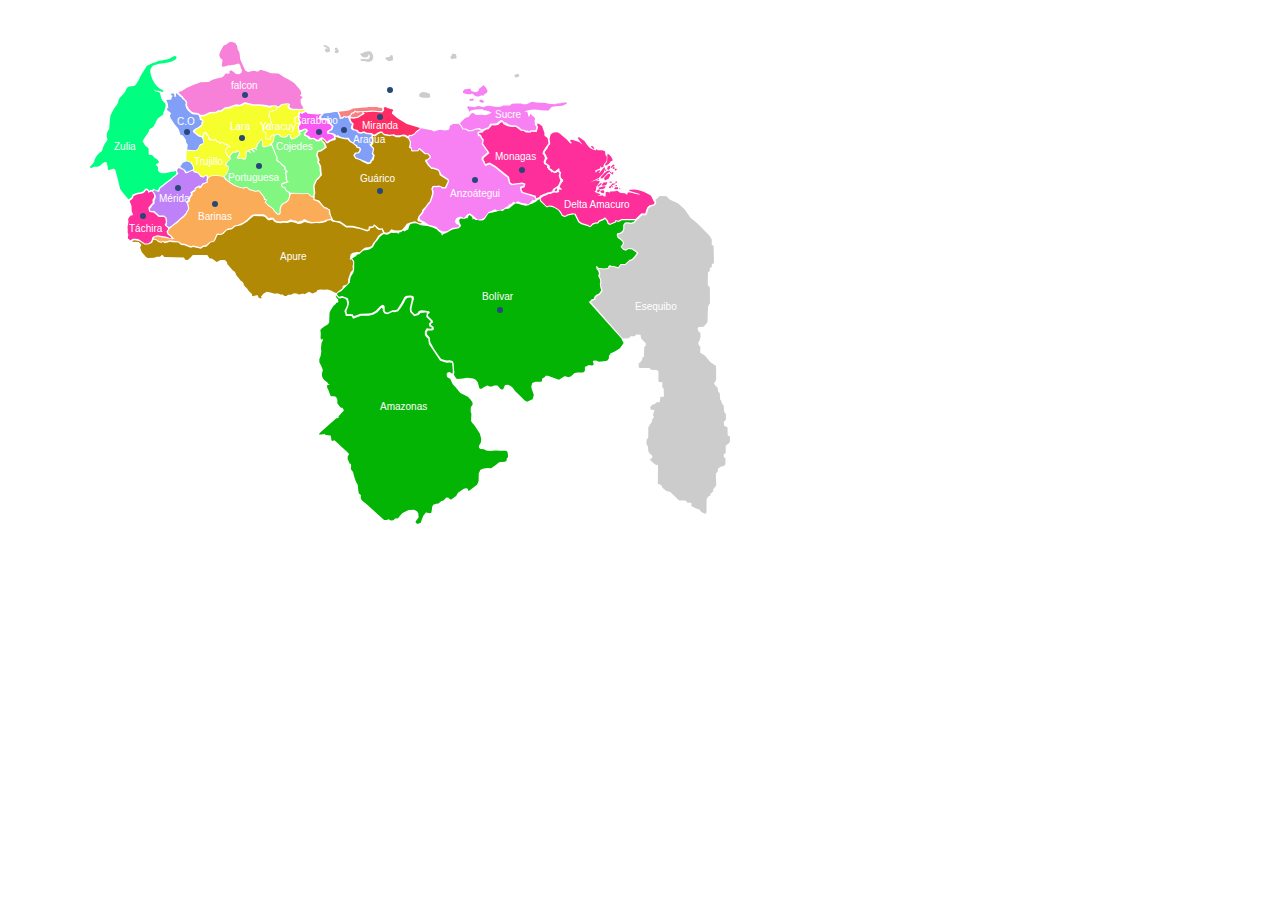
<file: mapa-de-venezuela-0001.html>
<!DOCTYPE html>
<html >
<head>
    <meta charset="UTF-8">
    <title>Mapa Fundayacucho Venezuela</title>
    <link rel="stylesheet" href="reset.css">
    <link rel="stylesheet" href="style.css">
    <script src='https://code.jquery.com/jquery-2.2.4.min.js'></script>
    <script src="index.js"></script>

</head>

		<body>







		<div class="box-mapa">

		<svg id="map" xmlns="http://www.w3.org/2000/svg" xmlns:xlink="http://www.w3.org/1999/xlink" width="1100" height="500" style="display: inline; margin-top: 40px;">
				<g class="model-davi">

					<desc>Geresat</desc>

					<a href="#" id="state_zu" class="state" data-state="zu" xlink:href="">
						<desc id="description_zu">Zulia</desc>
						<path id="shape_zu" class="shape" d="m 86.157598,131.74094 c -0.58854,-2.01927 -1.941356,0.49863 -3.77294,-0.12131 -3.179587,0.64645 -6.158277,2.18419 -9.489504,1.53618 -2.360152,0.25866 -4.470923,-1.43013 -5.210099,-3.40833 1.479699,-2.32369 -0.985375,-4.57479 -2.138328,-4.73012 1.128645,-1.78407 4.969404,-1.80484 2.720528,-4.36099 -1.056042,-1.94411 -3.788237,-1.97738 -4.867447,-4.06786 -1.250672,-2.44552 -3.926429,-0.828 -4.498194,-2.22977 -0.997852,-2.38904 1.082721,-6.23539 -2.064247,-7.42048 -2.218719,-1.11201 -2.872712,-3.73281 -4.294829,-5.61295 1.728272,-3.563963 4.591806,-6.522685 6.407991,-9.959673 -0.581465,-3.352246 4.214416,-2.909656 4.963345,-5.681951 1.660476,-2.341406 2.223953,-5.493775 4.115136,-7.555426 1.644555,-1.414012 4.035537,-2.397224 5.351237,-3.887975 -0.500889,-2.650697 1.761396,-3.653829 1.57741,-6.088748 0.98945,-1.686535 1.224317,-4.522518 -0.657623,-5.713539 -2.670943,-2.034555 -3.517421,-5.395538 -4.011203,-8.502296 -0.613081,-2.416801 -3.196381,-2.286726 -5.193983,-2.730349 -1.594081,-2.402187 -2.737843,-4.210359 -0.099,-1.028916 2.03407,1.630146 5.124799,-0.04254 7.03265,1.838816 3.440465,0.07845 0.132102,-2.900072 -1.82863,-3.119438 C 65.921,46.07487 62.855462,41.463765 61.34839,36.558279 c -0.567382,-2.133726 -1.170691,-4.52078 -1.109953,-6.663098 1.004256,-2.175626 1.960147,-4.663386 4.6598,-4.99883 5.697509,-1.778083 11.887115,-1.760206 17.536987,-3.664586 1.549201,-1.368518 4.420696,-1.908374 4.087649,-4.456468 -1.662405,-2.060338 -3.786711,0.103069 -5.533266,0.962739 -2.569921,2.235921 -6.244056,1.425867 -9.219955,2.818871 -2.141258,-0.358089 -4.039886,0.608214 -5.874867,1.650175 -3.288732,0.222888 -5.971302,2.422748 -8.960013,3.624141 -2.929456,4.930109 -6.467121,9.55234 -8.55083,14.915847 -1.547402,1.366943 -1.955058,4.194767 -3.742765,4.927658 -2.822033,0.815818 -6.724027,-0.03647 -8.203466,3.090296 -1.149294,4.290735 -5.125331,6.835433 -7.49085,10.325411 -0.907747,2.476173 -0.810331,5.264085 -3.043433,7.017607 -2.562811,2.732133 -3.799096,6.425942 -5.509612,9.670297 -0.732136,4.298644 -0.948196,8.644061 -1.116304,12.994326 -2.125303,2.760065 -3.538721,6.823613 -1.882945,10.131662 0.392912,2.605173 -2.603393,3.732183 -3.203184,6.122323 -1.221419,1.91183 -1.47345,4.40529 -2.473268,6.29033 -3.3951308,1.96951 -5.8120015,5.24834 -7.353175,8.75609 0.2643114,2.87957 -2.6842946,4.49995 -4.36496215948,6.4468 C 0.81360027,130.17392 2.5639638,126.27998 4.7071248,126.84768 c 2.4166463,0.1334 4.5830299,-0.42396 6.3111472,-2.19104 1.812519,-1.06946 3.32461,-3.42958 5.658048,-2.26113 0.28173,2.24709 1.566444,4.61375 1.076061,6.81419 1.763058,2.0119 3.71567,-0.69813 5.634726,-0.49828 2.747171,0.19411 2.205089,3.38642 3.067104,5.29888 1.488677,4.95507 2.459443,10.06918 3.664085,15.0711 2.705658,4.23533 5.364527,6.5243 8.45457,10.50188 1.865082,-1.25433 3.759311,-2.45943 3.841757,-4.96158 1.596458,-0.82656 4.910705,-1.87291 6.799151,-2.15642 1.808698,-0.43201 3.882412,-0.59394 5.094782,-2.53791 1.402178,-2.71691 4.296659,-1.22096 4.744813,1.09326 1.607285,-1.9095 2.788624,-0.20315 4.211058,-2.33368 1.26851,-0.51402 3.009497,2.856 5.121398,1.31471 0.119333,-2.54598 1.934372,-3.77231 4.081227,-4.93681 2.741548,-2.24717 5.370294,-4.30929 8.249164,-6.36659 1.990126,-2.42698 4.157373,-2.66369 5.810755,-5.30906 -0.387901,-0.59756 0.0185,-1.0507 -0.369373,-1.64826 z" ></path>
						
						<text id="label_icon_state_zu" class="label_icon_state" x="24" y="110">Zulia</text>
						<!--<text id="label_state_zu" class="label_state" x="419" y="15">Zulia</text>-->
					</a>

					<a href="#" id="state_cos" class="state" data-state="cos" xlink:href="">
						<desc id="description_cos">Costa Oriental</desc>
						<path id="shape_cos" class="shape" d="m 86.5625 53.09375 L 85.90625 55.0625 L 86.25 56.21875 L 86 56.6875 L 84.28125 56.84375 L 84.375 54.25 L 83.03125 53.1875 L 80.78125 54 L 81.5 55.25 L 82.75 55.78125 L 81.6875 57.40625 L 81.3125 59 L 81.3125 59.625 L 77.1875 59.625 L 76.21875 60.53125 L 77.1875 61.78125 L 78 64.46875 L 77.8125 66.1875 L 78.53125 67.53125 L 77.125 68.5 L 77.1875 69.9375 L 81.15625 73.34375 L 79.96875 75.5 L 80.25 77.375 L 82.125 80.4375 L 84.8125 84.46875 L 88.59375 88.875 L 90.125 93.25 L 90.375 94.6875 L 92.96875 95.5 L 95.84375 99.625 L 96.21875 102.59375 L 97.8125 104.90625 L 97.03125 109.46875 L 101.21875 110.03125 L 105.71875 110.28125 L 107.875 108.40625 L 109.03125 105.71875 L 110.1875 103.9375 L 112.0625 103.84375 L 113.4375 102.125 L 112.625 99.4375 L 111.40625 97.3125 L 109.84375 97.03125 L 108.03125 96.125 L 102.9375 91.90625 L 102.9375 90.46875 L 105 88.6875 L 108.03125 87.25 L 110 85.71875 L 111.375 84.375 L 111.28125 82.5 L 112.25 81.40625 L 111.71875 80.78125 L 109.75 79.71875 L 109.46875 77.3125 L 108.125 74.8125 L 103.625 74.5625 L 101.875 73.875 L 97.96875 70.8125 L 96.0625 67.71875 L 95.25 64.71875 L 95.84375 62.59375 L 94.21875 60.15625 L 91.75 58.5625 L 91.5 57.21875 L 90.125 56.8125 L 86.5625 53.09375 z M 96.0625 121.25 L 95.75 121.84375 L 92.71875 122.84375 L 91.53125 124.71875 L 90.1875 126.71875 L 92.71875 128.5 L 94.59375 129.46875 L 96.28125 131.8125 L 98 131.375 L 100.78125 130.1875 L 103.03125 129.125 L 102.9375 127.3125 L 101.6875 124.46875 L 100.15625 122.40625 L 97.8125 121.84375 L 96.0625 121.25 z" ></path>
						
						<circle id="icon_co" class="icon_state" r="3" cx="97" cy="92"></circle>
						<text id="label_icon_state_co" class="label_icon_state" x="87" y="85">C.O</text>
						<!--<text id="label_state_co" class="label_state" x="369" y="15">Costa Oriental</text>-->
					</a>


					<a href="#" id="state_fa" class="state" data-state="fa" xlink:href="">
						<desc id="description_pb">falcon</desc>
						<path id="shape_fa" class="shape" d="m 141.40625,1.8125 -2.6875,0.71875 -2.34375,2.0625 -2.96875,1.15625 -1.0625,2.0625 -1.71875,3.03125 -1.4375,4.0625 0.8125,2.6875 2.53125,2.40625 -0.71875,4.9375 0.34375,1.625 1.71875,0.15625 4.03125,-1.15625 6.4375,-0.90625 2.25,-0.71875 2.15625,-0.4375 1.34375,1.53125 0.8125,3.03125 1.25,2.78125 -1,2.15625 -2.125,1.34375 -3.15625,-0.25 -1.875,-1.8125 -2.875,-1.96875 -1.6875,0.8125 0.0625,2.25 -2.0625,0.25 -1.34375,-0.25 -0.71875,0.25 c 0,0 -0.98082,1.426587 -1.25,1.875 -0.26885,0.448414 -1.78125,1.71875 -1.78125,1.71875 l -5.65625,1.25 -4.125,1.25 -1.96875,1 -1.6875,1.25 -8.1875,0.28125 -6.8125,2.5 -7.4375,3.125 -4.9375,3.25 -2.273813,0.509092 -0.813223,0.969472 c 1.48713,1.605241 2.635495,2.772927 4.33812,3.634815 0.449292,2.079856 3.940476,3.874641 4.500361,6.209658 -0.355615,2.006224 -0.389654,3.243007 0.96875,5.123916 1.425563,2.755164 2.686065,3.862217 5.509095,5.025259 1.4188,0.08076 2.89957,0.30539 4.31777,0.385537 l 2.36663,1.772519 3.59721,-0.02107 5.77562,-2.765805 5.82267,-0.150982 2.58849,-1.5 2.58357,-0.03652 4.17696,-3.150982 3.68786,-0.265805 6.55124,-2.390445 C 145.66064,64.149767 147,64.176602 147,64.176602 l 1.70857,0.551962 1.71839,-0.140444 4.04143,-2.4375 2.1766,0.333213 6.48109,1.777908 4.6608,-0.0697 4.63518,0.338481 3.6875,0.494732 3.0049,0.807231 1.71875,-0.28125 1.69277,-0.395351 3.37464,0.104287 1.84902,1.035434 0.68295,0.09375 0.43255,-0.234555 1.01508,-1.00563 1.52526,-1.092666 6.26126,-0.859556 1.42725,0.24348 0.52605,0.720304 0.64194,0.198457 -0.85919,1.807232 0.49437,1.108833 1.29705,0.911157 1.81142,0.541426 3.09339,0.01581 5.18187,0.203306 2.34866,-0.656611 -2.75455,-4.446592 -0.34375,-4.03125 1.0625,-1.6875 1.15625,-0.71875 -1.6875,-1.4375 -1.34375,-0.46875 1.6875,-1.25 -0.53125,-2.875 -0.96875,-1.78125 -5.75,-6.625 -5.46875,-3.40625 -3.75,-1.8125 -4.84375,-3.21875 -1.71875,-1 -7.4375,-0.25 -4.40625,-1.875 -4.1875,-1.28125 -1.8125,-0.34375 -2.96875,1.96875 -2.9375,-1 -4.9375,0.65625 -1.34375,0.875 -3.125,-1.6875 -5.0312,-11.3125 -0.7188,-6.71875 L 147.75,9.5 146.96875,5.65625 145.25,3.0625 Z"></path>
						<circle id="icon_fa" class="icon_state" r="3" cx="155" cy="55"></circle>
						<text id="label_icon_state_fa" class="label_icon_state" x="141" y="49">falcon</text>
						<!--<text id="label_state_fa" class="label_state" x="407" y="15">falcon</text>-->
					</a>
					
					
					
					<a href="#" id="state_ta" class="state" data-state="ta" xlink:href="">
						<desc id="description_pb">Tachira</desc>
						<path id="shape_ta" class="shape" d="m 56.3125,150.28125 c -0.454304,0.10071 -0.905569,0.52597 -1.34375,1.375 -1.212371,1.94397 -3.660052,1.88049 -5.46875,2.3125 -1.888446,0.28351 -4.341042,1.20469 -5.9375,2.03125 -0.08245,2.50215 -2.103668,3.62067 -3.96875,4.875 0.614184,1.74403 1.484659,3.44172 1.9375,5.21875 0.10507,1.85155 2.5e-4,3.74353 0.21875,5.5625 0.463834,0.98793 1.476676,1.8517 1.125,3.03125 -0.06876,0.99268 -1.226903,0.92728 -1.90625,0.53125 -1.247494,1.02291 -2.043057,2.3954 -2.875,3.75 0.196312,1.4947 0.533444,2.98436 0.09375,4.46875 -0.09596,1.61883 -0.955418,3.15438 -0.5625,4.78125 0.230088,1.28042 0.216978,2.57126 -0.0625,3.84375 0.221507,1.07815 0.862067,2.13919 0.8125,3.21875 -0.326624,1.0369 -0.736468,2.08233 -0.3125,3.15625 0.404599,0.63526 1.62396,0.66754 1.59375,1.6875 0.02593,1.10138 0.844475,-0.74984 1.645568,-0.44958 0.88486,0.45976 0.659564,-1.11044 1.572584,-0.90605 1.389854,-0.26987 3.492831,0.11964 4.854831,0.17702 0.810751,-0.09 1.681215,0.81912 2.395767,1.17861 1.365233,1.40199 3.058597,2.33434 4.75,3.28125 1.314655,-0.091 2.747701,0.37372 3.90625,-0.4375 0.974256,-0.57187 2.109904,-0.95253 2.562301,-2.1252 0.899545,-1.34378 0.530311,-4.00491 2.520368,-4.51108 1.252083,-0.26218 3.264867,-1.94395 5.063696,-0.78145 4.606295,0.98909 7.790794,0.74817 12.154656,2.8754 l 0.768973,-0.35403 c -0.888872,-0.14742 -0.537947,-0.0305 -0.98852,-0.88509 -1.029986,-1.25888 -0.889814,-1.04669 -2.332271,-1.85284 -1.097167,-0.41468 -1.703776,-2.99786 -2.042331,-3.93869 l 1.718949,-2.54154 c -0.576344,-1.08592 -0.32114,-1.35683 -1.457669,-1.96795 -1.083212,-0.42926 -3.125432,-3.16958 -1.094347,-3.44918 0.230668,-1.26213 0.03233,-2.06511 0.02077,-3.35363 -0.347453,-1.10014 0.07637,-1.94474 -0.968351,-2.65586 -0.653755,-0.57042 -1.030775,-0.67622 -2.052017,-0.36372 -1.387223,0.0248 -2.550078,-0.0353 -3.937301,-0.0105 l -5.083067,-4.60403 c -1.233856,0.29474 -3.123198,-0.36139 -4.344348,-0.59415 -0.04493,-0.81694 -1.517496,-3.96573 -0.594348,-4.52276 1.061314,-0.87174 1.977604,-2.52789 2.864916,-3.52117 0.509148,-0.62196 1.140187,-0.38105 1.061902,-1.27036 0.0153,-1.23745 -0.524451,-2.34822 0.270767,-3.4373 0.65022,-1.10907 1.31694,-1.30206 1.271165,-2.56151 -0.467161,-0.9748 0.112622,-1.75639 -0.467953,-2.63508 -0.629212,-0.82088 -1.040951,-1.63678 -1.687699,-2.51108 -1.440044,0.65419 -2.230646,0.12773 -3.446987,1.57278 -0.308106,-1.59103 -1.250532,-2.90907 -2.25,-2.6875 z"></path>
						
						<circle id="icon_ta" class="icon_state" r="3" cx="53" cy="176"></circle>
						<text id="label_icon_state_ta" class="label_icon_state" x="39" y="192">Táchira</text>
						<!--<text id="label_state_ta" class="label_state" x="407" y="15">Táchira</text>-->
					</a>



					<a href="#" id="state_Gua" class="state" data-state="Gua" xlink:href="">
						<desc id="description_pb">Guarico</desc>
						<path id="shape_Gua" class="shape" d="m 290.375,93.116136 -1.7982,0.78125 -3.45446,2.591977 -2.19282,-0.855386 -0.0937,2.446364 0.40803,1.126773 0.0125,2.946476 -0.84464,2.32768 -0.55086,0.65803 0.0678,0.69015 2.20534,2.40891 -0.20357,1.93573 -0.73571,2.70357 0.56339,1.09818 1.02948,1.33661 -1.37589,5.22861 -1.38929,0.29821 -0.0777,0.76784 -1.07768,1.94825 -3.21166,0.62145 -2.42497,-1.23659 -2.40271,-0.91966 -1.85893,-1.31072 -2.06161,-0.99734 -3.48128,-1.01696 -2.21343,-3.4447 1.84198,-2.7295 2.32768,0 1.14373,-0.78657 0.62411,-1.22052 0.42143,-1.12678 -0.41156,-1.23747 -2.37412,-0.12678 -0.71515,-1.40536 -1.30175,-1.24911 -2.15625,-1.84287 -3.15359,-1.8125 -1.78125,-2.238362 -3.28657,-0.1875 -3.79821,-1.077682 -2.31161,-0.566932 -1.45977,-0.433954 -1.03568,-0.539341 -0.31073,0.897273 -0.0625,0 0.54377,0.88575 -0.55979,1.600068 -2.01252,0.37323 -1.63841,0.53391 -1.89107,0.78036 -1.82591,1.45357 -1.73127,0.0455 -1.26607,-2.10804 -1.11425,-1.252661 c -1.17836,-0.677839 -0.75812,-0.675034 -1.6535,-0.561614 l -0.27138,0.494569 0.43489,0.528586 2.73837,2.7142 1.74467,4.36437 -3.58754,2.70003 -2.24734,1.40447 -2.56693,0.40891 -0.64107,1.81605 -0.15891,1.48659 0.97053,2.22141 1.01341,2.71609 -0.79644,1.78391 0.93928,1.18927 1.32768,3.34109 0.17138,3.59375 0.625,4.99557 -3.18307,3.90182 -1.75088,1.39195 -1.18839,2.6875 -1.20534,3.05087 0.18838,2.2214 0.51519,4.88841 -0.72141,2.14816 0.20622,1.52771 -0.32674,2.0687 1.31782,0.59198 3.34109,1.0625 3.62677,4.32857 1.95534,1.9857 1.92055,0.57591 3.43218,2.32414 0.31073,3.125 0.583,2.20534 1.35627,2.76429 0.75443,1.78125 2.23748,1.01696 4.90536,0.625 2.3893,1.7357 1.60893,0.80896 2.15359,1.84552 6.22595,0.0652 7.08589,1.59829 6.82202,2.35439 2,-0.583 0.21703,-2.63841 4.13841,-0.29732 1.06516,-1.98216 2.51075,1.79466 2.50177,2.25 1.84464,0.17055 1.82502,-0.21786 1.84641,3.9027 1.9375,0.71875 2.625,-0.90625 2.21875,-2.6875 3.0625,1 3.40625,0.34375 4.03125,-0.71875 2.5,-2.59375 2.6875,-3.5 3.0625,-1.34375 4.65625,-1.15625 4.40625,1.96875 1.78125,0.0937 c 0.95831,-0.26443 1.0625,-0.5625 1.0625,-0.5625 l -2.53125,-1.28125 -1.21875,0.0625 -0.84375,-2.125 1.1875,-3.125 3.34375,-4.25 0.28125,-1.96875 3.875,-4.09375 2.125,-3.15625 1.5,-1.375 2.53125,-8.03125 L 342,151.25 l -0.75,-2.34375 1.125,-2.625 2.03125,-0.46875 2.3125,0.0937 1.65625,-0.28125 2.875,0.53125 1.21875,0.96875 2.46875,0.15625 2.90625,-6.21875 -0.34375,-0.875 -7.87462,-5.03125 -0.0941,-1.03125 -0.75,-2.3125 -0.90625,-1.375 -4.53125,-1.4375 -1.9375,-0.0312 -3.625,-3.40625 -1.34375,-2.375 -1.28125,-1.75 0.0625,-1.6875 2.21875,-0.4375 2.1875,-2.03125 -0.40625,-1.40625 -1.65625,-1.53125 -2.75,-0.1875 -5.5,-4.71875 -0.9375,1.71875 -6.5625,0.40625 -0.71875,-0.9375 -0.25,-2.1875 -1.9375,-0.59375 0.875,-4.46875 -0.125,-2 -1.40625,-2.65625 -0.72861,-0.496341 -0.96609,-0.280364 -0.64639,-0.672318 -1.44016,-0.75 -2.5482,-0.293773 -2.25089,0.935727 -3.3125,0.155364 -2.2643,-1.077682 -1.97052,-0.651818 -2.48393,0.763409 -2.57502,-0.577682 -3.00089,-0.578568 -1.37234,-1.185727 -0.84464,-0.892841 z m -44.16584,160.005184 -2.1518,-0.98612 -3.0483,-1.52415 -3.67594,-0.98612 -2.68983,0.0896 -4.57277,-0.26885 -2.86906,0.71726 -0.53803,1.61377 -4.3036,1.61376 -3.40709,-1.52414 -4.39321,2.33103 -1.52415,-0.62765 -1.70338,0.53803 -2.68983,0.3588 -1.97256,-1.07607 -2.68983,-0.0896 -3.0483,1.34491 -2.86906,0.0896 -1.61377,1.25529 -1.79332,0.0896 -2.1518,-1.61376 -2.33103,0.0896 -1.16568,-0.71726 c -1.16568,-0.71727 -4.21398,-0.17924 -4.21398,-0.17924 l -4.39353,-1.25529 -3.49671,-0.53803 -3.22786,1.70371 -2.77945,3.22785 0.80689,0.8965 -0.71727,0.8965 -2.24141,-0.8965 -1.34492,-2.77944 -4.30359,1.34491 -0.98612,-0.44841 -0.17923,-1.88294 -3.13824,-3.0483 -1.16568,-1.61377 -1.2553,-1.61376 -0.8965,-0.53803 -1.79333,-2.24142 0,-1.2553 -1.52414,-2.15179 -1.16568,-0.3588 -5.20042,-6.54533 0.0896,-1.07606 -1.61376,-2.33103 -1.16568,-0.3588 -5.82807,-6.9038 -0.17923,-1.52415 -2.1518,-2.33103 -4.39321,-0.0896 -3.76589,2.1518 -4.93124,-3.49671 -2.27433,-0.1007 -2.28247,-3.55048 -2.28248,0 -6.59356,0 -5.5791,0 -2.28247,2.53601 -2.789562,2.53601 -2.536011,-0.25354 -1.268006,-2.28247 -19.780692,-0.50707 -1.268006,-1.77508 -1.014469,-0.25354 -2.02894,1.77508 -3.043083,0 -2.789547,1.01447 -6.086492,0.25354 -2.028939,-1.01447 -4.057553,-4.81849 -0.507072,-1.26801 -1.268006,-3.29661 1.268006,-2.78955 -2.789547,-2.78955 -6.561954,-0.37411 1.032067,-1.24259 1.972562,-0.0896 2.510593,0.3588 1.910093,0.52344 1.753613,0.97388 3.267572,2.45018 3.655241,0 4.12029,-1.96205 c 0,0 0.6979,-2.0932 1.241145,-2.96298 0.778531,0.10656 2.824815,0.47547 2.824815,0.47547 l 1.932847,1.95593 3.111091,0.79025 1.344914,-1.0591 1.899579,1.39074 3.430172,-0.66736 1.411778,-0.95284 3.194263,0.56078 5.815503,0.40225 2.639925,2.4271 3.244492,0.32519 6.315878,2.36463 2.70646,-0.80688 4.29103,1.18232 3.39251,0.57773 2.16843,-1.77669 3.03811,-0.23556 2.68338,-2.45425 1.67012,-1.56998 3.44681,-0.80689 1.3344,-1.85579 1.96611,-4.62675 1.20947,-0.34183 2.26449,0.0499 2.50008,-0.91958 3.19865,-3.71567 1.83711,-0.52545 3.77846,-0.66298 1.53466,-1.59101 1.61377,-1.23866 5.94044,-1.04246 5.85337,-3.56332 3.58247,-3.25519 3.21873,-2.43891 5.17684,0.16905 3.61423,0.0109 2.31346,0.64697 1.60358,1.94679 1.48045,1.37299 2.04948,-0.0901 2.38256,-0.70496 1.52453,2.09496 2.29901,1.33145 4.3579,0.49563 3.09676,-0.56217 3.48276,0.13682 3.66794,-1.00577 1.90008,0.42265 2.99014,0.57293 2.10458,1.07174 2.99052,-0.25752 2.7124,-1.29769 1.34541,-0.43041 2.2234,0.72807 4.05658,0.65557 5.12945,-0.28582 3.30085,0.0669 3.0381,-0.3795 3.12128,-0.72984 1.96612,-1.54078 2.97124,-0.19587 1.85987,1.42197 2.06218,0.26885 2.95868,0.3588 3.22785,1.34491 1.97257,1.43453 3.40709,2.33103 6.18654,0 4.21397,0.98612 3.13824,0.53803 3.76589,1.34492 3.58633,1.25529 2.68983,-1.34491 0,-1.88295 2.86906,-0.53803 1.16568,-0.71726 0.44841,-1.07606 1.52415,1.52414 0.71727,0.98612 2.24141,1.34492 3.0483,-0.26886 0.71726,2.06218 0.48785,0.96038 -1.83276,0.92224 -2.95868,2.1518 -2.68983,4.48315 -2.60021,2.95868 -1.16568,2.77945 -3.22786,1.25529 -3.22785,0.3588 -2.68983,1.70371 -2.86906,2.86906 -3.13824,-0.17923 -4.57278,1.07606 -1.70338,1.88294 -0.26885,3.31748 -1.52415,2.68982 0.80688,-1.43453 2.5106,0.0896 1.34491,2.86906 -0.71727,4.39321 0.3588,2.95868 -2.42098,2.60021 -2.33103,6.81419 0,3.85551 -1.79332,1.79332 -3.4071,0.98612 -0.62764,2.68983 -3.31748,2.24141 -2.47475,2.2274 -0.30567,0.10266 z"></path>
						
						<circle id="icon_Gua" class="icon_state" r="3" cx="290" cy="151"></circle>
						<text id="label_icon_state_Gua" class="label_icon_state" x="270" y="142">Guárico</text>
						<text id="label_icon_state_Gua" class="label_icon_state" x="190" y="220">Apure</text>
						<!--<text id="label_state_Gua" class="label_state" x="407" y="15">Guárico y Apure</text>-->
					</a>
					
					
					<a href="#" id="state_Bol" class="state" data-state="Bol" xlink:href="">
						<desc id="description_pb">Bolívar</desc>
						<path id="shape_Bol" class="shape" d="m 246.03692,255.53981 -0.38067,0.17894 1.28125,2.875 1.25,0.53125 0.0937,1.96875 0,1.09375 -2.25,0.8125 -0.28125,1.0625 -2.40625,1.96875 -2.96875,4.65625 -0.875,2.53125 -0.0937,2.5 -0.1875,6.46875 -1.15625,1.96875 -4.125,2.5 -2.875,2.34375 -0.71875,1.5 0.4375,2.78125 -0.25,4.59375 0.71875,1.78125 1.25,-0.4375 0.625,-1.1875 -0.375,2.53125 -1.25,2.3125 -0.1875,2.53125 -0.34375,2.84375 0.34375,3.5 -0.78125,4.5 -1.1875,2.6875 0,3.21875 2.0625,4.03125 1.4375,3.6875 -0.96875,3.9375 0.15625,2.5 1.1875,2.34375 1.5,1.78125 2.71875,2.15625 1.0625,1.34375 1.4375,0.5625 -2.875,0.78125 0.0937,2.15625 1.4375,3.15625 1.6875,4.65625 0.8125,1.0625 3.5,-0.15625 1.53125,0.78125 1.25,2.6875 -0.0937,3.6875 2.5,3.15625 1.09375,1.15625 1.6875,0 1.34375,2.96875 -5.28125,5.71875 -0.0937,1.625 -2.15625,0.25 -7.15625,6.1875 -9.78125,8.8125 -0.1875,1.5 1.53125,-0.15625 2.96875,-0.28125 0.625,-0.53125 1.34375,1.34375 4.75,0.34375 0.53125,1.25 0.375,3.34375 0.8125,0.875 2.21875,-0.625 3.96875,3.5 2.5,2.5 5.03125,4.40625 2.3125,2.34375 0.90625,1.25 -1.4375,2.3125 0,2.625 1.53125,3.21875 0.25,0.96875 1.53125,0.5625 0.0937,2.78125 -0.28125,2.0625 0.5625,1.25 1.6875,1.96875 1.09375,4.5625 1.875,5.375 1.6875,2.6875 0.625,6.28125 0.5625,2.53125 1.96875,1.59375 -0.0937,3.3125 0.96875,1.90625 2.0625,1.78125 2.875,2.25 17.40625,15.59375 2.59375,0.0937 1.78125,-0.71875 2.4375,1.34375 2.40625,-0.4375 1.8125,-1.625 2.9375,-0.375 1.71875,-2.125 2.78125,-3.0625 6,-2.96875 5.5625,-0.15625 2.875,1.34375 1.34375,2.40625 0.25,3.875 -1.96875,2.5 -0.96875,1.625 0.0937,1.25 1.78125,1.15625 3.21875,-1.25 1.28125,-3.6875 1.15625,-2.9375 2.59375,-3.5 1.96875,0.0625 1.625,0.65625 1.96875,-0.65625 1.0625,-6.625 1.28125,-1.59375 2.6875,-0.8125 2.0625,-0.0937 2.9375,-2.59375 2.15625,-0.5625 2.78125,-2.9375 2.15625,0.34375 1.4375,1.4375 1.34375,0.1875 4.84375,-3.40625 1.875,-3.3125 5.84375,-3.96875 2.5,-0.4375 1.53125,0.4375 0.34375,1.90625 1.34375,-0.28125 7.71875,-5.90625 1.34375,-3.59375 0.1875,-7.71875 1.6875,-3.3125 3.21875,-1.25 4.125,-0.625 3.34375,0.25 4.65625,-3.21875 3.3125,-2.6875 5.5625,-0.53125 1.78125,-0.8125 0.28125,-2.59375 1.25,-1.1875 0,-2.40625 -0.34375,-1.0625 0,-1.53125 -1.4375,-1.34375 -6.1875,-0.1875 -4.40625,-0.1875 -5.65625,0.625 -3.84375,-0.53125 -1.96875,-1.25 -3.875,-0.34375 -1.34375,-1.1875 0,-2.0625 1.8125,-2.9375 0.53125,-3.59375 -1.34375,-5.46875 -3.40625,-5.125 -2.15625,-3.40625 -2.0625,-2.15625 -1.25,-1.96875 0.34375,-7.0625 -0.78125,-2.71875 0.25,-4.1875 1.71875,-2.25 -0.0937,-2.4375 -1.625,-2.5 -3.03125,-3.21875 -7.53125,-3.78125 L 365.375,347 l -2.78125,-3.125 -1.625,-3.40625 -0.625,-1.4375 -3.3125,-2.0625 -0.4375,-2.96875 0.96875,-1.53125 2.0625,-0.53125 2.69531,1.83594 c 0.45987,-0.48401 0.28553,-1.5881 0.45237,-2.44963 l -0.27096,-4.62036 c -0.4647,-1.60449 0.43362,-4.24774 -1.52338,-4.04087 l -1.5135,-0.22843 -2.69992,0.26725 -3.65568,-1.04673 -3.18374,-1.22057 -11.05282,-16.53943 -0.23833,-1.85789 -0.35157,-3.32589 -2.12709,-1.7281 -1.32389,-2.24553 0.0289,-3.29176 1.83612,-3.15677 3.62156,0.51744 1.40351,-0.25018 0,-0.9993 -2.40426,-1.21066 -0.47861,-2.92364 1.99015,-1.36938 -0.53451,-1.39829 -4.00204,-3.65569 0.45489,-3.72959 0.0388,-0.84723 -2.18299,-0.0388 c -3.69442,0.61055 -3.28884,-0.21995 -4.22381,0.88607 l -1.80772,1.76172 -4.37211,1.28651 -4.03568,-4.24233 -0.44968,-3.41021 1.75182,-7.97191 0.39234,-1.95977 -1.00126,-1.27986 -3.2752,0.36343 -1.84133,1.44897 -1.99014,4.10538 -3.405,5.24828 -2.1323,2.69327 -3.35285,0.90458 -2.47917,-0.13645 -4.79288,2.28061 -2.83217,-0.58715 -1.75652,-2.39239 -0.4141,-2.90983 -1.17184,-0.64398 -3.62155,4.07125 -4.25744,2.53454 -4.54841,1.29693 -7.97712,0.0507 -7.89086,2.91178 -1.57408,-2.7459 -5.65574,0.0218 -1.50828,-4.97908 1.91054,-3.84999 0.8084,-2.22846 0.0507,-2.0072 -0.72879,-2.83022 -1.0685,-1.24624 -1.6537,-0.60696 -1.76172,-0.40419 -1.36467,0.56812 -1.93425,-0.0507 z m 203.61783,-96.44486 -2.77976,1.78005 -0.5,0.59375 -3.75,1.96875 -0.0312,0.0312 -2.53125,0.875 -1.4375,0.90625 -3.15625,0.53125 -3.3125,-0.78125 -4.03125,-1.1875 -2.875,-0.1875 -1.96875,1.28125 -2.78125,2.3125 -1.78125,1.625 -2.15625,-0.1875 -2.25,0.90625 -1.34375,1.4375 -3.21875,-0.375 -3.9375,1.1875 -4.40625,1.0625 -2.6875,0.28125 -1.875,2.6875 -1.34375,2.21875 -1.625,1.90625 -1.875,0.625 -2.6875,-0.0937 -1.625,-0.375 -2.0625,-0.0625 -1.78125,-1.1875 -1.34375,0.53125 0,-1.40625 -1.34375,-2 -2.0625,-0.875 -0.8125,1.34375 -0.625,1.78125 -1.96875,0.0937 -1.4375,0.625 -2.78125,-0.53125 -1.4375,0.25 -0.90625,2 0.8125,2.9375 1.25,2.0625 -0.96875,1.1875 -1.4375,1.40625 -3.5,0.65625 -2.78125,0.625 -2.78125,1.5 -2.96875,1.8125 -3.65625,1.34375 -1.0938,1.5313 -0.875,-2.53125 -2.34375,-1.59375 -2.25,-2.4375 -3.21875,-1.34375 -5.65625,-1.875 -4.9375,-0.375 -1.6875,-0.4375 -2.5,-1 -2.53125,-0.96875 -3.75,0.34375 -2.0625,0.65625 -1.1875,2.21875 -0.78125,3.15625 -2.34375,0.875 -1.34375,1.1875 -1.4375,-1 -1.875,1.34375 -1.875,0.53125 -1.1875,1.4375 -1.0625,-1.15625 -3.21875,0.28125 -3.15625,-0.1875 -1.4375,1.0625 -2.40625,0.71875 -3.15625,-0.53125 -1.875,1.15625 -2.25,1.96875 -1.78125,2.78125 -2.5,2.625 -2.4375,4.65625 -3.125,1.875 -2.53125,0.8125 -3.75,0.625 -2.0625,1.53125 -1.78125,1.875 -2.875,0.8125 -0.53125,1.25 -2.15625,1.0625 -1.96875,1.4375 2.125,2.78125 -0.0625,7.625 -0.71875,3.40625 -2.78125,4.5 -0.5625,3.125 -0.25,2.59375 -2.6875,2.59375 -6,5.9375 -2.625,1.4375 -1.1875,0.9375 -0.5,0.1875 1.28125,2.21875 1.3125,0.90625 2.6875,-0.84375 5.71875,2.125 1.28125,4.71875 -0.875,3.6875 -1.875,4.5625 0.5625,3 5.875,0.25 0.96875,1.96875 6.59375,-2.53125 8.3125,-0.34375 3.65625,-0.8125 3.4375,-1.875 4.0625,-4.375 2.4375,-1.5625 1.5625,0.40625 0.8125,1.375 0.15625,4.34375 1.0625,1.28125 1.96875,0.25 4.5625,-2.34375 2.34375,0.15625 2.4375,-0.90625 3.84375,-5.9375 3.59375,-6.78125 2.1875,-0.875 3.90625,-0.40625 2.78125,0.8125 0.46875,2.59375 -1.78125,6.53125 -0.71875,3.34375 0.3125,2.6875 2.84375,2.84375 2.78125,-1.0625 1.46875,-2.125 2.53125,-0.65625 3,0.0937 3.03125,0.5 1.46875,0.0625 0.875,1.875 -1.71875,1.3125 -0.0625,1.875 4.96875,5.03125 -0.15625,1.65625 -1.96875,1.03125 0.40625,1.46875 2.28125,1.5625 0.40625,2.53125 -1.625,1.28125 -4.3125,-0.15625 -1.3125,1.875 0.40625,2.21875 2.625,2.90625 0.5625,4.5 3.90625,7 4.40625,6.4375 2.59375,3.5 5.375,1.625 3.09375,-0.15625 2.9375,0.65625 1.03476,2.29145 0.27774,4.64605 0.5,4.46875 -0.53125,2.4375 1.5,2.4375 1.59375,1.71875 6.03125,-0.5625 4.125,-0.78125 6.09375,0.875 2.59375,1.09375 2.0625,2.9375 1.25,4.9375 0.71875,1.25 1.71875,-0.0937 2.5,-1.6875 3.3125,-1.53125 2.15625,1 2.5,0 2.0625,-1.09375 3.3125,0.1875 3.40625,3.59375 2.25,0.34375 1.96875,-4.5625 2.96875,-0.28125 2.6875,1.28125 2.0625,1.875 2.5,3.5 4.75,4.375 4.40625,4.5 2.59375,1.59375 5.5625,-2.59375 1.25,-4.125 -1.875,-5.5625 -0.71875,-2.875 1.0625,-3.65625 3.0625,-1.34375 5.84375,0.1875 0.78125,-0.71875 0.0937,-2.34375 2.875,-1.78125 0.625,-1.28125 2.34375,0 11.03125,3.96875 5.46875,-3.3125 1.96875,0.0625 1.78125,0.8125 2.5,-0.71875 4.0625,-3.5 2.78125,-0.625 5.625,0.1875 1.71875,-1.6875 0.0937,-3.96875 3.9375,-1.875 3.03125,0.34375 1.53125,-0.4375 0.1875,-1.53125 -0.8125,-1.6875 0.4375,-0.90625 2.875,-0.4375 2.875,1.25 6.71875,-0.71875 1.71875,-0.34375 1.53125,-2.4375 -0.0937,-2.5 1.4375,-1.34375 0,-0.8125 4.90625,-2.15625 4.6875,-3.125 3.75,-5.3125 -1.625,-2.6875 -0.3837,-1.3307 -33.06532,-37.14829 1.208,-0.32571 1.55679,-1.84906 2.50039,-0.87817 0.79713,-2.34307 1.70937,-1.47474 2.71492,-1.45297 2.14965,-3.13765 -0.86703,-2.63674 -0.5478,-3.47238 0.49269,-2.06557 -0.30233,-2.46226 -1.78973,-3.5745 0.75235,-2.49704 -0.72476,-2.47359 -1.66054,-1.94155 -0.58129,-2.2553 0.7739,-0.7446 2.03732,2.0005 2.04338,-0.22142 2.11287,0.53978 3.07344,-0.15048 2.27229,-0.63307 -0.10801,-1.39467 2.1913,-1.16548 1.36663,1.02849 1.21609,-0.31565 5.1727,1.50006 2.43105,-3.3692 4.5206,-0.0628 4.4374,-4.08208 2.19593,-0.55131 2.40324,-2.47382 2.6842,-3.80628 -4.75152,-3.49667 -3.52869,-0.58513 -2.6253,1.74714 -2.80402,-0.95209 -2.62579,-3.01715 1.09469,-1.16312 1.38855,-2.22924 -0.51932,-1.40881 -2.74724,-2.65911 -2.10529,-1.40078 -0.90393,-2.73901 0.57433,-1.7295 2.75426,-0.70207 2.60543,-1.83844 0.61013,-2.73469 -0.0373,-3.15655 1.71375,-2.44781 2.83872,-0.18735 3.4469,0.45874 2.6302,-0.86469 c 0.48447,-0.53091 0.88009,-1.14206 1.23836,-1.76514 l -0.59629,0.0312 -12.65207,0.15629 -3.21875,1.6564 -2.37426,-0.6244 -0.0308,0.84286 -2.84494,1.43809 -3.50015,1.28155 -2.06384,-0.9067 -1.2186,-3.03155 -1.56161,-1.99895 -0.81101,0.6866 -4.65699,2.09405 -1.31221,1.65625 -2.81354,0.43765 -2.59256,0.8436 -1.9375,2.1561 -1.28318,0.31295 -1.3439,-0.99985 -6.93676,-1.81235 -2.96934,-2.18825 -3.84346,-7.53125 -1.4055,-0.21875 -5.21815,1.03095 -1.5,1.12545 -2.3448,0.34405 -2.5317,-1.34405 -0.62529,-1.50059 -1.28125,-2.0939 -1.5628,-2.03051 -4.28036,-2.46845 -2.03065,-0.56235 -2.7183,-0.28185 -1.2186,0.6875 -1.31429,-0.0625 -6.59435,-6.34389 z" ></path>
						
						<circle id="icon_Bol" class="icon_state" r="3" cx="410" cy="270"></circle>
						<text id="label_icon_state_Bol" class="label_icon_state" x="392" y="260">Bolívar</text>
						<text id="label_icon_state_Bol" class="label_icon_state" x="290" y="370">Amazonas</text>
						<!--<text id="label_state_Bol" class="label_state" x="407" y="15">Bolívar y Amazonas</text>-->
					</a>



					<a href="#" id="state_Ese" class="state" data-state="Ese" xlink:href="">
						<desc id="description_pb">Esequibo</desc>
						<path id="shape_Ese" class="shape" d="m 532.85005,298.46417 5.92166,-0.33305 1.97256,-1.88295 4.21397,0 1.07607,-1.79332 4.48315,0.26885 0.62765,3.76556 4.57277,4.66239 0.17923,2.24141 -1.61376,1.52415 -0.44841,10.04205 -1.34492,0.53803 -0.44809,2.06218 -0.98644,1.97256 -1.34491,1.16568 -1.07606,0.62765 0.0896,3.94512 1.16568,0.80688 9.86281,-0.0896 0.98612,1.88294 6.18654,0.0896 1.61376,1.52415 -0.17923,9.32477 0.62765,1.16568 3.40709,0.17924 -0.0896,4.93124 1.34492,1.61377 0.26885,7.97986 -3.4071,0.17924 -0.8965,5.29003 -3.13824,0.0896 -1.61376,1.793 -2.60021,0.80688 -2.1518,2.24142 0.71727,2.68983 3.67594,0.17923 -1.61376,5.20042 1.16567,1.79333 -1.61376,2.06218 -0.8965,3.40709 -1.2553,1.70371 -2.06218,3.31747 0.0896,4.66239 -0.0896,5.29004 -1.43453,2.06218 -0.35847,2.42065 0.17924,2.51059 1.34491,2.24141 0.26885,3.94513 c 0,0 0.44842,1.34491 0.53803,1.70371 0.0896,0.35879 1.79333,2.06218 1.79333,2.06218 l 1.97256,1.79332 -0.71726,2.42065 -2.24142,0.44842 2.33103,2.86906 3.76589,2.86906 2.33103,0.3588 -0.17923,18.64955 3.31747,1.16568 1.34492,2.95868 3.8555,3.22786 3.94513,0.98612 7.53145,7.08336 1.52415,1.2553 6.09692,0.17923 2.24141,2.06218 3.67595,0.17924 0.17923,3.40709 4.84163,2.24141 3.67627,1.16568 0.17923,1.34492 1.97256,1.43453 1.88295,0.71726 0.98612,0.62765 1.07606,-0.35879 0.35879,-2.1518 0.0896,-12.19384 1.70371,-2.68983 2.33136,-1.25529 -0.44841,-0.98612 3.22785,-3.13824 -0.44841,-1.16568 3.31748,-4.66239 -0.44842,-11.74543 1.79333,-1.793 0.3588,-2.77944 2.51059,-2.1518 2.77944,-0.53803 2.1518,-1.70371 0,-1.16568 0,-5.1108 -1.61377,-1.07606 -0.0896,-2.5106 1.97256,-1.52415 0,-7.44183 3.13824,-2.42065 1.16568,-1.79333 -0.0896,-4.84162 -2.24141,-1.43453 -0.0896,-6.81419 -0.3588,-1.34491 -2.95868,-0.8965 -0.53803,-4.12436 2.24142,-2.42097 -0.0896,-5.64851 -1.79333,-2.42065 -0.35879,-5.73845 -1.88295,-2.42065 -0.71726,-2.68983 -1.07607,-1.25529 -0.26885,-6.0073 -1.61376,-1.88295 -0.53803,-3.76589 -2.5106,-2.42065 -1.16568,-1.97256 1.2553,-1.61376 0.98612,-1.97257 -0.17924,-13.71799 -5.46927,-3.76556 -5.73812,-6.72457 -3.67595,-2.33135 -0.8965,-0.53803 0.0896,-5.73813 -1.61377,-1.79333 -0.53803,-2.42097 1.52415,-2.33104 0.8965,-3.8555 -0.26885,-3.49671 -1.70371,-1.43453 -1.07606,-2.60021 0.98612,-1.88295 5.1108,-0.35879 3.8555,-4.48316 0.44842,-14.97328 0.8965,-2.5106 1.16568,-1.61376 -0.17924,-15.69055 -2.06218,-2.42098 0.17924,-12.64225 1.97256,-1.70371 -0.26885,-2.33103 2.24141,-1.70339 -0.17923,-2.42097 2.06218,-0.98612 0.17923,-2.42097 -0.3588,-14.79405 -1.88294,-1.2553 0.0896,-4.93124 -2.24142,-4.03474 -11.56619,-11.92499 -7.44183,-6.09692 -6.45539,-8.96598 -6.27616,-5.55889 -8.24872,-3.76589 -3.13824,-3.22786 -6.81418,-0.17924 -1.97256,1.88295 -2.34055,2.1318 0.69804,1.09949 0.3157,1.78957 -1.43453,2.19488 c 0,0 -2.74389,1.09729 -4.21398,1.49917 -0.38659,0.10569 -2.21987,1.75024 -2.21987,1.75024 l -1.12259,4.0385 -1.15815,2.79379 -3.83396,0.0216 -1.92947,1.48107 -2.26673,2.1087 -1.70099,1.57234 -1.82729,2.47396 -3.22561,0.96391 -3.72001,-0.51473 -2.16277,0.14665 -1.25774,2.16235 0.2234,2.65502 -1.14078,3.65138 -2.54677,1.67197 -2.40011,0.58348 -0.58103,1.63347 0.83945,1.00749 1.93882,1.62294 2.57399,2.45857 0.95646,2.18007 -1.52414,2.92356 -0.72898,0.86276 1.86219,1.7301 2.25471,0.83019 2.5339,-1.72585 3.84348,0.68353 3.61069,2.39919 2.57937,2.02362 -3.64977,5.07259 -2.74167,2.49739 -2.34263,0.43798 -1.82389,1.80154 -2.39285,2.3903 -4.66079,-0.0442 -2.29773,3.37335 -3.3808,-0.88478 -2.3106,-0.73942 -1.55545,0.53644 -1.24603,-1.0536 -0.82422,0.49629 -0.009,1.69052 -2.82319,0.85105 -3.75141,0.17924 -2.21811,-0.63808 -1.66198,0.60274 -1.44899,-1.78289 -0.42363,0.25758 0.49227,0.73588 2.21406,2.07261 0.6964,3.19124 -0.71726,2.37797 1.25817,2.78349 0.50386,3.19008 -0.61595,2.61948 0.68226,2.3588 1.25369,3.61477 -2.96508,3.8655 c 0,0 -2.00221,1.08567 -2.35428,1.20672 l -1.68172,1.35048 -0.60795,2.32093 -3.05745,1.24242 -1.15536,1.00218 0.71951,0.96921 30.2652,34.5434 z" style="fill:#ccc;fill-opacity:1;stroke:none"></path>
						
						<text id="label_icon_state_Ese" class="label_icon_state" x="545" y="270">Esequibo</text>
						<text id="label_state_Ese" class="label_state" x="407" y="15">El Esequibo, Venezolano</text>
					</a>


					<a href="#" id="state_Mon" class="state" data-state="Mon" xlink:href="">
						<desc id="description_pb">Monagas</desc>
						<path id="shape_Mon" class="shape" d="m 412.44416,82.17164 -1.58708,0.268612 -2.80515,2.499312 -3.32652,0.444163 -2.78585,-0.17555 -1.74931,2.392236 -1.82836,1.619025 c -4.43165,0.914905 -2.77527,0.662225 -2.77527,0.662225 l -1.73943,1.224725 -1.48736,1.539289 -2.06916,0.105699 -1.26999,0.205424 0.28722,1.346973 1.49931,0.36305 1.33778,3.050551 1.6443,1.806525 -0.61236,4.131661 6.45082,9.46415 -5.65625,4.52459 -0.56916,1.73667 1.11167,2.13029 1.00529,2.57376 4.11834,-1.60638 5.68221,3.2068 13.71346,11.08846 1.17418,5.48667 2.0432,1.57514 10.06778,-1.41889 3.17096,1.45749 -1.06917,3.52137 -2.5864,0.64958 -0.36971,1.51655 1.53791,2.41223 7.92947,2.28653 4.80123,1.5625 0.53057,2.375 c 2.28899,-0.43804 2.64614,-1.03326 4.20542,-2.63557 l 2.59375,-1.25 2.67349,-0.94485 1.74471,-0.91889 2.6443,-0.44876 2.25,-0.71875 0.1875,-1.1875 1.0625,-1.6875 2.4375,-1.34375 1.875,-1.34375 0.82376,-1.54458 1.1057,-2.48667 0.53194,-1.39959 -0.84973,-1.67486 -0.85041,-3.06916 0.69348,-2.41154 -1.37432,-1.68888 -1.51792,1.33778 -1.78125,0.3511 -2.28125,-1.1011 -0.69876,0.5 -0.80055,-1.10639 -1.18015,-1.13304 -1.13304,-0.16682 -0.53194,-1.64292 -1.10639,-0.78194 0.26862,-1.2068 0.0745,-0.69945 -1.39912,-0.85133 -1.89267,-0.99013 -0.43475,-2.45701 c 0,0 0.80329,-1.79246 0.93038,-2.29986 0.33808,-0.58869 0.23621,-1.07354 0.23621,-1.07354 l 0.0919,-0.73552 c -0.40396,-0.66817 -0.6467,-1.19519 -0.77016,-1.94718 l -1.5873,-1.6613 0.63226,-2.85524 c 1.10228,-0.56317 0.75335,-0.94207 1.07902,-1.31108 l 1.22017,-2.01835 1.51109,-2.05021 1.5762,-2.32541 -0.99104,-5.243005 -2.40694,-1.755975 -0.71875,-0.625 0,-2.96875 -1.96875,-5.28125 -0.1875,-1.15625 -3.40625,-2.53125 -1.71875,0.1875 0.31985,1.3557 c -0.17565,0.590456 -0.17278,0.493165 0.3318,0.956112 l 0.3943,0.744713 -1.51332,4.989427 -4.95612,-0.212775 -1.38763,1.105699 -2.52666,-0.380286 -1.81847,0.143612 -2.31319,-1.456801 -2.86902,-0.268612 -2.49403,-2.068475 -2.73001,-1.90625 -3.17417,0.08778 -3.76264,-0.343062 -2.61374,-1.212087 -2.49403,-1.013326 z m 54.96209,10.10961 -3.875,0.09375 -2.6875,1.875 -0.71875,1.875 -0.53125,3.21875 0.4375,2.25 0.1875,2.5 -1.78125,1.90625 -0.90625,2.21875 -2.40625,3.25 -0.46875,1.59375 1.1875,1.34375 0.8125,2.4375 0.875,1.15625 -0.15625,1.09375 -0.65625,0.4375 -0.875,1.625 0,1.59375 1.53125,1.25 1.875,1.28125 0.625,1.15625 -0.28125,1.6875 1.8125,0.8125 1.59375,1.4375 1.4375,1 1.96875,-1.1875 2.25,-2.0625 0.8125,0.625 0.0937,2.15625 1.59375,1.625 -0.53125,1.96875 0,1.71875 0.53125,1.6875 1,1.15625 0.96875,0.375 0,1.78125 -1.15625,1.1875 -0.71875,1.15625 -1.0625,1.875 -0.53125,1 0.4375,1.15625 1.34375,1 0.28125,0.6875 -0.46875,0.8125 -1.0625,-0.53125 -0.8125,-0.1875 -0.71875,1.28125 0.71875,0.96875 -0.90625,0.71875 -1.96875,0.4375 -2.78125,-0.25 -3.21875,1.4375 -1.96875,0.0937 -1.4375,0.96875 -3.5,1.15625 -1.875,1.4375 -1.02608,1.18501 0.2141,1.47825 5.49229,5.73514 1.22683,0.18577 1.29445,-0.64773 3.21648,0.24927 2.2133,0.94312 4.24867,2.41581 2.11362,2.37385 0.97857,1.82514 0.76963,1.35638 1.86014,1.09141 1.72804,-0.41055 1.12157,-0.90195 5.42167,-1.27452 3.02843,0.62868 3.68967,7.33016 2.65041,1.90888 6.41742,1.78671 1.309,1.07534 0.90271,-0.19887 1.61746,-2.23636 3.00462,-1.00429 2.41084,-0.38637 1.14791,-1.6458 4.61984,-1.87866 1.61626,-1.34682 2.66764,2.98506 1.06492,2.87796 1.49584,0.5621 2.67475,-1.14308 2.16184,-0.95139 0.35678,-1.62282 2.90489,0.68818 3.21875,-1.66567 13.93218,-0.10612 5.98519,-5.54156 3.83039,0.10247 0.46828,-1.89208 1.45495,-4.14308 2.39771,-2.19709 4.12548,-1.05376 0.86655,-1.35698 -0.27743,-0.97805 -0.92767,-0.925 -0.25134,-1.02605 -2.15625,-4.03125 -2.9375,-1.8125 -4.5,-2.40625 -5.65625,-1.71875 -3.9375,-0.34375 -4.3125,0.1875 -0.53125,0.875 10.6875,3.40625 -0.28125,0.8125 -10.59375,-2.5 -1.25,0.34375 -0.625,2.0625 -2.15625,-1.40625 -4.375,-0.46875 -3.3125,-2.0625 -2.15625,0.375 -3.25,0.34375 -1.875,-0.0937 -0.34375,1.25 -1.8125,-0.96875 -2.15625,0.53125 0,3.21875 -0.25,1.09375 -1.25,-0.1875 -0.71875,-0.34375 -0.71875,-0.71875 -1.25,0.25 -2.34375,0.375 -1.625,-0.53125 2.875,-0.0937 -0.0937,-1.28125 -2.6875,-0.6875 -3.03125,-1.625 1.5,-1.4375 0.28125,-3.5 2.34375,-3.40625 1.34375,-1.96875 -4.125,-1.25 -5.84375,1.96875 8.71875,-4.21875 4.75,-4.84375 1.59375,-4.21875 -0.34375,-1.96875 -2.25,2.4375 -2.6875,3.40625 -1.25,0.34375 1.6875,-2.15625 -0.875,-0.8125 -2.15625,0.90625 -1.53125,1.625 -0.4375,-2.15625 5.09375,-2.34375 -0.1875,-1.78125 1.4375,1.25 1.90625,-0.53125 0.15625,-2.4375 2.96875,-3.75 0.1875,-4.21875 -1.4375,-1.96875 -0.0937,-1.625 -0.34375,-1.875 -2.53125,-0.90625 -4.65625,0 -1,-0.96875 -0.71875,0.1875 -0.25,1.0625 -4.125,-1.625 -2.59375,-1.78125 -2.25,-2.59375 -2.34375,-3.59375 -5.375,-3.6875 -0.96875,0.09375 -0.46875,0.625 4.84375,6.71875 -3.40625,-2.84375 -5.46875,-1.53125 -2.40625,-0.625 -1.1875,0.71875 0.8125,1.53125 1.25,0.96875 -1.78125,0.4375 L 477,99.71875 474.03125,97.125 l -2.0625,-1.71875 -1.0625,-0.96875 -1,-0.65625 z m 33.9375,13.6875 -0.375,0.78125 0.0312,0.0312 1.375,1.15625 1.40625,1 0.625,-0.375 -0.0312,-0.0312 0.0312,-0.0312 -1.53125,-2.15625 z m 16.75,8.125 -0.75,0.25 0,1.78125 0,0.0625 -0.15625,3.71875 -0.125,1.78125 -1.25,1.53125 -0.75,1.375 0.0312,0.0312 -0.0312,0.0312 0.75,1.15625 3.0625,-2.03125 2.03125,-2.40625 1.625,-0.5 0,-0.0625 0,-1.28125 -1,-2.09375 -0.0312,-0.0625 -1.875,-2.28125 z m 5.3125,10.5 -1.78125,1.28125 -0.625,1.15625 0.125,1 0.0312,0 0,0.0625 0.875,-0.25 1.03125,-1.28125 1.25,-0.375 0.25,-1 0,-0.0625 z m -3.78125,1.03125 -1.8125,0.75 -0.75,2.6875 0.0312,0.0312 1.125,0.90625 1.53125,-1.15625 0.625,-2.03125 0,-0.0312 z m 4.15625,1.25 -0.75,0.53125 -0.375,1.25 0,0.0625 1.15625,0.25 1.28125,-1 -0.0625,-0.0312 0.0312,-0.0312 z m 2.5625,1.78125 -1.15625,0.125 -0.625,0.90625 0.0312,0.0312 -0.0312,0.0312 1.03125,1.125 1.25,-1.125 -0.0312,-0.0312 0.0312,-0.0312 z m -10.03125,0.125 -0.875,0.78125 -0.375,1.65625 0,0.0312 0.875,0 0.40625,-2.40625 -0.0625,0.0312 z m 3.40625,1.65625 -2.53125,0.5 -2.90625,2.40625 -3.03125,3.0625 -0.90625,2.03125 0.0625,0 -0.0312,0.0625 2.28125,-0.25 2.65625,-2.6875 2.28125,-2.65625 2.65625,-1.375 -0.0312,-0.0625 0.0312,-0.0312 z m 1.53125,1.40625 -1.375,0.5 0.0312,0.0625 -0.0312,0 0.5,0.875 0.78125,-0.375 0.125,-1 -0.0312,0 z m 0.75,0.5 -0.875,1.40625 c 0,0 0.057,0.026 0.0625,0.0312 l -0.0312,0.0312 c 0,0 0.61584,0.625 1.25,0.625 0.63417,0 1.03125,-2.03125 1.03125,-2.03125 l -0.0312,0 c 0.002,-0.009 0,-0.0625 0,-0.0625 z m -3.65625,1.28125 -1.65625,1.5 -1.90625,1.90625 -0.75,1.15625 0.0312,0.0625 0.875,2.15625 3.5625,-1.65625 1.375,-2.53125 0,-0.0625 0.375,-2.28125 z m -9.25,4.9375 -1.03125,0.375 -0.75,0.875 0.0312,0 -0.0312,0.0625 1.15625,0.25 0.625,-1.5 -0.0312,0 z m 18.125,2.78125 -1.90625,0.5 c 0,0 0.0635,0.87545 0.3125,1.25 0.0883,0.15585 0.20049,0.25457 0.34375,0.21875 0.50707,-0.12677 1.28125,-1.90625 1.28125,-1.90625 l -0.0625,0.0312 c 0.004,-0.008 0.0312,-0.0937 0.0312,-0.0937 z m -7.59375,0.125 -0.15625,1.28125 0.0312,0 0,0.0625 2.15625,0 0.25,-1.03125 0,-0.0625 z m -2.1875,0.78125 -3.90625,0.25 -2.15625,2.65625 0.0312,0 -0.0312,0.0625 1.90625,0.625 2.90625,-0.75 1.28125,-2.8125 -0.0312,0 z m -5.5625,0.5 -1.40625,0.375 -2.78125,2.65625 0.125,1.03125 0.0312,0 0,0.0625 2.78125,-1.90625 1.28125,-2.15625 -0.0937,0.0312 z m 10.40625,0.625 -1.28125,2.15625 -1.65625,1 -0.5,1.28125 0.0625,0.0312 -0.0312,0.0312 1.375,0.5 2.03125,-3.15625 2.9375,-1.15625 0.25,-0.375 -0.0625,0 0.0312,-0.0625 z m 4.3125,1.25 -1.78125,1.40625 0.0625,0.0312 -0.0625,0.0312 1.40625,0.375 0.75,-0.75 -0.0312,-0.0312 0.0312,-0.0312 z m -3.8125,1.15625 -0.875,1.03125 0,1.25 0,0.0625 1.03125,-1.53125 -0.125,-0.75 -0.0312,0.0312 z m -6.84375,0.125 -3.1875,0.5 -1.125,0.65625 -3.03125,0.375 0,0.0625 0.0312,0.1875 0.0625,0.875 0.0312,0 0,0.0625 2.40625,0.53125 3.3125,-0.65625 1.5,-2.53125 -0.0312,0 z m 9.5,1.28125 -1.375,1 0.0312,0.0312 -0.0312,0.0312 1.15625,0.90625 L 528,148.875 l 0.125,-1.5 -0.0312,0 0,-0.0625 z m 4.4375,0.5 -0.625,1.125 0.0312,0 -0.0312,0.0625 1.15625,0.28125 -0.0312,-0.0625 z m -63.5625,0.625 -1.6875,1.96875 0.53125,1 1.53125,-0.1875 0.53125,-1.625 z m 41.75,1.15625 -1.125,1.375 0.0312,0.0312 -0.0312,0.0312 1.15625,1.53125 1.375,-1.125 0.78125,-1.65625 -0.0625,0 0.0312,-0.0625 z m 5.84375,0.875 -2.9375,0.125 -0.75,1.03125 0.0312,0.0625 1,1.25 1.90625,0.5 1.28125,-1 -0.0312,-0.0625 -0.21875,-0.84375 -0.28125,-1 z"></path>
						
						<circle id="icon_Mon" class="icon_state" r="3" cx="432" cy="130"></circle>
						<text id="label_icon_state_Mon" class="label_icon_state" x="474" y="168">Delta Amacuro</text>
						<text id="label_icon_state_Mon" class="label_icon_state" x="405" y="120">Monagas</text>
						
						<!--<text id="label_state_Mon" class="label_state" x="407" y="15">Monagas</text>-->
					</a>


					<a href="#" id="state_Anz" class="state" data-state="Anz" xlink:href="">
						<desc id="description_pb">Anzoátegui</desc>
						<path id="shape_Anz" class="shape" d="m 368.26247,83.683789 -5.13747,0.253711 -3.21875,1.875 -0.625,3.0625 -0.90625,1.0625 -3.78125,0.625 -4.28125,-0.71875 -3.5,0.625 -2.6875,1 -2.53125,-1.34375 -10.708,-1.861591 -1.27593,1.791113 -1.47052,1.250887 -1.47053,0.719636 -1.62588,2.190159 -3.41966,1.950023 -2.19016,-0.435727 -0.017,1.578568 0.0304,1.582114 1.32768,2.065158 0.25,2.31161 -0.40891,3.69105 1.20711,0.70268 0.17232,2.23393 0.95268,0.45623 4.00621,0.0607 1.14195,-0.48305 0.82857,-2.2777 1.97596,1.23038 4.41068,4.07946 2.76429,0.28036 2.24734,1.93573 0.68573,2.52416 -3.0277,2.49734 -0.75798,0.53036 -0.0777,0.77139 1.12588,1.65625 0.83212,1.36602 2.59907,3.04821 1.78125,-0.0777 5.18395,1.79465 1.80845,2.59135 0.7023,2.17384 1.56073,1.13841 5.83388,3.9714 0.5143,2.25721 -3.09286,7.12057 -3.77416,0.0607 -1.59109,-1.49734 -2.26873,-0.11159 -1.39284,0.17232 -2.04821,-0.0777 -1.53391,0.26695 -0.69016,1.98748 0.98305,2.17321 -0.26341,3.24379 -2.60893,7.47318 -1.73305,1.74734 -2.26429,3.07857 -3.00532,3.82946 -0.56073,2.06161 -3.70091,4.40714 0.25632,1.55529 0.30087,0.63298 1.0482,0.52682 1.62943,0.97052 1.87589,0.7295 4.16068,2.88575 7.46875,2.03125 2.28125,2.53125 3.5625,2.15625 2.40625,0.25 2.90625,-0.625 2.5625,-1.78125 2.65625,-1.53125 4.3125,-0.125 2.15625,-1 -0.25,-1.65625 -2.6875,-0.78125 -1.375,-2.65625 1.375,-3.15625 3.3125,-1.65625 2.40625,0.25 1.53125,1.28125 1.5,-1.03125 1.90625,-2.40625 2.9375,-1.375 3.40625,2.28125 4.6875,4.03125 3.4375,-0.5 3.28125,-1.65625 1.90625,-2.65625 2.40625,-3.03125 1.53125,-0.375 4.4375,-2.15625 2.40625,1.25 3.6875,-0.875 2.90625,-1.03125 1.40625,-1.25 3.53125,-1.65625 -0.5,-1.28125 2.65625,-0.125 2.40625,-2.78125 1.90625,1.15625 3.0625,-1.40625 1.5,0.875 2.15625,0.78125 3.4375,0.625 2.78125,0.90625 3.1875,-3.0625 1.25,-1.78125 1.40625,0.65625 1.625,-0.65625 -1.125,-2.28125 -3.9375,-1.625 -5.6875,-1.65625 -3.5625,-1.40625 -1.15625,-2.65625 -0.375,-3.15625 1.15625,-0.28125 2.15625,-0.625 0.875,-1.53125 -1.5,-0.5 -3.8125,0.375 -6.96875,0.90625 -2.5625,-1.53125 -1.75,-6.09375 -3.5625,-2.65625 -5.0625,-4.1875 -4.3125,-3.40625 -4.9375,-2.8125 -4.4375,1.53125 -1.78125,-3.5625 -1.78125,-2.90625 0.125,-2.28125 5.84375,-4.9375 -5.84375,-8.125 0.75,-3.9375 -1.25,-1.5 L 390.03125,96.125 388,96.28125 387.75,94.625 l -0.25,-2.03125 0.375,-0.90625 1.78125,-0.5 1.20286,-0.248145 -0.27382,-0.618392 c -0.51419,-0.209015 -0.77141,-0.525889 -1.65811,-0.935123 l -3.54609,0.472461 -3.12871,1.447298 -4.16286,0.03919 -2.23464,-1.486491 -3.56064,-0.621289 -1.36335,-2.832097 -1.67161,-1.941211 z M 393.5,45.21875 l -3.3125,2.875 -1.53125,0.90625 0,1.78125 -0.71875,0.375 -2.0625,0.96875 -2.3125,-0.34375 -2.34375,-0.8125 L 380.9375,50 l -0.25,-0.78125 0,-0.03125 -0.625,-0.65625 -0.5625,0.1875 -2.59375,0.375 -2.59375,0.4375 -1.4375,2.0625 0,1.0625 0.0312,0 0,0.0625 2.5,1.09375 2.34375,0.53125 2.78125,0 1.59375,-0.8125 1.34375,1 1.53125,1.25 1.71875,0.8125 2.125,-0.09375 2.15625,-0.90625 1.34375,-0.25 0.625,0.75 c 0.0263,-0.02653 0.48257,-0.409253 0.65625,-0.84375 0.17923,-0.448413 0.625,-1.09375 0.625,-1.09375 l 2.40625,-1.0625 1,-2.0625 -0.0312,-0.0625 -0.0312,-0.0625 -1.03125,-2.1875 -1.4375,-2.0625 -1.625,-1.4375 z m -10.75,13.375 -1.09375,0.34375 -1.25,-0.09375 -0.90625,0.46875 0.1875,1.25 0.0312,0 0,0.0625 2.0625,0.09375 1.6875,-0.28125 0.46875,-1.15625 -0.0312,-0.03125 0,-0.03125 -1.15625,-0.625 z m 7.875,0.875 -0.875,0.1875 0,0.0625 -0.375,1.65625 0.0312,0.03125 0,0.03125 1.4375,0.78125 c 0,0 0.72276,0.319981 1.25,0.5 0.19172,0.06546 0.34182,0.15625 0.4375,0.15625 0.35847,0 1.34375,-0.71875 1.34375,-0.71875 l 0,-0.0625 -0.1875,-1.125 0,-0.0625 -1.09375,-0.625 -1.96875,-0.8125 z m 51.40625,2.3125 -2.6875,1.15625 -2.96875,1.28125 -3.59375,0 -1.59375,-0.71875 -5.75,0 -3.6875,0.34375 -1.6875,1.53125 -6.375,0.09375 -3.3125,1.15625 -2.40625,0.375 -4.5,-0.46875 L 398.4375,65.625 396.5625,66 393.25,67.25 389.9375,66.28125 387.59375,66 l -2.6875,1.25 -4.125,-0.625 -2.5,-0.28125 -1.25,0.90625 1.4375,2.25 0.78125,2.25 2.15625,-1.53125 4.03125,-0.8125 4.9375,-0.28125 1.96875,-0.25 1.1875,1.25 2.5,0.28125 2.78125,0.875 1.96875,1 0.90625,0.4375 -3.3125,1.4375 -2.78125,1 -4.21875,-0.375 -3.6875,0.09375 -2.25,-0.09375 -1.40625,-1.53125 -2.0625,-0.15625 -1.8125,1.6875 -1.25,1.96875 -3.75,1.34375 -1.625,1.71875 -1.875,1.53125 -1.78125,2.09375 2,2.1875 1.28125,2.75 3.4375,0.375 1.90625,1.28125 3.21875,0.125 3.375,-1.40625 4.53125,-0.71875 1.875,1.5 2.5,-0.84375 4.0625,-1.40625 2.28125,-3.5625 4.0625,-0.25 2.15625,-0.125 3.65625,-3.03125 1.90625,-0.375 2.03125,2.40625 2.28125,0.375 1.65625,1.53125 3.65625,0.875 3.8125,0.125 3.6875,1.90625 2.28125,2.28125 2.65625,0.375 1.78125,1.03125 2.03125,-0.25 1.25,1.125 1.28125,-1.53125 5.0625,0 L 446.5,86.625 445,85 l -0.46875,-4.5625 0.71875,-1.875 -1.53125,-1.90625 -3.03125,-2.5 -0.625,-0.09375 -0.46875,2.0625 -1,0.625 -1.125,-4.46875 -3.0625,-0.8125 3.6875,-1.25 5.375,-0.71875 4.125,0.1875 6,0.71875 4.9375,0 3.3125,-3.78125 6.8125,-0.53125 3.78125,-0.28125 4.1875,-1.96875 0.375,-1.25 -3.3125,-0.09375 -3.0625,0.71875 -3.84375,0.34375 -1.34375,0.65625 -3.96875,-0.1875 -2.59375,-0.28125 -4.46875,-1.0625 -5.28125,0 -3.0625,-0.28125 -4.03125,-0.625 z"></path>
						
						<circle id="icon_Anz" class="icon_state" r="3" cx="385" cy="140"></circle>

						<text id="label_icon_state_Anz" class="label_icon_state" x="360" y="157">Anzoátegui</text>
						<text id="label_icon_state_Anz" class="label_icon_state" x="405" y="78">Sucre</text>
						<text id="label_icon_state_Anz" class="label_icon_state" x="403" y="48">Nva. Esparta</text>
						
						<!--<text id="label_state_Anz" class="label_state" x="407" y="15">Anzoátegui</text>-->
					</a>

					<a href="#" id="state_islas" class="state" data-state="islas" xlink:href="">
						<desc id="description_pb">islas</desc>
						<path id="shape_islas" class="shape" d="m 333.96874,51.875 -1.25,0.15625 -2.59375,1 -1,1.875 0.28125,1.71875 0,0.0625 2.6875,0.71875 c 0,0 1.52034,0.4375 1.96875,0.4375 0.44842,0 2.96875,-0.09375 2.96875,-0.09375 l 1.875,0.1875 1.34375,-1.53125 0,-0.0625 -0.53125,-2.625 -0.0312,0 0,-0.0625 -2.59375,-0.8125 -3.125,-0.96875 z m 94.59375,-17.84375 -2.78125,0.25 -1.15625,0.71875 -0.1875,1.25 0.0312,0.03125 0,0.03125 1.25,1.1875 1.96875,-0.28125 1.78125,-1.25 -0.0312,-0.0625 -0.875,-1.875 z M 300.96874,15 l -1.625,2 -2.84375,0.25 -1.1875,0.8125 0.71875,1.4375 0.0312,0.0625 1.15625,0.71875 1.09375,0.625 2.15625,0.1875 2.5,-0.90625 0,-2.34375 -0.0312,-0.0625 -0.5,-2.4375 -0.0312,0 0,-0.0625 L 300.96874,15 Z m 60.96875,-1.34375 0,1.53125 -1.15625,0.71875 -0.28125,1.96875 0.0312,0.03125 0,0.03125 1.15625,1.09375 2.34375,-0.1875 2.40625,-0.46875 0,-0.03125 0.0937,-2.15625 -0.8125,-2.25 -1.71875,-0.1875 -2.0625,-0.09375 z m -82.9375,-2.3125 -3.5625,0.34375 -2.875,1.25 -1.8125,0.53125 -0.53125,0.75 1.09375,1.4375 0,0.03125 1.78125,1.4375 3.25,0.375 1.96875,-1.4375 0.34375,-2.15625 1.59375,2.4375 -1.78125,2.875 -5.03125,-0.34375 -2.5,0.34375 -0.90625,0.5625 0.0312,0.03125 1.625,1.28125 3.9375,0.15625 2.5,0.71875 3.40625,-1.0625 1.625,-2.15625 0,-3.21875 -0.0312,-0.0625 -1.0625,-2 -0.90625,-1.78125 -2.15625,-0.34375 z m -43.5625,-6.46875 -1.96875,0.375 0.0312,0.0625 -0.0312,0 0.875,1.34375 0.0312,0.0625 2.5,0.90625 1.0625,2.09375 -1.21875,-1.1875 -0.0312,-0.0625 -1.625,0.375 0,1.9375 0.0312,0.0625 0.875,1.375 0.0312,0.0625 1.96875,0 1.96875,-0.71875 0,-1.78125 -0.0312,-0.0625 -0.875,-2.625 -0.0312,-0.0625 -3.5625,-2.15625 z m 10.9375,2.53125 -1.4375,0.6875 0,1.625 0.0312,0.03125 0,0.03125 1.34375,1 -1.75,0.375 0.375,1.625 0.0312,0.0625 2.3125,0.34375 1.625,-1.4375 -0.0312,-0.0625 -0.5,-1.71875 -0.0312,-0.0625 -1.0625,-1.5625 -0.0312,-0.0625 -0.875,-0.875 z"style="fill:#ccc;fill-opacity:1;stroke:none"></path>
						

					</a>

					<a href="#" id="state_Mir" class="state" data-state="Mir" xlink:href="">
						<desc id="description_pb">Miranda</desc>
						<path id="shape_Mir" class="shape" d="m 329.99854,87.883988 -13.22656,-3.951967 -7.80063,-4.752007 -3.67594,-2.779444 -3.49671,-2.869063 0.53803,-2.062179 0.8965,-0.986118 -0.44842,-0.986118 -4.752,-1.344914 -2.68983,-1.076061 -1.52895,0.589927 0.13344,1.107956 0.24735,1.546757 -1.90542,2.107147 -9.39261,-0.722845 -6.62009,0.54353 -2.87423,-0.155363 -0.15536,-0.07768 0.13947,0.0618 1.50916,1.685009 -3.27184,1.783183 -3.31745,2.176198 -4.679,1.128526 -3.20655,-0.662435 0.3005,1.393148 0.8796,2.061815 2.0572,1.959037 -0.4707,2.585097 -0.12677,1.570628 0.54028,0.900087 0.70024,0.63384 3.45549,0.711522 1.15361,1.795894 1.94316,0.556158 3.09217,-0.99398 2.87533,1.353793 5.27187,0.245431 0.77793,1.377782 1.77507,0.253536 3.67725,-2.282476 2.02894,-0.760933 1.77508,0 1.01447,1.268005 0.8877,0.887702 3.16985,0.63384 2.02894,0.507072 2.40924,-0.380304 2.28248,-0.126768 2.02894,1.01447 3.29694,0 2.40925,-0.63384 2.78954,-0.253536 1.90185,0.760934 1.64831,0.760933 0.50707,0.126768 0.18738,-1.302875 2.56371,0.201721 3.02451,-1.411394 1.92987,-2.70775 1.78584,-0.864239 1.18099,-0.950596 0.82448,-1.194357 z" ></path>
						
						<circle id="icon_Mir" class="icon_state" r="3" cx="290" cy="77"></circle>
						<text id="label_icon_state_Mir" class="label_icon_state" x="272" y="89">Miranda</text>
						<!--<text id="label_state_Mir" class="label_state" x="407" y="15">Miranda</text>-->
					</a>
					
					
					<a href="#" id="state_Capi" class="state" data-state="Capi" xlink:href="">
						<desc id="description_pb">Capital</desc>
						<path id="shape_Capi" class="shape" d="m 291.25545,67.802181 1.15362,0.898782 0,1.394774 -0.63384,0.887701 -1.90217,0 -1.52155,0.126768 -3.16985,-0.380304 -2.53601,-0.253536 -7.10063,0.507072 -4.47403,0.176628 -4.65555,0.07691 -1.77508,-0.63384 -0.8877,1.521542 -2.66278,0.887702 -0.50707,1.521541 -1.26801,0.887702 -1.81939,0.732582 -1.16536,0.423646 -2.40924,-0.887702 -1.39477,1.394774 -1.77508,0.507072 -0.3803,-2.662779 -1.74966,-3.262728 2.2199,-0.210845 5.02086,-0.448413 3.49671,-0.717266 3.85551,-1.882944 3.13824,-0.08962 2.60021,-0.358795 4.39354,-0.448414 3.31747,-0.08962 1.61377,-0.358796 8.51789,0 2.95282,0.634492 1.50753,0.105911 z m -30.69696,7.839856 0.0618,1.202709 2.66278,0.507072 4.05755,-0.507072 3.55048,-2.409243 2.02894,-1.394774 -0.8877,-1.141237 -0.37253,0.248929 c 0.23353,0.528146 -0.39997,-0.593713 -0.69914,-0.155363 l -4.02549,0.794088 -1.89056,-0.958702 -0.58545,1.425732 -2.39833,0.544713 -0.58324,1.217005 z" ></path>
						
						<circle id="icon_Capi" class="icon_state" r="3" cx="300" cy="50"></circle>
						<text id="label_icon_state_Capi" class="label_icon_state" x="252" y="64">Capital y Vargas</text>
						<!--<text id="label_state_Capi" class="label_state" x="407" y="15">Capital</text>-->
					</a>

					<a href="#" id="state_Arag" class="state" data-state="Arag" xlink:href="">
						<desc id="description_pb">Aragua</desc>
						<path id="shape_Arag" class="shape" d="M 247.33566,72.059841 244.59375,72 l -5.28125,1 -5.375,0.53125 -1.3955,1.680409 -1.50532,1.814273 0.34021,0.914227 1.15536,0.549978 1.54189,0.0973 2.48304,-0.28125 3.23127,1.233046 0.23305,1.891068 0.18661,0.963431 3.4375,3.500887 -1.30984,3.989363 -2.27593,1.060727 -0.94371,0.767842 c -0.014,0.471912 -1.2144,0.573429 0.0108,1.033022 l 0.84286,0.01152 2.40891,0.217864 1.89373,0.65625 0.89195,0.723182 0.62146,0.140182 -0.12955,1.036681 2.59375,-0.1875 2.15625,1.34375 4.03125,1 4.21875,0.15625 1.8125,2.968748 2.6875,1.78125 2.15625,1.71875 2.125,1.0625 0.0937,1.25 2.25,0.46875 1.34375,1.78125 -0.34375,1.4375 -0.46875,1.53125 -1.6875,1.6875 -2.25,0 -1.53125,1.90625 1.25,1.96875 2.96875,1.25 1.875,0.53125 1.8125,1 1.78125,0.53125 2.96875,1.625 1.96875,0 0.96875,-1.09375 0,-1.15625 1.1875,-0.53125 1.53125,-4.21875 -0.71875,-0.0937 -0.71875,-1.875 0.96875,-2.78125 0.28125,-1.625 -2.59375,-2.875 -1,-1.15625 1.25,-1 1,-2.21875 0.53125,-1.812498 -0.71875,-1.4375 0.0312,-4 -1,0 L 276.3125,94 l -2.4375,-0.90625 -3.15625,0.75 -2.40625,-0.625 -1.78125,-2.03125 -1.90625,-0.625 -2.40625,-0.625 -1.375,-1.53125 0.125,-1.65625 1,-2.65625 -1.90625,-1.65625 -1.25,-2.90625 -0.9857,-2.349955 -1.57591,0.872341 -1.89373,-0.983932 -1.375,1.40625 -3.17952,0.5 -0.76341,-3.51075 z" ></path>
						
						<circle id="icon_Arag" class="icon_state" r="3" cx="254" cy="90"></circle>
						<text id="label_icon_state_Arag" class="label_icon_state" x="263" y="103">Aragua</text>
						<!--<text id="label_state_Arag" class="label_state" x="407" y="15">Aragua</text>-->
					</a>
					
					<a href="#" id="state_Bari" class="state" data-state="Bari" xlink:href="">
						<desc id="description_pb">Barinas</desc>
						<path id="shape_Bari" class="shape" d="m 79.619723,188.74502 -1.524149,2.68983 0.538031,2.06218 2.420975,1.70371 2.60021,3.04829 1.434531,0.3588 -2.779445,0.53803 -3.227858,-0.71727 -7.621069,-1.16567 -4.213976,-0.80689 -2.779445,0.80689 -1.18849,1.27126 3.196899,0.59147 2.179497,1.91456 2.627584,0.61103 1.303526,-0.95744 1.95529,0.85544 3.197877,-0.52956 1.710879,-0.75377 9.532039,1.32406 2.383173,1.99603 3.299552,0.24441 6.130826,2.46464 2.76999,-0.77397 7.03304,1.65685 2.39733,-1.73832 2.70905,-0.20367 2.9942,-2.56632 1.52774,-1.01838 3.21808,-0.73324 0.89617,-1.5072 2.32191,-5.56052 0.99817,-0.24441 2.85147,0.28515 1.89435,-0.65177 0.52956,-0.63155 2.95346,-2.8922 1.47299,-0.79157 0.26885,-0.44841 3.94512,-0.44842 2.77945,-2.60021 3.76589,-0.62765 4.57277,-2.15179 3.67594,-2.51059 4.48316,-4.48316 2.1518,-1.2553 3.67594,-0.26885 3.49671,0 3.58633,0.17924 3.13824,2.06218 1.43453,1.79332 1.79333,-0.44841 3.0483,-0.0896 1.61376,2.06218 1.52415,1.2553 4.12436,0.53803 2.06218,-0.3588 4.752,0 3.76589,-1.79332 1.52415,0.80688 2.95868,0.26885 2.42098,1.34492 2.95868,-0.89651 1.61376,-0.35879 1.16568,-1.16568 1.52415,0 3.13824,1.97256 3.40709,0.62765 7.53146,-0.26885 4.752,-0.80689 2.86906,-1.34491 4.25178,-0.79515 -0.83328,-2.61716 -1.43453,-2.60021 0,-3.13824 -2.51059,-1.61376 -1.70371,-0.17924 -2.33103,-2.24141 -3.94513,-4.39321 -2.86906,-1.07606 -2.28575,-0.8896 0.0896,-2.20713 -0.95428,-0.39734 -2.14286,-0.99078 -2.19928,-2.33323 -2.51623,-0.26792 -3.00208,0.5805 -3.31935,-0.58144 -6.63589,-9.2e-4 -1.70936,0.31037 -0.89744,2.88004 -1.03265,3.40334 -2.63953,2.41971 -2.24048,1.07479 -1.52729,1.12134 -1.34773,2.33512 -0.53803,2.78353 0.13583,3.00208 -0.75972,1.51818 -2.63859,0.13302 -3.49295,-3.40427 -1.2987,-2.24141 -1.52602,-1.25625 -2.86906,-1.79205 -1.61283,-1.79113 -2.05716,-2.05842 1.34994,-1.66219 -0.32009,-0.5399 -1.39113,0.0425 -0.67199,-3.04265 -4.84759,-5.69976 -2.29078,0.49369 -1.5666,0 -1.78831,-0.7616 -3.54199,-0.89555 -1.65937,-1.29964 -1.29869,-0.98833 -1.66596,0.31226 -1.34491,0.5833 -6.18057,-1.65716 -3.58445,-1.52415 -2.73417,-1.74899 -1.65622,-0.98518 -1.87979,-1.52226 -1.84049,-1.34492 -2.28463,-2.66668 -1.75796,-0.78977 -4.08317,-0.40502 -4.25737,-0.0887 -2.42662,0.58424 -2.24046,1.2987 -0.86373,2.28627 0.0873,2.67955 -2.62248,0.69986 -2.25881,1.07834 -1.41486,2.79944 -2.01483,0.9365 -0.82915,-1.11314 -1.69625,0.83715 -1.32265,0.89423 0.02,1.88522 -2.6921,1.50674 -0.5283,0.98158 0.40842,1.39973 -2.15926,2.69695 -0.51317,1.43227 -0.251446,2.47319 -2.097001,1.55669 0.804614,1.55441 0.73467,4.341 -1.688574,3.00095 -1.076061,2.53026 -2.709827,2.85167 -3.210454,2.65501 -3.030891,2.88906 -5.755856,4.04728 -1.265568,1.25271 -0.963643,0.69532 z" ></path>
						
						<circle id="icon_Bari" class="icon_state" r="3" cx="125" cy="164"></circle>
						<text id="label_icon_state_Bari" class="label_icon_state" x="108" y="180">Barinas</text>
						<!--<text id="label_state_Bari" class="label_state" x="407" y="15">Barinas</text>-->
					</a>

					<a href="#" id="state_Portu" class="state" data-state="Portu" xlink:href="">
						<desc id="description_pb">Portuguesa</desc>
						<path id="shape_Portu" class="shape" d="m 215.375,89.75 -1.25,0.34375 -1.96875,1.09375 -2.31994,1.15625 1.06647,1.11855 -0.25744,0.927582 -1.04564,0.991568 -4.96031,3.702382 -3.09921,0.429068 -1.74058,-2.037204 -0.11061,-2.298114 -1.07193,-0.265873 -0.44692,0.508432 -0.83631,1.289186 -2.39683,1.022819 -2.749,-0.148809 -2.48314,-1.179564 -0.83581,-1.367064 -1.68105,-0.148809 -2.12649,0.531746 -0.40526,1.549104 -1.09375,5.0625 -1.625,1.90625 -0.0625,0.15625 0.0937,-0.0625 0.0625,-0.0625 4.46875,11.3125 1,1.625 0.0312,3.21875 3.25,2.46875 2.40625,2.34375 2.21875,1.3125 0.3125,3.1875 1.71875,1.65625 0.34375,0.90625 -1.5625,0.65625 0.8125,4.6875 0.0625,2.84375 1.78125,1.71875 -6.5625,2.46875 -0.1875,1.28125 0.90625,1.0625 1.375,-0.0625 0.96875,0.96875 0.875,2.09375 1.25,0.96875 2.5,1.3125 0.15625,0.78125 0.0625,0 0,0.0937 8.84375,0.0625 3.5,0.5 2.90625,-0.40625 3,0.1875 2.46875,2.5625 1.65625,0.75 1.21875,-3.46875 -0.46875,-4.46875 -0.34375,-2.6875 1.625,-3.78125 1.34375,-2.6875 1.875,-1.625 2.40625,-3.125 -0.625,-4.21875 -0.0937,-3.59375 -1.25,-2.84375 -1.25,-1.53125 0.71875,-2.25 -0.625,-2.25 -1.25,-2.6875 0.625,-1.875 0.71875,-2.40625 3.3125,-0.90625 1.78125,-1.09375 2.53125,-2.125 -0.8125,-2.53125 -3.4375,-4.71875 -0.4375,1.375 L 229,101.5 226.03125,101.21875 223.625,99.0625 221.90625,99.25 220.5,99.53125 218.5,98.625 217.875,97.8125 216.71875,96.75 214.125,95.65625 213.75,94.21875 215.09375,92 216.375,90.8125 Z m -44.625,10.34375 -1.0625,2.5 -1.78125,1.59375 -0.5625,2.4375 -1.15625,1.4375 0.90625,1.78125 -0.53125,0.46875 -1.90625,-1.53125 -1.5,0.25 0.0625,0.71875 1.28125,1.28125 0.34375,0.96875 -0.90625,0.375 -1.25,-1.28125 -1.6875,-1.25 -1.25,0.71875 0.53125,1.15625 1.15625,0.71875 -0.53125,0.65625 -1.71875,-0.8125 -1.78125,-0.71875 -0.8125,1.59375 0,2 -0.4375,3.03125 -0.625,1.15625 -1.625,0.375 -2.0625,-0.8125 -1.34375,-0.34375 -1,0.4375 -1.875,-0.1875 -0.96875,-1.15625 0.78125,-1.4375 0.90625,-1.4375 0.625,-1.78125 -0.4375,-1.4375 -1.4375,0.0937 -0.71875,1.0625 -1.6875,-0.0937 -1.34375,0.0937 -1,0.90625 -1.53125,1.53125 -0.625,2.6875 0.90151,0.10647 -0.61142,1.21207 -0.72069,1.1972 -1.44138,0.875 -1.1084,1.62306 -0.93255,1.44138 0.044,0.81723 0.7431,0.49892 1.34375,0 0.67091,3.27845 -1.29785,2.96294 -0.99612,2.1944 -1.68944,1.72262 -0.13082,1.17285 1.5994,2.24301 1.90728,1.62315 1.74897,1.15748 1.49959,0.9373 2.6875,1.7502 3.25103,1.46916 5.40789,1.62439 1.59211,-0.65605 2.09539,-0.31168 1.59088,1.28043 1.74979,1.18812 3.09683,0.81229 1.62315,0.65666 1.46793,-0.031 2.53248,-0.71752 5.65441,6.80901 0.56291,2.15851 1.31393,0.21854 0.84396,1.0292 -1.4708,1.90666 1.5627,1.56353 1.65543,1.50061 2.5956,1.84293 1.84293,1.46793 1.31147,2.21896 2.8456,2.81455 1.7831,0.031 0.37602,-0.81373 -0.25,-2.75061 0.5623,-3.24939 1.74918,-2.90481 1.96751,-1.15625 2.12521,-1 2.18726,-2.18827 0.93894,-2.90728 0.13216,-2.85712 -0.67061,-1.00215 -1.60429,-0.9585 -1.43969,-1.54766 -0.91023,-1.73975 -0.83966,-0.77513 -1.37303,-0.10181 -1.28957,-1.92495 0.47499,-2.43119 5.41256,-1.89378 -1.20628,-1.52709 0.0333,-2.46044 -0.71667,-4.78333 0.50839,-0.94373 -0.15209,-0.81042 -1.04796,-1.27294 -0.21667,-2.61253 -1.83544,-0.83336 -2.53139,-3.01849 -3.38303,-2.37488 0.006,-3.43382 -0.97069,-2.17066 -3.22298,-7.86269 -0.7333,-1.56658 -1.11253,-0.75407 -0.71875,1.34375 -2.0625,0.28125 -2.15625,0.4375 -1.625,0.46875 -1.53125,-1.09375 L 171.8438,105 l 0.1875,-2.15625 -0.1875,-2.125 z" ></path>
						
						<circle id="icon_Portu" class="icon_state" r="3" cx="169" cy="126"></circle>
						<text id="label_icon_state_Portu" class="label_icon_state" x="138" y="141">Portuguesa</text>
						<text id="label_icon_state_Portu" class="label_icon_state" x="186" y="110">Cojedes</text>
						<!--<text id="label_state_Portu" class="label_state" x="407" y="15">Portuguesa</text>-->
					</a>


					<a href="#" id="state_Meri" class="state" data-state="Meri" xlink:href="">
						<desc id="description_pb">Merida</desc>
						<path id="shape_Meri" class="shape" d="m 88.526603,127.94637 -1.464103,2.08488 -0.21875,0.1875 c 0.07478,0.0212 0.129962,0.0688 0.1875,0.125 0.06385,0.0585 0.11899,0.10981 0.15625,0.21875 0.06727,0.1967 0.09725,0.47817 0.0625,0.875 0.387876,0.59756 0.768349,1.21494 1.15625,1.8125 -0.206673,0.33067 -0.438475,0.6435 -0.6875,0.9375 -0.253895,0.29957 -0.52583,0.57272 -0.8125,0.84375 -0.561561,0.53367 -1.156252,1.01799 -1.78125,1.5 -0.937497,0.72302 -1.908214,1.42942 -2.75,2.25 -0.280595,0.27353 -0.532484,0.54038 -0.78125,0.84375 -1.439435,1.02865 -2.854155,2.09781 -4.25,3.1875 -1.395845,1.08969 -2.785476,2.22017 -4.15625,3.34375 -0.805071,0.43669 -1.506657,0.91905 -2.09375,1.5 -0.195698,0.19365 -0.39699,0.41087 -0.5625,0.625 -0.166205,0.21516 -0.30451,0.4497 -0.4375,0.6875 -0.132338,0.23682 -0.247569,0.45701 -0.34375,0.71875 -0.199381,0.53228 -0.313403,1.10255 -0.34375,1.75 -0.131994,0.0963 -0.277179,0.18936 -0.40625,0.25 -0.129098,0.0608 -0.248852,0.0955 -0.375,0.125 -0.504396,0.11667 -0.982642,-8.8e-4 -1.4375,-0.21875 -1.137146,-0.54469 -2.113431,-1.69626 -2.90625,-1.375 -0.177804,0.26632 -0.380711,0.45218 -0.59375,0.625 -0.105698,0.0834 -0.200647,0.1527 -0.3125,0.21875 -0.0116,0.007 -0.01958,0.0243 -0.03125,0.0312 -0.100213,0.0574 -0.209318,0.10938 -0.3125,0.15625 0.646748,0.8743 1.204453,1.61722 1.46875,1.78125 0.580575,0.87869 0.876589,2.0252 1.34375,3 0.04578,1.25945 -0.25603,2.54718 -0.90625,3.65625 -0.795218,1.08908 -0.32845,2.4188 -0.34375,3.65625 0.07828,0.88931 -1.209602,1.15929 -1.71875,1.78125 -0.887312,0.99328 -1.438686,2.28451 -2.5,3.15625 -0.923148,0.55703 -0.10743,1.58931 -0.0625,2.40625 1.22115,0.23275 2.453644,0.45099 3.6875,0.15625 l 5.375,4.75 c 1.387223,-0.0248 2.769027,-0.0377 4.15625,-0.0625 1.021242,-0.3125 1.471245,0.74208 2.125,1.3125 1.044726,0.71112 1.058797,1.99361 1.40625,3.09375 0.01156,1.28852 0.136918,2.67537 -0.09375,3.9375 -0.49844,0.86346 -0.645712,1.63324 0.4375,2.0625 0.612563,0.32938 1.027437,0.82782 1.375,1.375 l 0.25,0.0625 2.375,-1.59375 5.84375,-4.84375 2.9375,-2.59375 3.15625,-2.5 2.40625,-2.78125 1.09375,-2.25 1.25,-2.0625 -0.8125,-4.125 -1.15625,-2.40625 2.25,-2.0625 0.15625,-2.6875 1.53125,-1.8125 1.09375,-1.625 -1,-1.25 1.96875,-1.6875 2.34375,-1.4375 0.25,-1.53125 1.96875,-1.25 2.78125,-1.71875 0.1875,0.90625 1.09375,-0.34375 1.6875,-2.53125 2.34375,-0.71875 1.96875,-0.625 -0.46875,-1.53125 c 0.53084,-0.68388 0.52238,-2.52027 0.52238,-2.52027 l 0.0604,-1.14443 -1.14865,-0.81672 -2.28252,1.99705 -3.02323,-1.09291 -2.34206,-3.32179 -4.39611,-1.21452 c -0.64839,-1.2065 -0.77643,-1.49731 -1.83952,-1.2935 -1.80184,0.4961 -5.219627,3.24473 -6.751272,1.97424 -0.582371,-1.15252 -0.607103,-2.08912 -1.654982,-2.71664 -0.232484,-0.13922 -0.347715,-0.19831 -1.152028,-0.55068 -0.78264,-0.34287 -0.675708,-0.0313 -1.074324,-0.28547 -0.144813,-0.0935 -0.870777,-0.85895 -0.870777,-0.85895 0,0 0,0 -0.630491,0.12289 -0.203196,-0.15015 -0.982929,-0.47381 -1.171453,-0.64443 z" ></path>
						
						<circle id="icon_Meri" class="icon_state" r="3" cx="88" cy="148"></circle>
						<text id="label_icon_state_Meri" class="label_icon_state" x="69" y="162">Mérida</text>
						<!--<text id="label_state_Meri" class="label_state" x="407" y="15">Portuguesa</text>-->
					</a>


					<a href="#" id="state_Lar" class="state" data-state="Lar" xlink:href="">
						<desc id="description_pb">Lara</desc>
						<path id="shape_Lar" class="shape" d="m 197.53125,64.28125 -5.3125,0.65625 -2.40625,2.3125 -1.625,0.53125 -0.0937,0.03125 -1.5,1.96875 -1.625,1.0625 -2.59375,0.53125 -2.15625,0.8125 -0.625,1.625 -0.0937,2.21875 1.4375,2.34375 0.1875,2.6875 0.96875,1.78125 -0.53125,1.53125 -1.6875,0.1875 -1.4375,0 -0.8125,1.25 -0.71875,1.15625 -1.25,1.1875 -1.25,0.34375 -1.09375,0.90625 0.8125,1.59375 1.78125,1.1875 0.5625,2.0625 -0.65625,2.3125 0.8125,1.1875 1.8125,1.4375 1.4375,0 0,-2.4375 1.0625,-1.34375 1.6875,-0.96875 2,0 2.78125,-0.75 2.28125,0.3125 0.78125,1.3125 1.9375,1.125 2.3125,0.3125 1.6875,-0.75 1,-1.34375 1.15625,-0.78125 1.78125,0.375 0.65625,2.84375 1.03125,1.21875 2.0625,-0.15625 4.6875,-3.375 0.59375,-0.84375 -0.90625,-0.78125 -0.1875,-2.96875 -0.8125,-2.5 0.71875,-2.34375 1.09375,-1.96875 0.0937,-1.4375 -1.25,-2.21875 -0.28125,-3.875 0.625,-1.96875 0,-2.3125 1.0625,-0.09375 1.625,0.8125 4.125,-1.46875 -0.90625,-1.03125 -2.6875,0.25 -5.65625,0 -3.5,0.1875 -3.03125,-0.8125 -1.09375,-1.25 -0.96875,-1.71875 1.0625,-1.875 0.21875,-0.125 0.0937,-0.09375 -1.28125,-0.0625 z m -82.77543,29.25798 c -0.6151,0.43988 -0.54265,-0.06305 -0.55258,0.842669 -0.3637,0.855484 -0.2432,1.776582 -0.22069,2.6875 -0.18486,0.128068 -0.2916,0.179872 -1.28211,0.489223 0,0 0.47497,0.758025 0.76357,1.292885 1.33171,1.846843 0.2288,6.579793 -2.54892,6.202383 -2.11707,1.05199 -1.62181,4.14711 -3.89547,5.3056 -1.67425,1.35664 -3.91049,0.61383 -5.97651,0.66315 -1.115543,0.15168 -2.677648,-0.25674 -3.138799,-0.58794 -0.594767,0.19197 -1.118477,-0.34366 -1.029311,0.1903 -0.570037,3.52214 -0.242827,6.03876 -0.452717,9.59212 0.229058,0.0985 0.885047,0.39715 1.136038,0.47383 0.439322,0.10649 0.839639,0.3032 1.250743,0.48264 0.275484,0.0683 0.439372,0.18784 0.710984,0.257 0.762312,0.17928 1.211372,0.42379 1.899412,0.84959 0.12762,0.1806 0.42126,0.50814 0.5218,0.69283 0.68898,1.25288 1.3732,2.8881 1.97856,4.17092 0,0 0.26882,1.28084 -0.16819,1.77752 0,0 -0.34499,1.50382 0.24837,1.82853 1.48557,0.39615 2.88249,0.99864 4.1875,1.8125 1.30933,0.54247 1.85262,1.97876 2.78125,2.96875 0.61438,0.61413 1.59113,0.77883 2.34375,1.21875 0.92134,-0.81015 2.11376,-1.9068 2.96875,-2.125 0.56505,0.14356 1.25309,0.83463 1.625,1.3125 -0.0616,0.34187 0.0417,0.69207 0.21875,1 l 2.03125,-1.09375 2.9375,-0.71875 4.125,0 4.40625,0.53125 2.1875,0.96875 0.0625,0.0625 c 0.20232,-0.54869 0.36972,-1.08542 0.46875,-1.3125 0.90382,-0.9743 1.99366,-1.82588 2.375,-3.15625 0.4597,-1.13491 1.2242,-2.20586 1.5625,-3.34375 l -0.59375,-2.28125 c -0.8218,0.0626 -1.62794,0.0781 -2.09375,-0.71875 -0.78461,-0.4938 -0.25901,-1.48726 -0.34375,-2.25 0.92264,-0.97088 1.78462,-1.98984 2.5,-3.125 0.75337,-0.48881 1.80238,-0.71445 2,-1.71875 0.79215,-0.86344 -0.72148,-0.40001 -1.26768,-0.98426 -0.76902,-1.48292 -2.05884,-2.89813 -2.91702,-4.31056 -0.14156,-0.85536 -0.59038,-2.72378 -0.57716,-3.55777 0.58901,-1.05911 1.72279,-2.69031 2.59677,-3.55086 0.94356,0.2607 0.47589,0.91267 1.42068,0.55275 0.86203,-0.11807 0.35876,-0.21153 0.19742,-0.6903 -1.18786,-0.68636 -2.00388,-0.36047 -3.01163,-1.3446 -0.72288,-0.10464 -1.72034,-0.0573 -2.35647,-0.32522 -0.61403,-0.69946 -0.55234,-1.92512 -1.6181,-1.98147 -0.77057,-0.3256 -0.98022,1.27402 -1.5,1.68169 -0.80062,-0.62138 -1.80804,-1.4071 -2.54203,-2.10647 -0.83913,0.50067 -2.16922,-0.11521 -2.40733,-1.15927 -0.2752,-0.81068 -0.0404,-0.5968 -0.78211,-1.00086 -0.60903,-0.08315 -0.84484,0.9794 -1.53512,0.84763 l -4.35755,-0.885777 c -0.4319,-0.701623 -1.31553,-1.968937 -1.10453,-2.861426 0.0676,-0.749421 -0.24698,-1.105385 -0.24698,-1.105385 -0.9999,0.219874 -1.31136,-0.9474 -1.66896,-1.652372 -0.18645,-0.716877 0.0316,-0.659655 -0.49008,-1.082972 z m 40.49117,-29.851396 -4.3125,2.4375 -2.49699,0.237467 c -1.18322,0.582572 -2.8501,-0.434325 -2.8501,-0.434325 l -6.80916,2.700033 -3.17496,0.115642 -4.47193,3.21875 -2.25936,-0.243817 -2.9751,1.606283 -5.7749,0.21875 -5.39973,2.668784 c -1.26164,0.337463 -3.68762,0.411782 -3.68762,0.411782 0,0 -0.92725,2.146035 1.39828,2.957184 1.96498,0.788934 0.52926,5.471728 -0.73445,6.724978 -2.00992,2.611306 -4.9922,2.068334 -6.50366,4.93815 0.0613,2.291642 1.69297,1.412036 3.07107,3.082713 0.9894,1.062886 1.94666,1.181753 3.07169,1.768522 l 1.51109,-0.117666 -0.0678,-1.322675 0.7658,-2.083575 1.95367,-0.849018 1.38554,0.916787 0.83848,1.974019 0.49437,0.635898 0.71875,0.34375 0.27107,1.885176 1.10956,1.34375 3.27562,0.989824 1.34375,-1.15625 1.1875,0.78125 1.0625,2.0625 1.15625,-0.4375 1.09375,1 1.25,0.96875 1.0625,-1.53125 1.28125,0.375 1.25,1.6875 2.15625,0.0937 1.15625,0.90625 2.3125,1.15625 1.28125,1.53125 -1.625,0.375 -1.625,-0.375 -0.875,1.0625 -1.1875,2.0625 0.625,2.625 1.625,2.3125 1.15625,1.96875 0.37483,-1.56317 0.51872,-1.4121 1.53125,-1.42496 1.37199,-1.38453 1.39689,0.0126 1.42179,0.35941 0.7719,-1.32821 2.34091,-0.0406 0.80949,1.7032 -0.25301,2.52524 -1.01253,1.59692 -0.56869,1.06551 0.38419,0.46541 0.91845,0.13436 1.15943,-0.4375 1.6626,0.45003 1.63736,0.70622 1.04045,-0.21558 0.46557,-0.67797 0.49064,-2.7124 -0.21256,-2.31885 0.91878,-1.96574 c 0,0 3.22503,-0.42273 2.13118,-0.89372 l 1.94084,-0.93132 1.36849,-0.25317 0.52206,-0.50619 1.71256,-0.35628 c 1.30684,0.0281 1.42497,-0.29362 1.42497,-0.29362 l 0.89054,-1.22493 0.40308,-2.70321 2.15324,-1.59375 1.32821,-3.084556 1.99716,1.050136 0.71891,2.49699 -0.34692,2.04997 0.39689,1.50317 0.73412,0.45605 1.41244,-0.30932 1.8374,-0.4375 2.11564,-0.22811 0.55932,-1.55632 1.6875,-0.82186 1.29362,-1.80932 1.0625,-4.381018 -0.14684,-1.330883 -0.90592,-0.31885 -1.15608,0.862466 -0.72176,0.865475 -0.37199,2.96892 -2.12834,0.0531 -2.63157,-1.809493 -0.8125,-1.79395 0.78442,-2.0249 -0.42496,-1.74365 -1.8125,-0.8374 -1.04696,-2.368984 0.63737,-1.756517 1.62199,-0.290608 0.98429,-0.624833 1.09074,-1.240642 1.18449,-1.940842 1.59693,0.106284 1.24047,0.07821 0.37183,-1.287433 -0.89372,-1.1748 -0.20939,-2.528075 -1.38436,-2.525067 -0.0126,-2.409425 0.83756,-2.368983 2.28443,-1.025067 2.73128,-0.478108 1.48747,-0.849934 1.15926,-1.424799 -1.51554,-1.496658 -2.66528,0.08439 -1.46557,0.831217 -2.56902,0.440675 -3.39689,-0.821858 -3.52808,-0.721925 -4.64054,-0.353109 -4.49064,0.09358 -5.49382,-1.299632 z" ></path>
						
						<circle id="icon_Lar" class="icon_state" r="3" cx="152" cy="98"></circle>
						<text id="label_icon_state_Lar" class="label_icon_state" x="140" y="90">Lara</text>
						<text id="label_icon_state_Lar" class="label_icon_state" x="170" y="90">Yaracuy</text>
						<text id="label_icon_state_Lar" class="label_icon_state" x="104" y="125">Trujillo</text>
						<!--<text id="label_state_Lar" class="label_state" x="407" y="15">Lara</text>-->
					</a>


					<a href="#" id="state_Cara" class="state" data-state="Cara" xlink:href="">
						<desc id="description_pb">Carabobo</desc>
						<path id="shape_Cara" class="shape" d="m 215.74734,71.977727 -3.81427,2.012523 -1.23659,-0.8125 -0.75178,0.01607 0,0.991909 -0.46963,1.766955 0.0946,3.144614 0.8616,2.016954 0.55895,2.602727 -1.40448,1.891068 -0.71875,1.458001 0.42409,1.754432 0.10982,1.150818 0.71964,0.191046 -0.0429,-0.04011 1.19282,-0.09996 2.38841,-1.217864 2.49291,-0.297318 2.13398,1.870568 -1.48305,1.933068 -1.26607,1.240137 0.21964,1.204454 1.19548,0.518728 2.01075,0.627659 0.93572,1.091977 0.72584,0.673205 1.28214,0.417886 2.02948,-0.389295 2.63929,1.767841 1.95889,0.172318 0.61248,-0.670546 0.81759,-1.003241 1.94227,-0.6181 1.15625,0.4375 1.96875,1.71875 1.34375,1.875 1.1875,0.1875 1.4375,-1.53125 1.96875,-0.625 1.25,-1 1.625,-0.0625 0,-2.125 -1.125,-1.5 -2.4375,-0.65625 L 237.40625,94 236.71875,91.96875 237,91.1875 l 0.5625,-0.5625 2.03125,-1.15625 1.34375,-0.75 0.84375,-2.125 -3.4375,-3.65625 -0.0312,-0.03125 0,-1.96875 -2.6875,-1 -2.25,0.28125 -3.40625,-0.71875 -1,-1.09375 0.28125,-2.3125 2.4375,-2.125 -1.625,0.28125 -2.40625,0.34375 -3.9375,-0.4375 -2.9688,-0.28125 -2.78125,-0.0625 z" ></path>
						
						<circle id="icon_Cara" class="icon_state" r="3" cx="229" cy="92"></circle>
						<text id="label_icon_state_Cara" class="label_icon_state" x="204" y="84">Carabobo</text>
						<text id="label_state_Cara" class="label_state" x="407" y="15">Carabobo</text>
					</a>
				


				</g></svg>

		</div>

					<div class="parca">
						<select name="select" id="seletory">
							<option value="cos" data-stado="cos"> Costa Oriental</option> 
							<option value="zu" data-stado="zu"> Zulia</option> 
							<option value="fa" data-stado="fa"> falcon</option> 
							<option value="ta" data-stado="ta"> Táchira</option>
							<option value="Gua" data-stado="Gua"> Guarico</option>
					        <option value="Bol" data-stado="Bol"> Bolívar</option>
					        <option value="Ese" data-stado="Ese"> Esequibo</option>
					        <option value="Mon" data-stado="Mon"> Monagas</option>
					        <option value="Anz" data-stado="Anz"> Anzoátegui</option>
					        <option value="islas" data-stado="islas"> islas</option>
					        <option value="Mir" data-stado="Mir"> Miranda</option>
					        <option value="Capi" data-stado="Capi"> Capital</option>
					        <option value="Arag" data-stado="Arag"> Aragua</option>
					        <option value="Bari" data-stado="Bari"> Barinas</option>
					        <option value="Portu" data-stado="Portu"> Portuguesa</option>
					        <option value="Meri" data-stado="Meri"> Mérida</option>
					        <option value="Lar" data-stado="Lar"> Lara</option>
					        <option value="Cara" data-stado="Cara"> Carabobo</option>
					        <option value="LOG" data-stado="LOG"> LOGO</option></select>
						<div id="box_cos" data-info="cos" class="estado">
					        <h3><strong>Costa Oriental del Lago</strong></h3>
					        <p>Gerente: <strong>AA</strong> <br>
					        aa@fundayacucho.gob.ve<br>
					        aaa <br>
					        <strong>Teléfono <em>(0243) 000 00 00</em></strong></p></div>
						<div id="box_zu" data-info="zu" class="estado">
					        <h3>Zulia</h3>
					        <p>Gerente: <strong>AA</strong> <br>
					        aa@fundayacucho.gob.ve<br>
					        aaa <br>
					        <strong>Teléfono <em>(0243) 000 00 00</em></strong></p></div>
						<div id="box_fa" data-info="fa" class="estado">
					        <h3>Falcón</h3>
					        <p>Gerente: <strong>AA</strong> <br>
					        aa@fundayacucho.gob.ve<br>
					        aaa <br>
					        <strong>Teléfono <em>(0243) 000 00 00</em></strong></p></div>
						<div id="box_ta" data-info="ta" class="estado">
					        <h3>Táchira</h3>
					        <p>Gerente: <strong>AA</strong> <br>
					        aa@fundayacucho.gob.ve<br>
					        aaa <br>
					        <strong>Teléfono <em>(0243) 000 00 00</em></strong></p></div>
						<div id="box_Gua" data-info="Gua" class="estado">
					        <h3>Guárico y Apure </h3>
					        <p>Gerente: <strong>AA</strong> <br>
					        aa@fundayacucho.gob.ve<br>
					        aaa <br>
					        <strong>Teléfono <em>(0243) 000 00 00</em></strong></p></div>
						<div id="box_Bol" data-info="Bol" class="estado">
					        <h3>Bolívar y Amazonas</h3>
					        <p>Gerente: <strong>AA</strong> <br>
					        aa@fundayacucho.gob.ve<br>
					        aaa <br>
					        <strong>Teléfono <em>(0243) 000 00 00</em></strong></p></div>
						<div id="box_Mon" data-info="Mon" class="estado">
					        <h3>Monagas y Delta Amacuro</h3>
					        <p>Gerente: <strong>AA</strong> <br>
					        aa@fundayacucho.gob.ve<br>
					        aaa <br>
					        <strong>Teléfono <em>(0243) 000 00 00</em></strong></p></div>
						<div id="box_Anz" data-info="Anz" class="estado">
					        <h3>Anzoátegui, Sucre y Nva. Esparta</h3>
					        <p>Gerente: <strong>AA</strong> <br>
					        aa@fundayacucho.gob.ve<br>
					        aaa <br>
					        <strong>Teléfono <em>(0243) 000 00 00</em></strong></p></div>
						<div id="box_Mir" data-info="Mir" class="estado">
					        <h3>Miranda</h3>
					        <p>Gerente: <strong>AA</strong> <br>
					        aa@fundayacucho.gob.ve<br>
					        aaa <br>
					        <strong>Teléfono <em>(0243) 000 00 00</em></strong></p></div>
						<div id="box_Capi" data-info="Capi" class="estado">
					        <h3>Oficina Regional Caracas</h3>
					        <p>Directora Regional: <strong>Mayerlin Arias</strong> <br>
					        aa@fundayacucho.gob.ve<br>
					         Av. principal de La Urbina, Calle 3B, Edificio Fundayacucho. La Urbina- Zona Industrial, Venezuela <br>
					        <strong>Teléfono <em>(0212) 240.1752</em></strong></p></div>
						<div id="box_Arag" data-info="Arag" class="estado">
					        <h3>Aragua</h3>
					        <p>Gerente: <strong>AA</strong> <br>
					        aa@fundayacucho.gob.ve<br>
					        aaa <br>
					        <strong>Teléfono <em>(0243) 000 00 00</em></strong></p></div>
						<div id="box_Bari" data-info="Bari" class="estado">
					        <h3>Barinas</h3>
					        <p>Gerente: <strong>AA</strong> <br>
					        aa@fundayacucho.gob.ve<br>
					        aaa <br>
					        <strong>Teléfono <em>(0243) 000 00 00</em></strong></p>	</div>
						<div id="box_Portu" data-info="Portu" class="estado">
					        <h3>Portuguesa y Cojedes</h3>
					        <p>Gerente: <strong>AA</strong> <br>
					        aa@fundayacucho.gob.ve<br>
					        aaa <br>
					        <strong>Teléfono <em>(0243) 000 00 00</em></strong></p></div>
						<div id="box_Meri" data-info="Meri" class="estado">
					        <h3>Mérida</h3>
					        <p>Gerente: <strong>AA</strong> <br>
					        aa@fundayacucho.gob.ve<br>
					        aaa <br>
					        <strong>Teléfono <em>(0243) 000 00 00</em></strong></p></div>
						<div id="box_Lar" data-info="Lar" class="estado">
					        <h3>Lara, Trujillo y Yaracuy </h3>
					        <p>Gerente: <strong>AA</strong> <br>
					        aa@fundayacucho.gob.ve<br>
					        aaa <br>
					        <strong>Teléfono <em>(0243) 000 00 00</em></strong></p>	</div>
						<div id="box_Cara" data-info="Cara" class="estado">
					        <h3>Carabobo</h3>
					        <p>Gerente: <strong>AA</strong> <br>
					        aa@fundayacucho.gob.ve<br>
					        aaa <br>
					        <strong>Teléfono <em>(0243) 000 00 00</em></strong></p></div>
					    
					</div>






		  </body>
</html>
</file>
<file: style.css>
/* MAPA */
.box-mapa{
	position: relative;
	z-index: 1;
	float: left;
	width: 100%;
	background-color: #F6F3E6
	margin-top: 5
}

					  .box-mapa h3 {
						  line-height:1.3em; margin-bottom:.3em;}
					  h3 {margin-top:1em; font-size:1.2em;}
					  

#map {
	display: none;
	transform: scale(1.2);
	transform: scale(1);
	display: table !important;
	margin: 0 auto;
	float: none;
}
#map .state {
    cursor: pointer;
}
#map .state .shape {
    cursor: pointer;
    -width: 0;
}
/*texto de estados*/
#map .state .label_icon_state {
    fill: #fff;
    font-family: Arial;
    font-size: 10px;
    line-height: 12px;
    font-weight: normal;
	                overflow: auto;
}
#map .state .label_state {
    display: none;
    font-family: Arial;
    font-size: 14px;
    line-height: 16px;
    font-weight: bold;
}
#map .state:hover .label_state {
    display: block;
}

			  /*color de los estados*/
			  #map .model-davi .state .shape {
				  fill: #87c1e7;
			  }
								/*Zulia*/
								#map .model-davi .state #shape_zu {fill: #00FF80;}
								#map .model-davi .state #shape_zu:hover {fill: #088A4B;}
								
								/*Costa Oriental*/
								#map .model-davi .state #shape_cos {fill: #819FF7;}
								#map .model-davi .state #shape_cos:hover {fill: #58ACFA;}
								
								/*falcon*/
								#map .model-davi .state #shape_fa {fill: #F781D8;}
								#map .model-davi .state #shape_fa:hover {fill: #DF01D7;}
								
								/*Tachira*/
								#map .model-davi .state #shape_ta {fill: #FE2E9A;}
								#map .model-davi .state #shape_ta:hover {fill: #DF01A5;}
								
								/*Guarico*/
								#map .model-davi .state #shape_Gua {fill: #B18904;}
								#map .model-davi .state #shape_Gua:hover {fill: #DBA901;}
								
								/*BolÃ­var*/
								#map .model-davi .state #shape_Bol {fill: #04B404;}
								#map .model-davi .state #shape_Bol:hover {fill: #00FF40;}
								
								/*Esequibo*/
								#map .model-davi .state #shape_Ese {fill: #f78325;}
								#map .model-davi .state #shape_Ese:hover {fill: #ffcc00; cursor: none;}
								
 								/*Monagas*/
								#map .model-davi .state #shape_Mon {fill: #FE2E9A;}
								#map .model-davi .state #shape_Mon:hover {fill: #DF01A5;}
								
 								/*AnzoÃ¡tegui*/
								#map .model-davi .state #shape_Anz {fill: #F781F3;}
								#map .model-davi .state #shape_Anz:hover {fill: #B404AE;}
								
 								/*Miranda*/
								#map .model-davi .state #shape_Mir {fill: #FE2E64;}
								#map .model-davi .state #shape_Mir:hover {fill: #B40431;}
								
 								/*Capital*/
								#map .model-davi .state #shape_Capi {fill: #F78181;}
								#map .model-davi .state #shape_Capi:hover {fill: #B40404;}
								
 								/*Aragua*/
								#map .model-davi .state #shape_Arag {fill: #819FF7;}
								#map .model-davi .state #shape_Arag:hover {fill: #0174DF;}
								
 								/*Barinas*/
								#map .model-davi .state #shape_Bari {fill: #FAAC58;}
								#map .model-davi .state #shape_Bari:hover {fill: #FFBF00;}
								
 								/*Portuguesa*/
								#map .model-davi .state #shape_Portu {fill: #81F781;}
								#map .model-davi .state #shape_Portu:hover {fill: #01DF3A;}
								
 								/*Merida*/
								#map .model-davi .state #shape_Meri {fill: #BE81F7;}
								#map .model-davi .state #shape_Meri:hover {fill: #A901DB;}
								
 								/*Lara*/
								#map .model-davi .state #shape_Lar {fill: #F7FE2E;}
								#map .model-davi .state #shape_Lar:hover {fill: #D7DF01;}
								
 								/*Carabobo*/
								#map .model-davi .state #shape_Cara {fill: #FA58F4;}
								#map .model-davi .state #shape_Cara:hover {fill: #DF01D7;}
								

				/*punto que representa la geresat en color azul*/
				#map .model-davi .state .icon_state{
					fill: #284779;
				}
				/*punto que representa la geresat en hover color Rojo*/
				#map .model-davi .state:hover .icon_state{
					fill: #eb003a;
				}
				
/*Color de texto*/
#map .model-davi .state .icon_state + .label_icon_state{
	fill: #fff;
}
#map .model-davi .state:hover .icon_state + .label_icon_state{
	
}
/*Color de texto 2 #666*/
#map .model-davi .state .label_icon_state {
    fill: #fff;
}  0
#map .model-davi .state:hover .label_icon_state{
	fill: #FFF;
}
#map .model-davi .state .label_state {
    fill: #666;
    display: none;
}
#map .model-davi .state .shape{	
    -webkit-transition: all .3s ease-in-out;
    -moz-transition: all .3s ease-in-out;
    -ms-transition: all .3s ease-in-out;
    -o-transition: all .3s ease-in-out;
    transition: all .3s ease-in-out;
}
#map .model-davi .state:hover .shape {
    fill: #676666;
}





.parca{
	position: relative;
	width: 100%;
	float: left;
}
.parca select{
	display: none;
	margin: 0 auto;
	width: 230px;
	border: 1px solid #999;
	height: 40px;
	padding: 9px;
	border-radius: 0;
}
.parca .estado{
	font-family: Arial;
    font-size: 14px;
    line-height: 18px;
	
    -webkit-transition: all .3s ease-in-out;
    -moz-transition: all .3s ease-in-out;
    -ms-transition: all .3s ease-in-out;
    -o-transition: all .3s ease-in-out;
    transition: all .3s ease-in-out;
	border: 1px solid #999;
	position: absolute;
	margin-top: 45px;
	opacity: 0;
	visibility: visible;
	padding: 15px;
	left: 0;
	right: 0;
	min-width: 200px;
	width: 420px;
	display: table;
	margin: 57px auto 0;
}
.parca .estado h3{
	margin-top: 0;
}
.parca .estado ul{
	padding-left: 15px;
}

.parca #box_mg.estado{
	opacity: 1;
	visibility: visible;
}




@media(max-width: 1199px){
	#map{
		transform: scale(1);
	}
}
@media(max-width: 991px){
	.parceiros .two .parca .estado{
		display: block;
		margin: 45px auto;
		float: none;
		position: absolute;
		left: 0;
		right: 0;
		min-width: 160px;
		max-width: 306px;
	}
.box-mapa{
	    position: relative;
	    top: 0;
	    left: initial;
	    display: table;
	    margin: 0 auto;
	}
}
@media(max-width: 500px){
	.box-mapa{
		display: none;
	}
	.parca select{
		display: block;
	}
}
</file>
